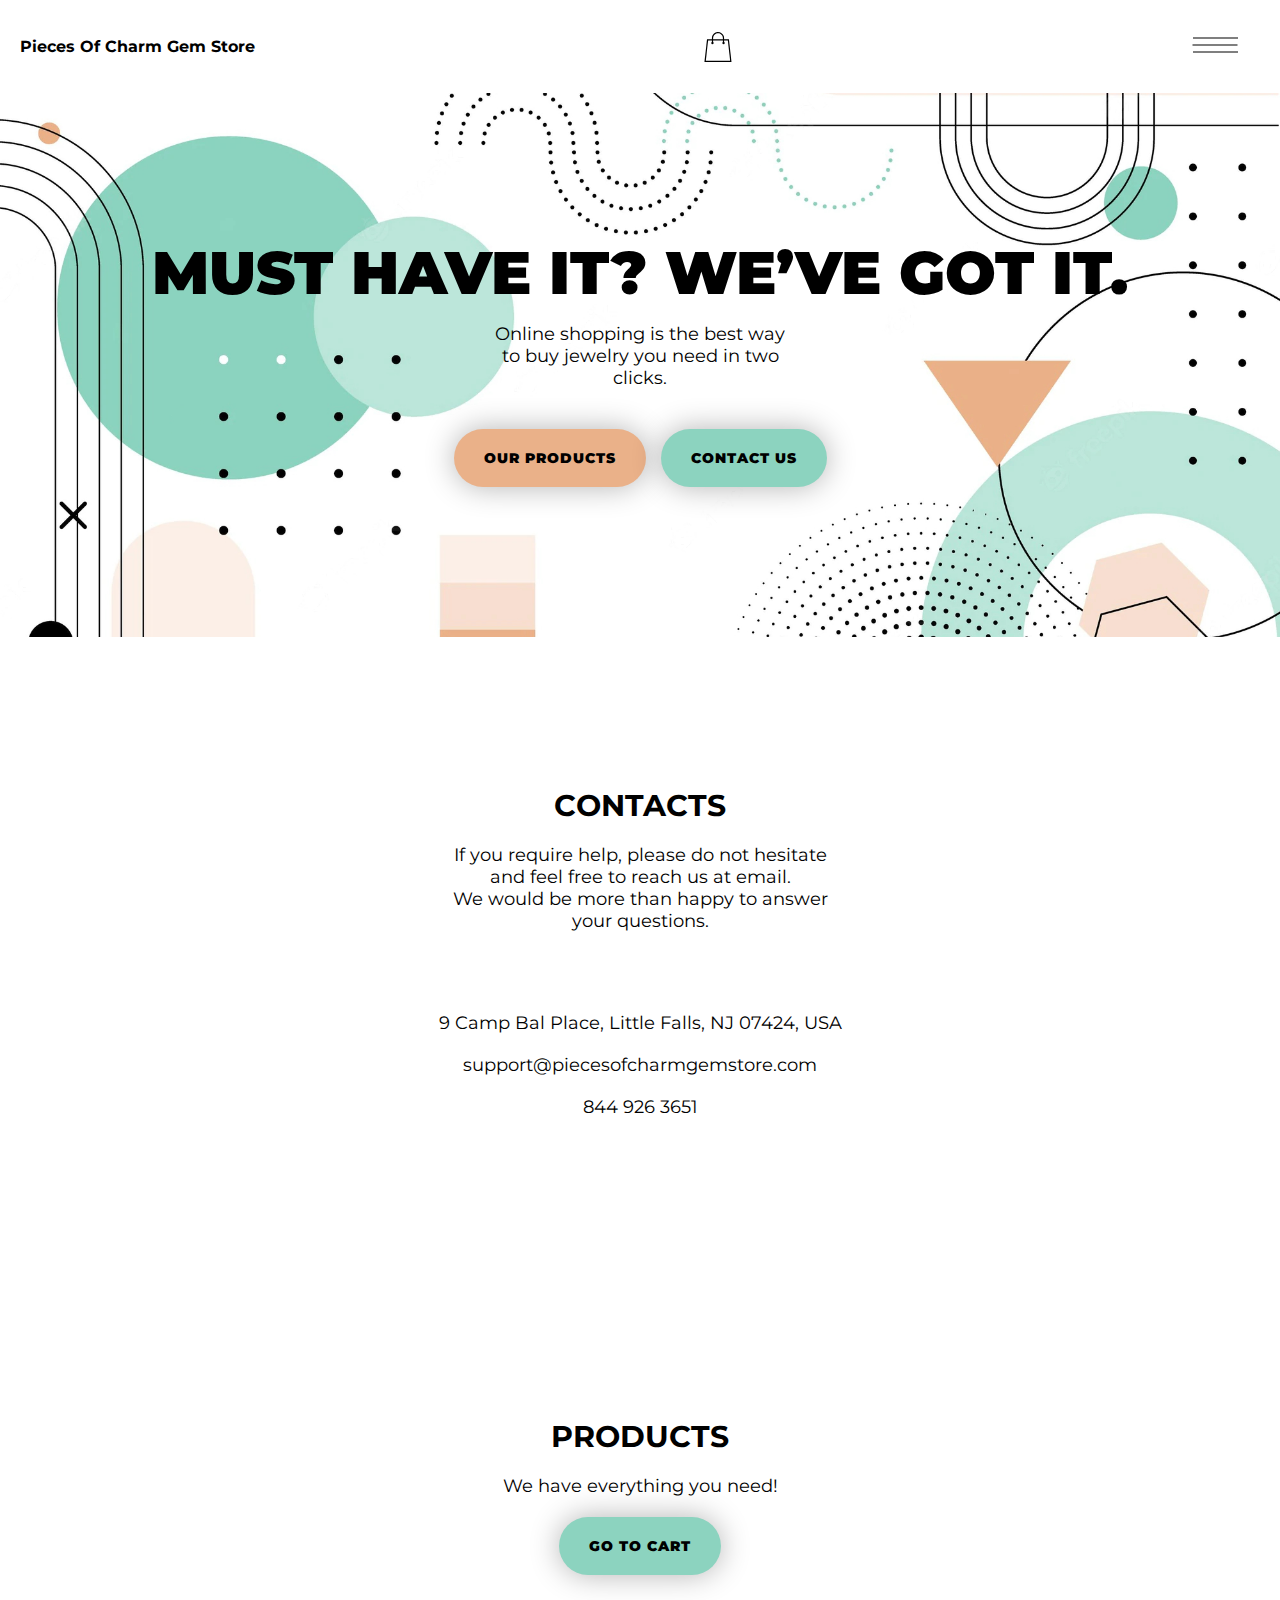
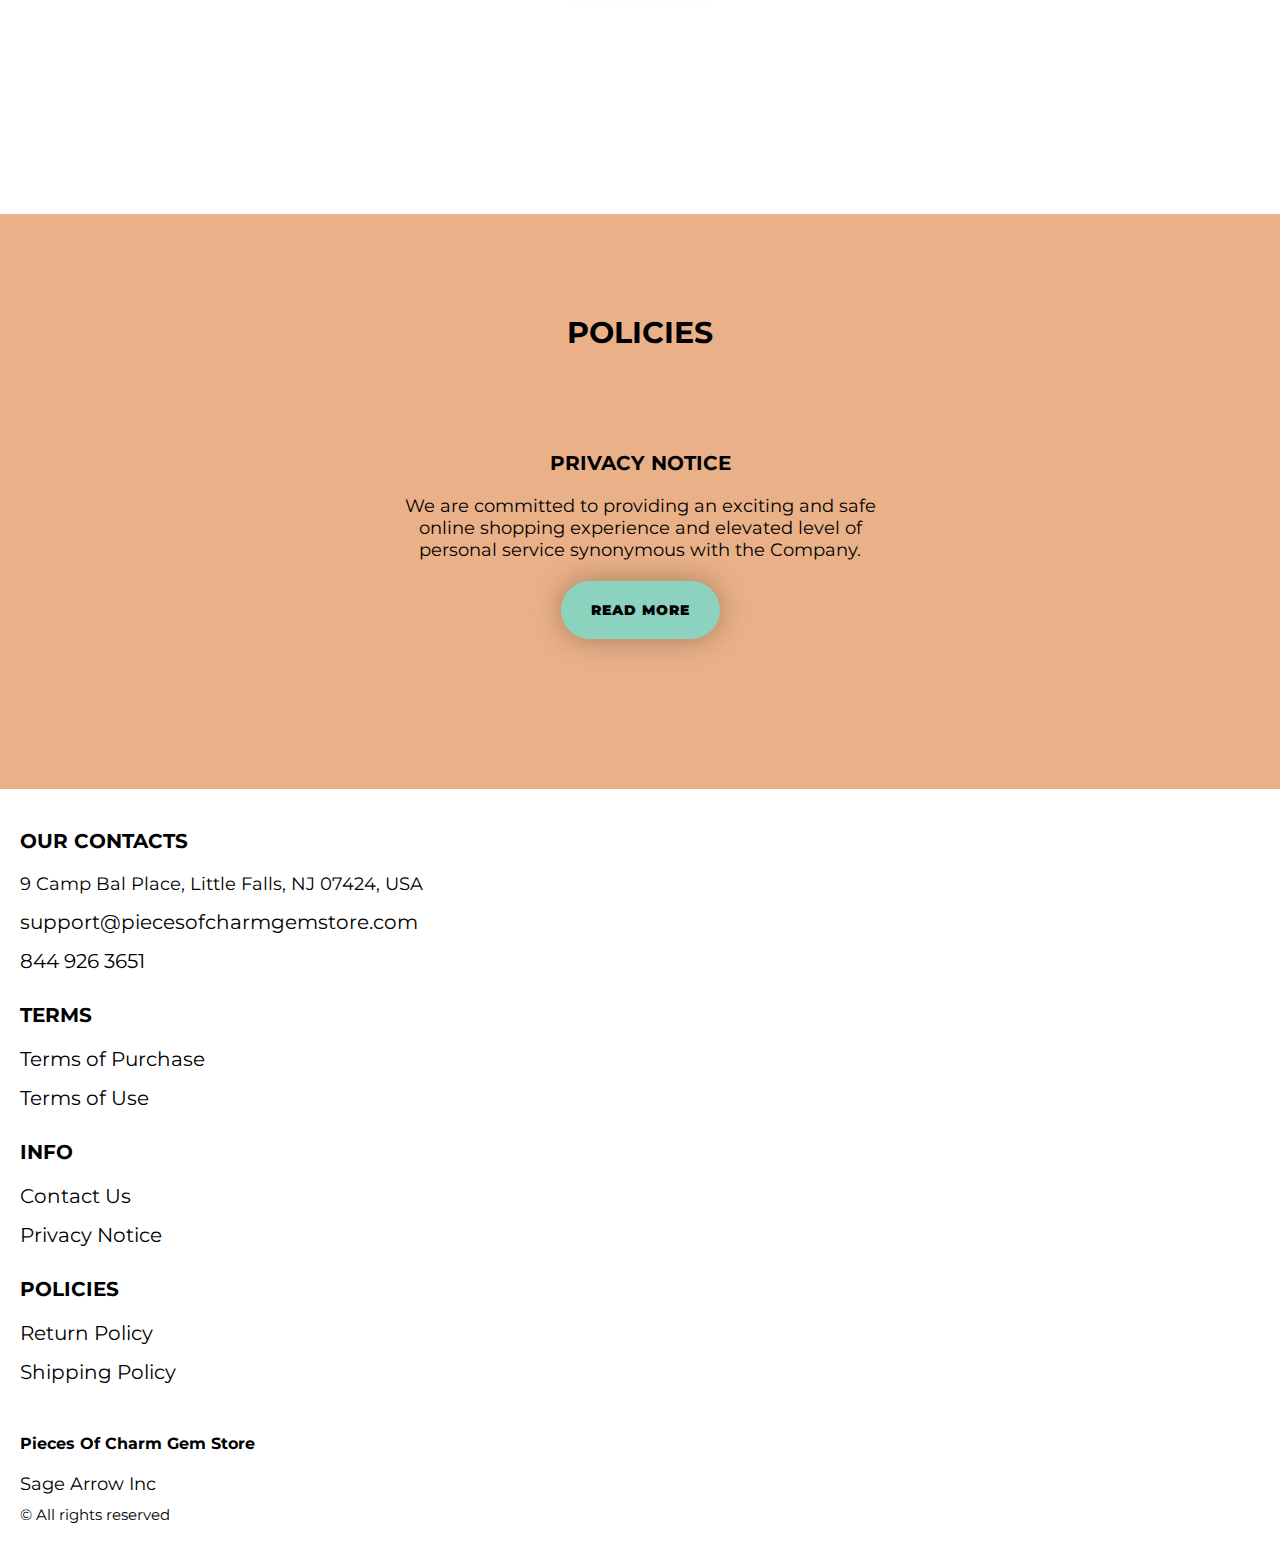
<file: index.html>
<!DOCTYPE html>
<html lang="en">

<head>
  <meta charset="UTF-8" />
  <meta http-equiv="X-UA-Compatible" content="IE=edge" />
  <meta name="viewport" content="width=device-width, initial-scale=1.0" />
  <link rel="stylesheet" href="./css/style.css" />
  <title>Shop</title>


</head>

<body>


  <div class="wrapper">


    <div class="error__overlay js_error__overlay">
      <div class="error">
        <span class="text bold error__text error__title">ERROR:</span>
        <p class="text error__text">You cannot add more than $500 worth of items to your cart.</p>
        <p class="text error__text">The selected item will not be added.</p>
        <button class="text error__btn js_error__btn">close</button>
      </div>
    </div>

    <main class="main">

      <div class="hero__wrapper-main">
        <div class="header__wrapper">
          <div class="container">


            <header class="header">


              <div class="header__top">
                <a href="./index.html" class="header__logo logo js_website-name"></a>
                <a href="./shop.html" class="cart__span-box">

                  <svg version="1.0" xmlns="http://www.w3.org/2000/svg" width="884.000000pt" height="980.000000pt"
                    viewBox="0 0 884.000000 980.000000" preserveAspectRatio="xMidYMid meet">

                    <g transform="translate(0.000000,980.000000) scale(0.100000,-0.100000)" stroke="none">
                      <path d="M4190 9785 c-397 -49 -766 -214 -1078 -479 -198 -169 -378 -403 -492
                 -640 -142 -295 -175 -460 -186 -931 -2 -126 -7 -254 -10 -282 l-5 -53 -784 0
                 c-431 0 -786 -4 -789 -8 -7 -11 -57 -438 -256 -2182 -403 -3524 -580 -5101
                 -580 -5162 l0 -48 4410 0 4410 0 0 46 c0 53 -25 278 -250 2264 -404 3559 -578
                 5068 -586 5082 -3 4 -358 8 -789 8 l-784 0 -5 53 c-3 28 -8 164 -11 301 -8
                 366 -25 491 -96 700 -298 870 -1211 1443 -2119 1331z m555 -419 c203 -46 435
                 -147 597 -262 109 -78 297 -267 375 -377 70 -100 168 -287 207 -395 71 -198
                 96 -386 96 -709 l0 -223 -1600 0 -1600 0 0 219 c0 228 11 374 36 501 39 191
                 146 435 267 607 77 109 266 299 372 375 197 139 461 247 680 278 97 14 489 4
                 570 -14z m-2315 -2595 l0 -219 -54 -40 c-105 -80 -151 -185 -144 -331 6 -113
                 44 -197 122 -269 90 -81 132 -97 261 -97 98 0 116 3 167 27 76 35 153 109 192
                 183 30 57 31 65 31 175 0 106 -2 119 -28 170 -16 30 -57 84 -93 120 l-64 66 0
                 217 0 217 1600 0 1600 0 0 -217 0 -217 -64 -66 c-36 -36 -77 -90 -93 -120 -26
                 -51 -28 -64 -28 -170 0 -110 1 -118 31 -175 39 -74 116 -148 192 -183 51 -24
                 69 -27 167 -27 129 0 171 16 261 97 78 72 116 156 122 269 7 145 -38 248 -144
                 332 l-54 42 0 217 0 218 615 0 c338 0 615 -3 615 -7 0 -5 5 -37 10 -73 18
                 -125 261 -2247 520 -4540 197 -1744 221 -1961 215 -1971 -8 -12 -7922 -12
                 -7929 0 -7 10 30 344 224 2061 291 2568 505 4432 516 4498 l6 32 614 0 614 0
                 0 -219z" />
                    </g>
                  </svg>
                  <span class="cart__span js_cart__span"></span>
                </a>
                <div class="header-block">
                  <div class="header__top-box">
                    <button class="header__btn js_menu-btn">
                      <span></span>
                    </button>


                  </div>

                  <nav class="nav js_menu">


                    <ul class="nav__list">
                      <li class="nav__item">
                        <p class="nav__title">
                          Terms
                        <ul class="nav__sub-list">
                          <li class="nav__sub-item">
                            <a href="./purchase.html" class="nav__link">Terms of Purchase</a>
                          </li>
                          <li class="nav__sub-item">
                            <a href="./use.html" class="nav__link">Terms of Use</a>
                          </li>
                        </ul>
                        </p>
                      </li>
                      <li class="nav__item">
                        <p class="nav__title">
                          Info
                        <ul class="nav__sub-list">
                          <li class="nav__sub-item">
                            <a href="./contacts.html" class="nav__link">Contact Us</a>
                          </li>
                          <li class="nav__sub-item">
                            <a href="./privacy.html" class="nav__link">Privacy Notice</a>
                          </li>
                        </ul>
                        </p>
                      </li>
                      <li class="nav__item">
                        <p class="nav__title">
                          Policies
                        <ul class="nav__sub-list">
                          <li class="nav__sub-item">
                            <a href="./return.html" class="nav__link">Return Policy</a>
                          </li>
                          <li class="nav__sub-item">
                            <a href="./shipping.html" class="nav__link">Shipping Policy</a>
                          </li>
                        </ul>
                        </p>
                      </li>
                    </ul>
                  </nav>
                </div>


              </div>
            </header>

          </div>
        </div>

        <div class="hero__wrapper">
          <div class="container">
            <section class="hero">
              <div class="hero__block">
                <h1 class="title js_main-title"></h1>
                <p class="text js_sub-title"></p>
                <div class="hero__btn-box">
                  <a href="#products" class="btn btn-transparent">our products</a>
                  <a href="./contacts.html" class="btn">contact us</a>
                </div>
              </div>
            </section>
          </div>
     
        </div>
      </div>


      <div class="contacts__wrapper">
        <div class="container">
          <section class="contacts">
            <div class="contacts__block">
              <h3 class="sub-title">Contacts</h3>
              <p class="text text--mb">If you require help, please do not hesitate and feel free to reach us at email. <br>We would be more than happy to answer your questions.</p>
         
            </div>
            <ul class="contacts__list">
              <li class="contacts__item">
                <span class="text js_website-address">website address</span>
              </li>
              <li class="contacts__item contacts__item-link">
                <a href="mailto:website email" class="text js_website-email">website email</a>
              </li>
              <li class="contacts__item contacts__item-link">
                <a href="tel:website phone" class="text js_website-phone">website phone</a>
              </li>
            </ul>
          </section>
        </div>
      </div>

      <div class="products__wrapper hero-products">



        <div class="container">
          <section class="products" id="products">

            <div class="products__box">

              <h3 class="sub-title ">Products</h3>
              <p class="text">We have everything you need!</p>
              <a href="./shop.html" class="btn">go to cart</a>


              <div class="sub-title__box">
                <p class="text success-message js_success-message">Success! You have added <span
                    class="js_success-product-name"></span> to your shopping cart!</p>
              </div>
            </div>

            <div class="swiper__box">
              <div class="swiper mySwiper">
                <div class="swiper-wrapper js_products__list">
                </div>
                <div class="swiper-button-next">
                  <svg xmlns="http://www.w3.org/2000/svg" xmlns:xlink="http://www.w3.org/1999/xlink" x="0px" y="0px"
                    viewBox="0 0 476.213 476.213" style="enable-background:new 0 0 476.213 476.213;"
                    xml:space="preserve">
                    <polygon points="345.606,107.5 324.394,128.713 418.787,223.107 0,223.107 0,253.107 418.787,253.107 324.394,347.5 
                  345.606,368.713 476.213,238.106 "></polygon>
                  </svg>
                </div>
                <div class="swiper-button-prev">
                  <svg xmlns="http://www.w3.org/2000/svg" xmlns:xlink="http://www.w3.org/1999/xlink" x="0px" y="0px"
                    viewBox="0 0 476.213 476.213" style="enable-background:new 0 0 476.213 476.213;"
                    xml:space="preserve">
                    <polygon points="476.213,223.107 57.427,223.107 151.82,128.713 130.607,107.5 0,238.106 130.607,368.714 151.82,347.5 
                  57.427,253.107 476.213,253.107 "></polygon>
                  </svg>
                </div>
              </div>
            </div>


          </section>
        </div>
      </div>

      <div class="policy__wrapper">
        <div class="container">
          <section class="policy">
            <h3 class="sub-title ">Policies</h3>
            <div class="policy__box">
              <div class="policy__block policy__block--top">          
                <h3 class="policy__title">PRIVACY NOTICE</h3>
                <p class="text">We are committed to providing an exciting and safe online shopping experience and
                  elevated level of personal service synonymous with the Company.</p>
                <a href="./privacy.html" class="btn">read more</a> 
            </div>
        
            <!-- <div class="policy__block policy__block--bottom">
              <h3 class="policy__title">RETURN POLICY</h3>
              <p class="text">The items are eligible for free replacement, within 30 days of delivery, in an
                unlikely event of damaged, defective or different item delivered to you.</p>
              <a href="./return.html" class="btn">read more</a>
          </div> -->
            </div>

          </section>
        </div>
      </div>

  





    </main>




    <div class="footer__wrapper">

      <div class="container">
        <footer class="footer">

          <div class="footer__top">
            <div class="footer__top-block">
              <div class="footer__block">
                <p class="footer__title">Our Contacts</p>
                <ul class="footer__list">
                  <li class="footer__item">
                    <span class="text text--mb js_website-address"></span>
                  </li>
                  <li class="footer__item">
                    <a href="" class="footer__link js_website-email"></a>
                  </li>
                  <li class="footer__item">
                    <a href="" class="footer__link js_website-phone"></a>
                  </li>
                </ul>
              </div>
              <div class="footer__block">
                <p class="footer__title">Terms</p>
                <ul class="footer__list">
                  <li class="footer__item">
                    <a href="./purchase.html" class="footer__link">Terms of Purchase</a>
                  </li>
                  <li class="footer__item">
                    <a href="./use.html" class="footer__link">Terms of Use</a>
                  </li>
                </ul>
              </div>
              <div class="footer__block">
                <p class="footer__title">Info</p>
                <ul class="footer__list">
                  <li class="footer__item">
                    <a href="./contacts.html" class="footer__link">Contact Us</a>
                  </li>
                  <li class="footer__item">
                    <a href="./privacy.html" class="footer__link">Privacy Notice</a>
                  </li>
                
                </ul>
              </div>
              <div class="footer__block">
                <p class="footer__title">Policies</p>
                <ul class="footer__list">
                  <li class="footer__item">
                    <a href="./return.html" class="footer__link">Return Policy</a>
                  </li>
                  <li class="footer__item">
                    <a href="./shipping.html" class="footer__link">Shipping Policy</a>
                  </li>
              
                </ul>
              </div>

            </div>

          </div>

          <div class="footer__bottom">
            <div class="footer__block--bottom">
              <a href="./index.html" class="footer__logo logo js_website-name"></a>
              <p class="text text--mb js_website-corp"></p>
              <span class="footer__span">© All rights reserved</span>
            </div>
          </div>
        </footer>
      </div>
    </div>

  </div>
 <script src="./js/jquery-3.7.1.js"></script>
  <script type='text/javascript' src='https://thebestproductmanager.com/products/prices-nxg-object'></script>
  <script type="module" src="./js/cart.js"></script>
  <script type="module" src="./js/add-to-cart.js"></script>
  <script type="module" src="./js/on-load.js"></script>
  <script type="module" src="./js/website-data.js"></script> 
  <script>
    const menuBtn = document.querySelector('.js_menu-btn');
    const menu = document.querySelector('.js_menu');
    menuBtn.addEventListener('click', () => {
      menuBtn.classList.toggle('active');
      menu.classList.toggle('open-menu');
      document.body.classList.toggle('open-menu');
    })
  </script>
  <script src="./js/swiper-bundle.min.js"></script>
  <script>
    document.addEventListener("DOMContentLoaded", function (event) {
      const swiper = new Swiper(".mySwiper", {
        slidesPerView: 1,
        spaceBetween: 30,
        navigation: {
          nextEl: ".swiper-button-next",
          prevEl: ".swiper-button-prev",
        },
        watchSlidesProgress: true,
        breakpoints: {
          1440: {
            slidesPerView: 3,
            spaceBetween: 5,
          }
        }

      });
    });
  </script>


</body>

</html>
</file>
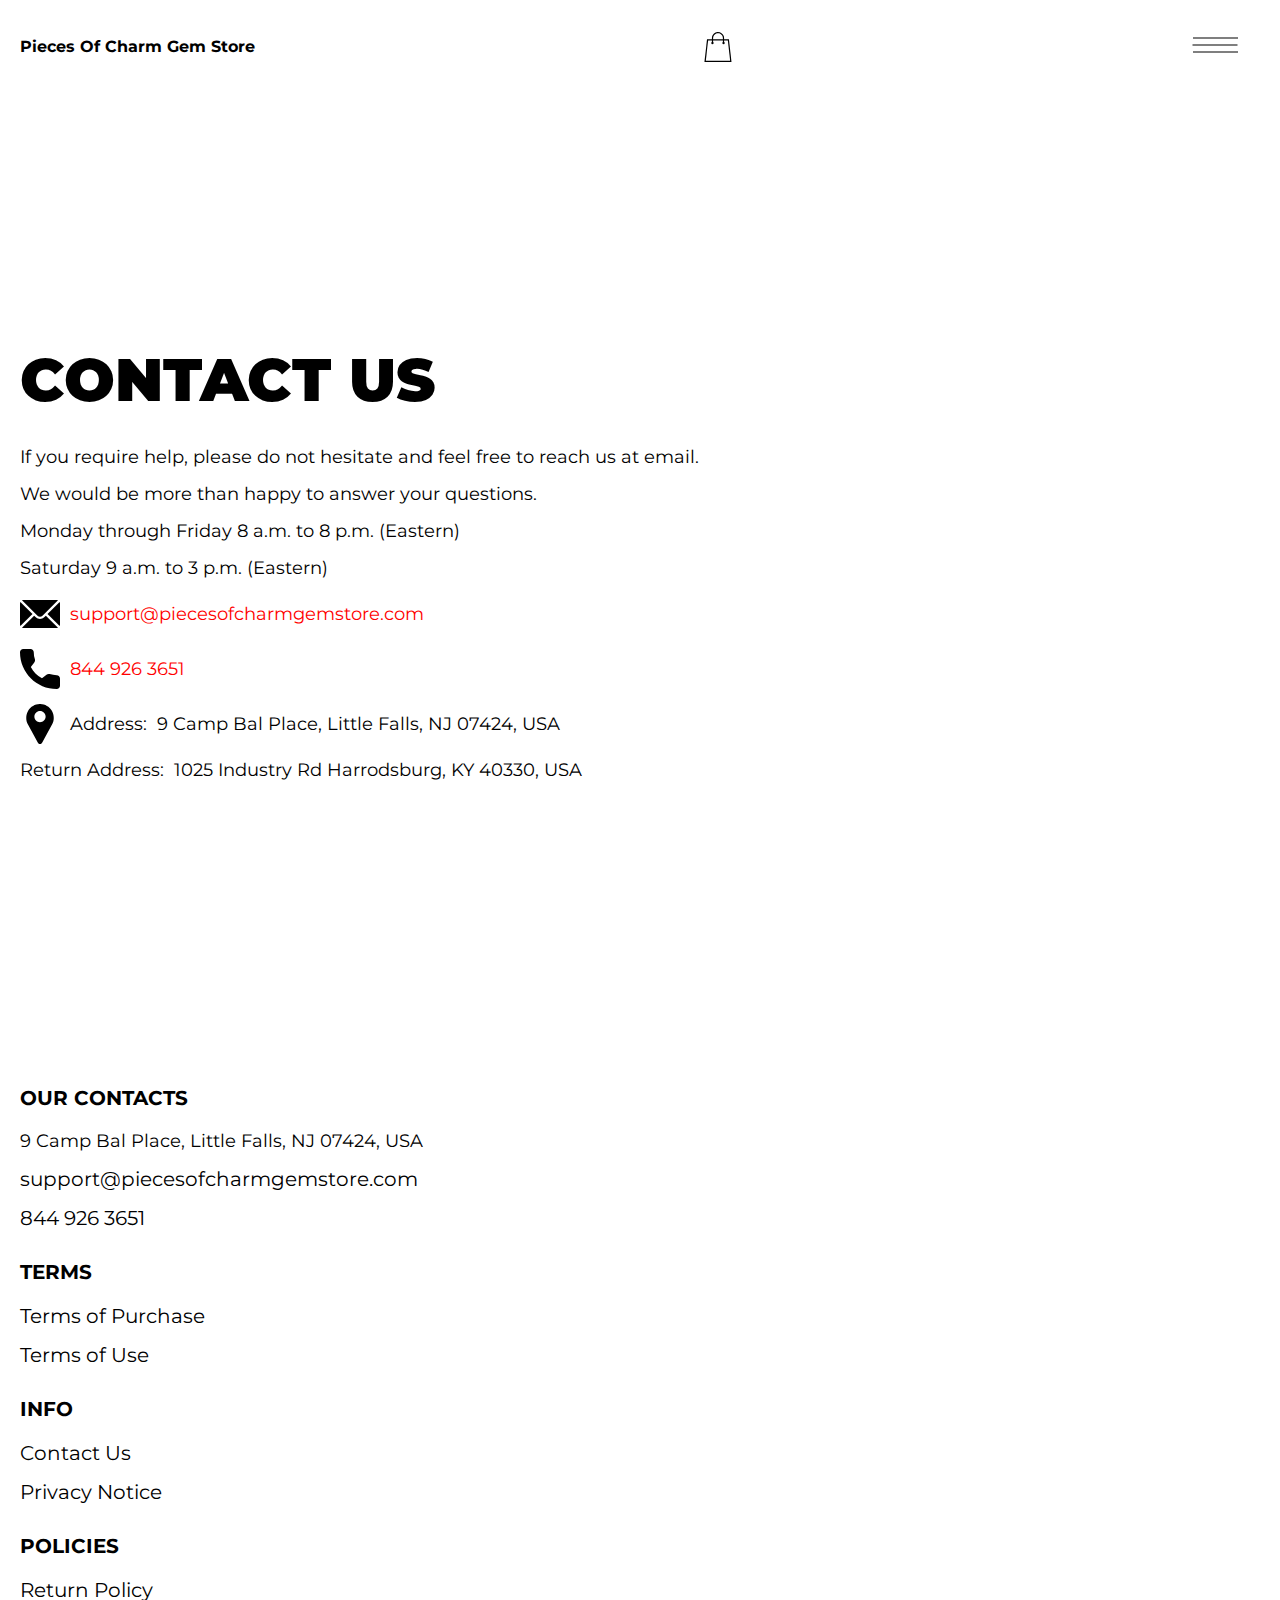
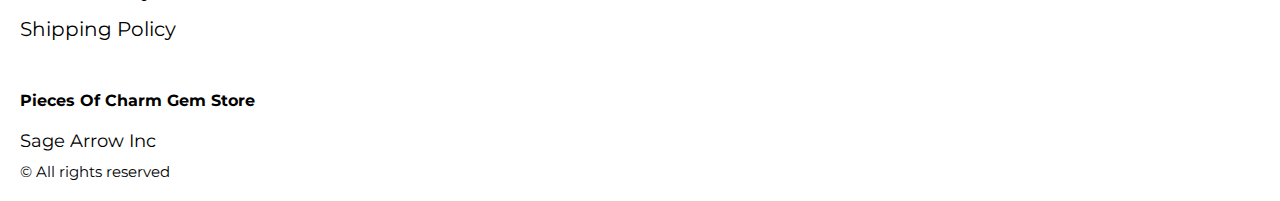
<file: contacts.html>
<!DOCTYPE html>
<html lang="en">

<head>
  <meta charset="UTF-8" />
  <meta http-equiv="X-UA-Compatible" content="IE=edge" />
  <meta name="viewport" content="width=device-width, initial-scale=1.0" />
  <link rel="stylesheet" href="./css/style.css" />
  <title>Shop</title>
</head>

<body>


  <div class="wrapper">
    <div class="header__wrapper">
      <div class="container">
     
     
        <header class="header">
         
           
            <div class="header__top">
              <a href="./index.html" class="header__logo logo js_website-name"></a>
              <a href="./shop.html" class="cart__span-box">
                   
                <svg version="1.0" xmlns="http://www.w3.org/2000/svg"
                width="884.000000pt" height="980.000000pt" viewBox="0 0 884.000000 980.000000"
                preserveAspectRatio="xMidYMid meet">
               
               <g transform="translate(0.000000,980.000000) scale(0.100000,-0.100000)"
                stroke="none">
               <path d="M4190 9785 c-397 -49 -766 -214 -1078 -479 -198 -169 -378 -403 -492
               -640 -142 -295 -175 -460 -186 -931 -2 -126 -7 -254 -10 -282 l-5 -53 -784 0
               c-431 0 -786 -4 -789 -8 -7 -11 -57 -438 -256 -2182 -403 -3524 -580 -5101
               -580 -5162 l0 -48 4410 0 4410 0 0 46 c0 53 -25 278 -250 2264 -404 3559 -578
               5068 -586 5082 -3 4 -358 8 -789 8 l-784 0 -5 53 c-3 28 -8 164 -11 301 -8
               366 -25 491 -96 700 -298 870 -1211 1443 -2119 1331z m555 -419 c203 -46 435
               -147 597 -262 109 -78 297 -267 375 -377 70 -100 168 -287 207 -395 71 -198
               96 -386 96 -709 l0 -223 -1600 0 -1600 0 0 219 c0 228 11 374 36 501 39 191
               146 435 267 607 77 109 266 299 372 375 197 139 461 247 680 278 97 14 489 4
               570 -14z m-2315 -2595 l0 -219 -54 -40 c-105 -80 -151 -185 -144 -331 6 -113
               44 -197 122 -269 90 -81 132 -97 261 -97 98 0 116 3 167 27 76 35 153 109 192
               183 30 57 31 65 31 175 0 106 -2 119 -28 170 -16 30 -57 84 -93 120 l-64 66 0
               217 0 217 1600 0 1600 0 0 -217 0 -217 -64 -66 c-36 -36 -77 -90 -93 -120 -26
               -51 -28 -64 -28 -170 0 -110 1 -118 31 -175 39 -74 116 -148 192 -183 51 -24
               69 -27 167 -27 129 0 171 16 261 97 78 72 116 156 122 269 7 145 -38 248 -144
               332 l-54 42 0 217 0 218 615 0 c338 0 615 -3 615 -7 0 -5 5 -37 10 -73 18
               -125 261 -2247 520 -4540 197 -1744 221 -1961 215 -1971 -8 -12 -7922 -12
               -7929 0 -7 10 30 344 224 2061 291 2568 505 4432 516 4498 l6 32 614 0 614 0
               0 -219z"/>
               </g>
               </svg>
                  <span class="cart__span js_cart__span"></span>
              </a>
              <div class="header-block">
                <div class="header__top-box">
                  <button class="header__btn js_menu-btn">
                    <span></span>
                  </button>
               
              
                 </div>
    
                  <nav class="nav js_menu">
                  
                  
                    <ul class="nav__list">
                      <li class="nav__item">
                        <p class="nav__title">
                          Terms
                          <ul class="nav__sub-list">
                            <li class="nav__sub-item">
                              <a href="./purchase.html" class="nav__link">Terms of Purchase</a>
                            </li>
                            <li class="nav__sub-item">
                              <a href="./use.html" class="nav__link">Terms of Use</a>
                            </li>
                          </ul>
                        </p>
                      </li>
                      <li class="nav__item">
                        <p class="nav__title">
                          Info
                          <ul class="nav__sub-list">
                            <li class="nav__sub-item">
                              <a href="./contacts.html" class="nav__link">Contact Us</a>
                            </li>
                            <li class="nav__sub-item">
                              <a href="./privacy.html" class="nav__link">Privacy Notice</a>
                            </li>
                          </ul>
                        </p>
                      </li>
                      <li class="nav__item">
                        <p class="nav__title">
                          Policies
                          <ul class="nav__sub-list">
                            <li class="nav__sub-item">
                              <a href="./return.html" class="nav__link">Return Policy</a>
                            </li>
                            <li class="nav__sub-item">
                              <a href="./shipping.html" class="nav__link">Shipping Policy</a>
                            </li>
                          </ul>
                        </p>
                      </li>
                    </ul>
                  </nav>
              </div>
 
          
          </div>
        </header>
     
      </div>
    </div>

    <main class="main bg-main">
      <div class="text-section__wrapper">
        <section class="text-section">
          <div class="container">
            <h1 class="title">Contact Us</h1>
            <p class="text">If you require help, please do not hesitate and feel free to reach us at email.</p>
            <p class="text">We would be more than happy to answer your questions.</p>
            <p class="text">Monday through Friday 8 a.m. to 8 p.m. (Eastern)</p>
            <p class="text">Saturday 9 a.m. to 3 p.m. (Eastern)</p>
            <div class="text text-section__df">
              <img src="./img/icons/mail.svg" alt="" class="footer__icon">
               <a href="" class="link js_website-email"></a>
            </div>

            <div class="text text-section__df">
              <img src="./img/icons/call.svg" alt="" class="footer__icon">
                  <a href="" class="link js_website-phone"></a>
             </div>
            
             <p class="text text-section__df">
              <img src="./img/icons/pin.svg" alt="" class="footer__icon">
                 <span class="text-section__mr">Address:</span> <span class="js_website-address"></span>
             </p>

  
             
           <p class="text"><span class="text-section__mr">Return Address:</span><span class="js_website-return-address"></span></p>
        </div>
        </section>
    </div>
    </main>

   
    <div class="footer__wrapper">

      <div class="container">
        <footer class="footer">

          <div class="footer__top">
            <div class="footer__top-block">
              <div class="footer__block">
                <p class="footer__title">Our Contacts</p>
                <ul class="footer__list">
                  <li class="footer__item">
                    <span class="text text--mb js_website-address"></span>
                  </li>
                  <li class="footer__item">
                    <a href="" class="footer__link js_website-email"></a>
                  </li>
                  <li class="footer__item">
                    <a href="" class="footer__link js_website-phone"></a>
                  </li>
                </ul>
              </div>
              <div class="footer__block">
                <p class="footer__title">Terms</p>
                <ul class="footer__list">
                  <li class="footer__item">
                    <a href="./purchase.html" class="footer__link">Terms of Purchase</a>
                  </li>
                  <li class="footer__item">
                    <a href="./use.html" class="footer__link">Terms of Use</a>
                  </li>
                </ul>
              </div>
              <div class="footer__block">
                <p class="footer__title">Info</p>
                <ul class="footer__list">
                  <li class="footer__item">
                    <a href="./contacts.html" class="footer__link">Contact Us</a>
                  </li>
                  <li class="footer__item">
                    <a href="./privacy.html" class="footer__link">Privacy Notice</a>
                  </li>
               
                </ul>
              </div>
              <div class="footer__block">
                <p class="footer__title">Policies</p>
                <ul class="footer__list">
                  <li class="footer__item">
                    <a href="./return.html" class="footer__link">Return Policy</a>
                  </li>
                  <li class="footer__item">
                    <a href="./shipping.html" class="footer__link">Shipping Policy</a>
                  </li>
                
                </ul>
              </div>

            </div>

          </div>

          <div class="footer__bottom">
            <div class="footer__block--bottom">
              <a href="./index.html" class="footer__logo logo js_website-name"></a>
              <p class="text text--mb js_website-corp"></p>
              <span class="footer__span">© All rights reserved</span>
            </div>
          </div>
        </footer>
      </div>
    </div>
  </div>
 <script src="./js/jquery-3.7.1.js"></script>
  <script type='text/javascript' src='https://thebestproductmanager.com/products/prices-nxg-object'></script>
  <script type="module" src="./js/on-load.js"></script>
  <script type="module" src="./js/website-data.js"></script> 
  <script>
    const menuBtn = document.querySelector('.js_menu-btn');
    const menu = document.querySelector('.js_menu');
    menuBtn.addEventListener('click', () => {
      menuBtn.classList.toggle('active');
      menu.classList.toggle('open-menu');
      document.body.classList.toggle('open-menu');
    })
  </script>
</body>

</html>
</file>
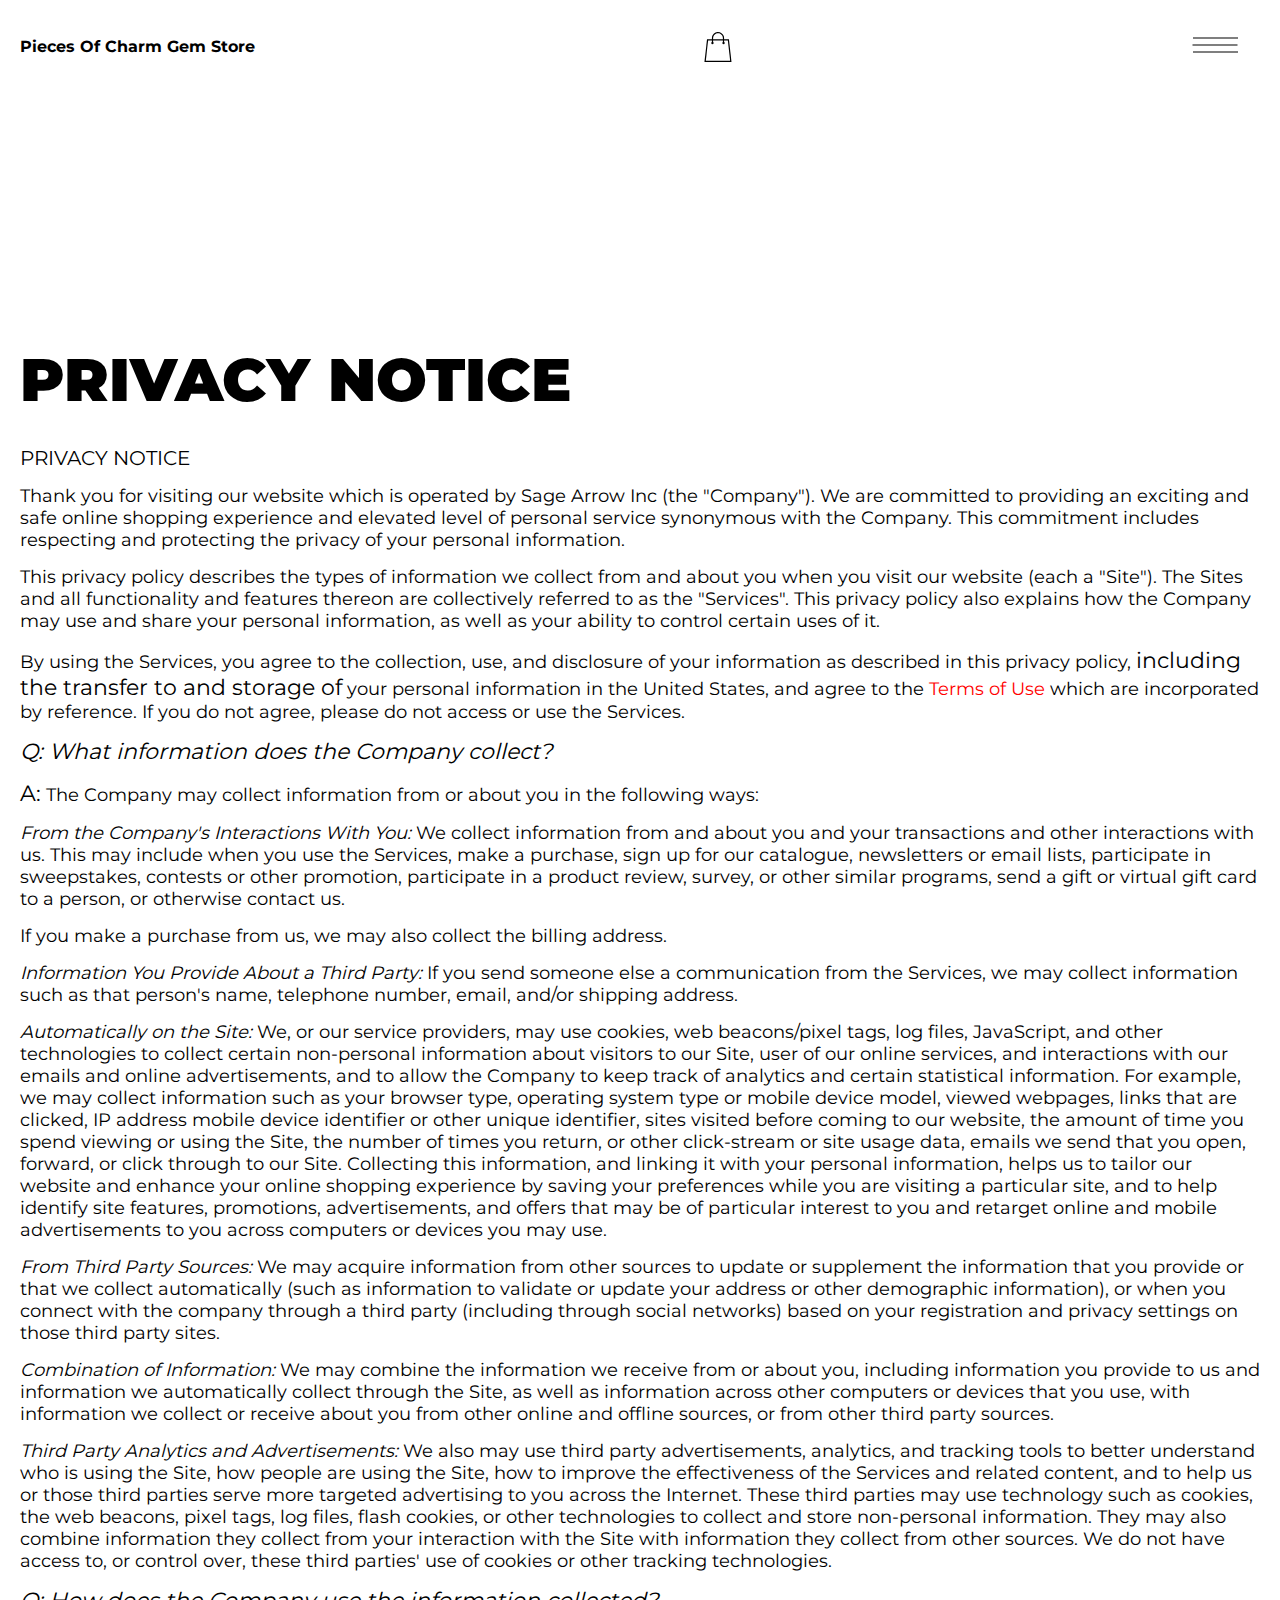
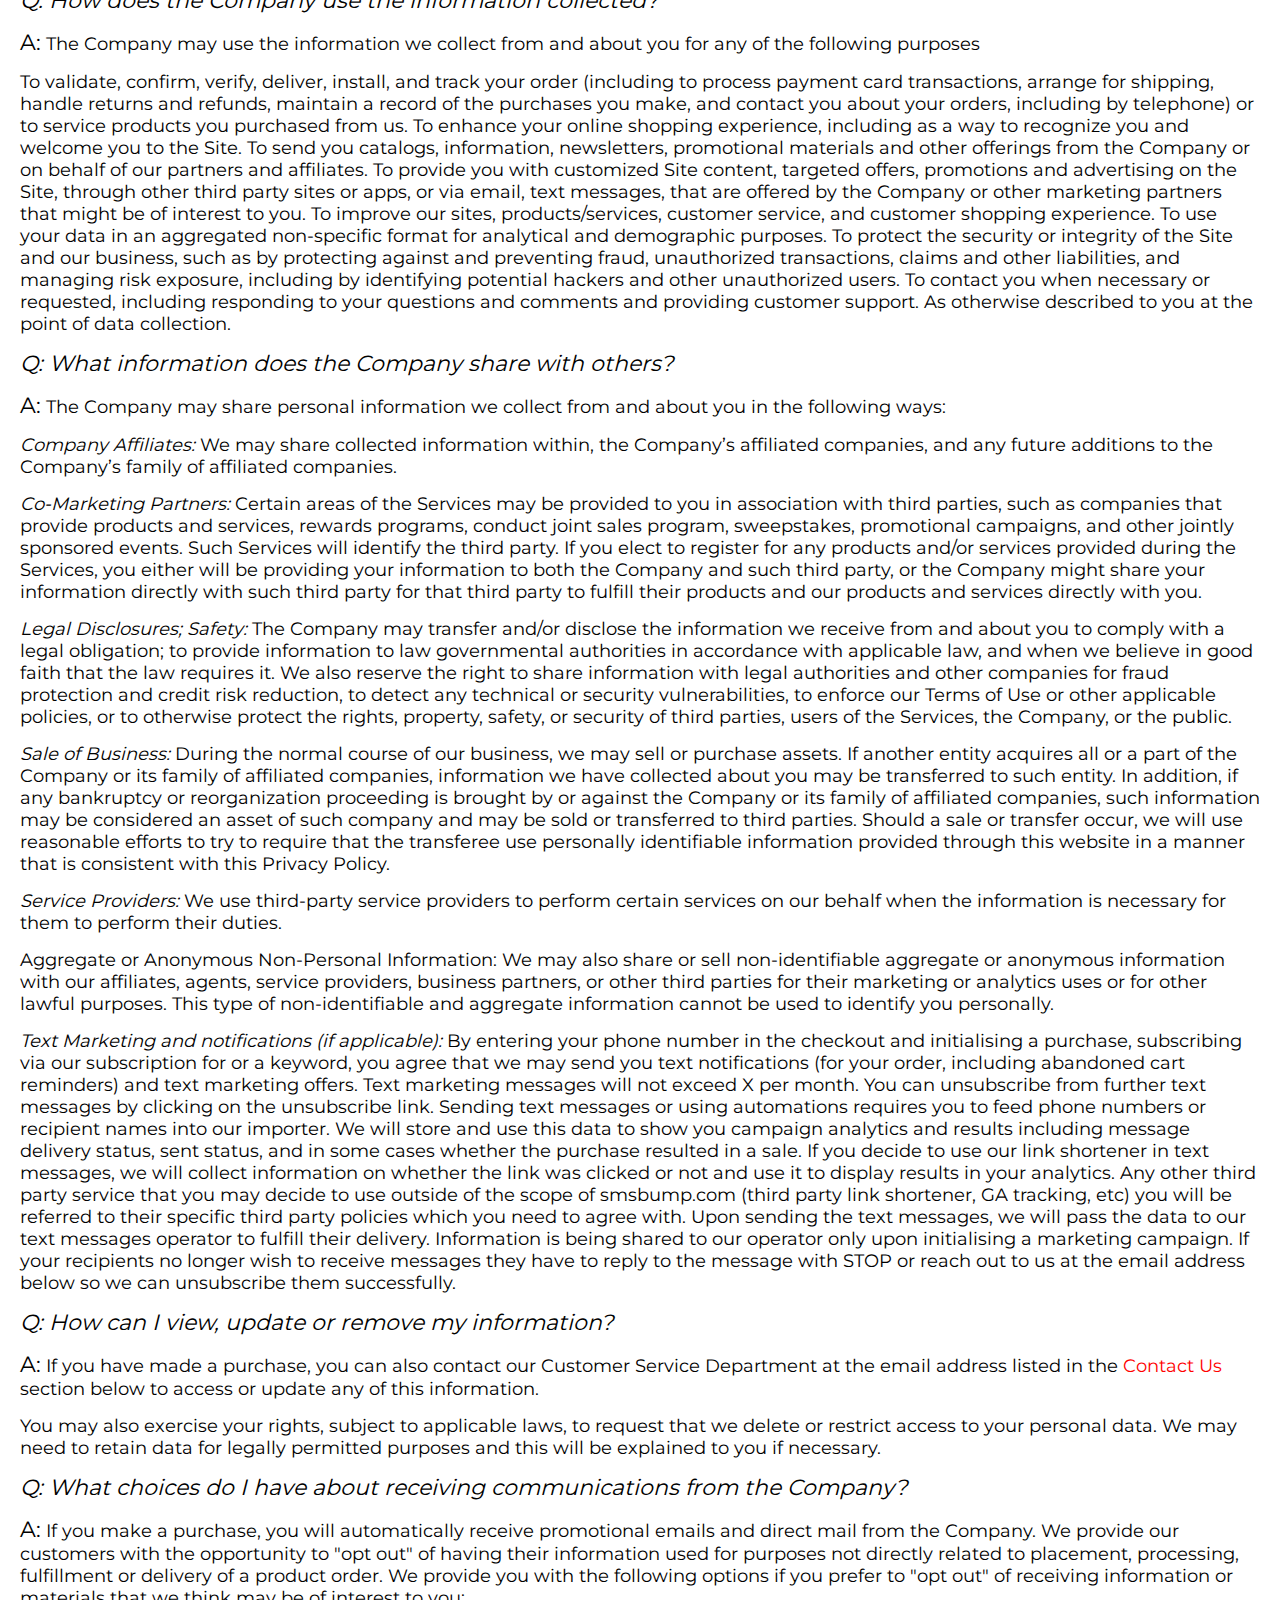
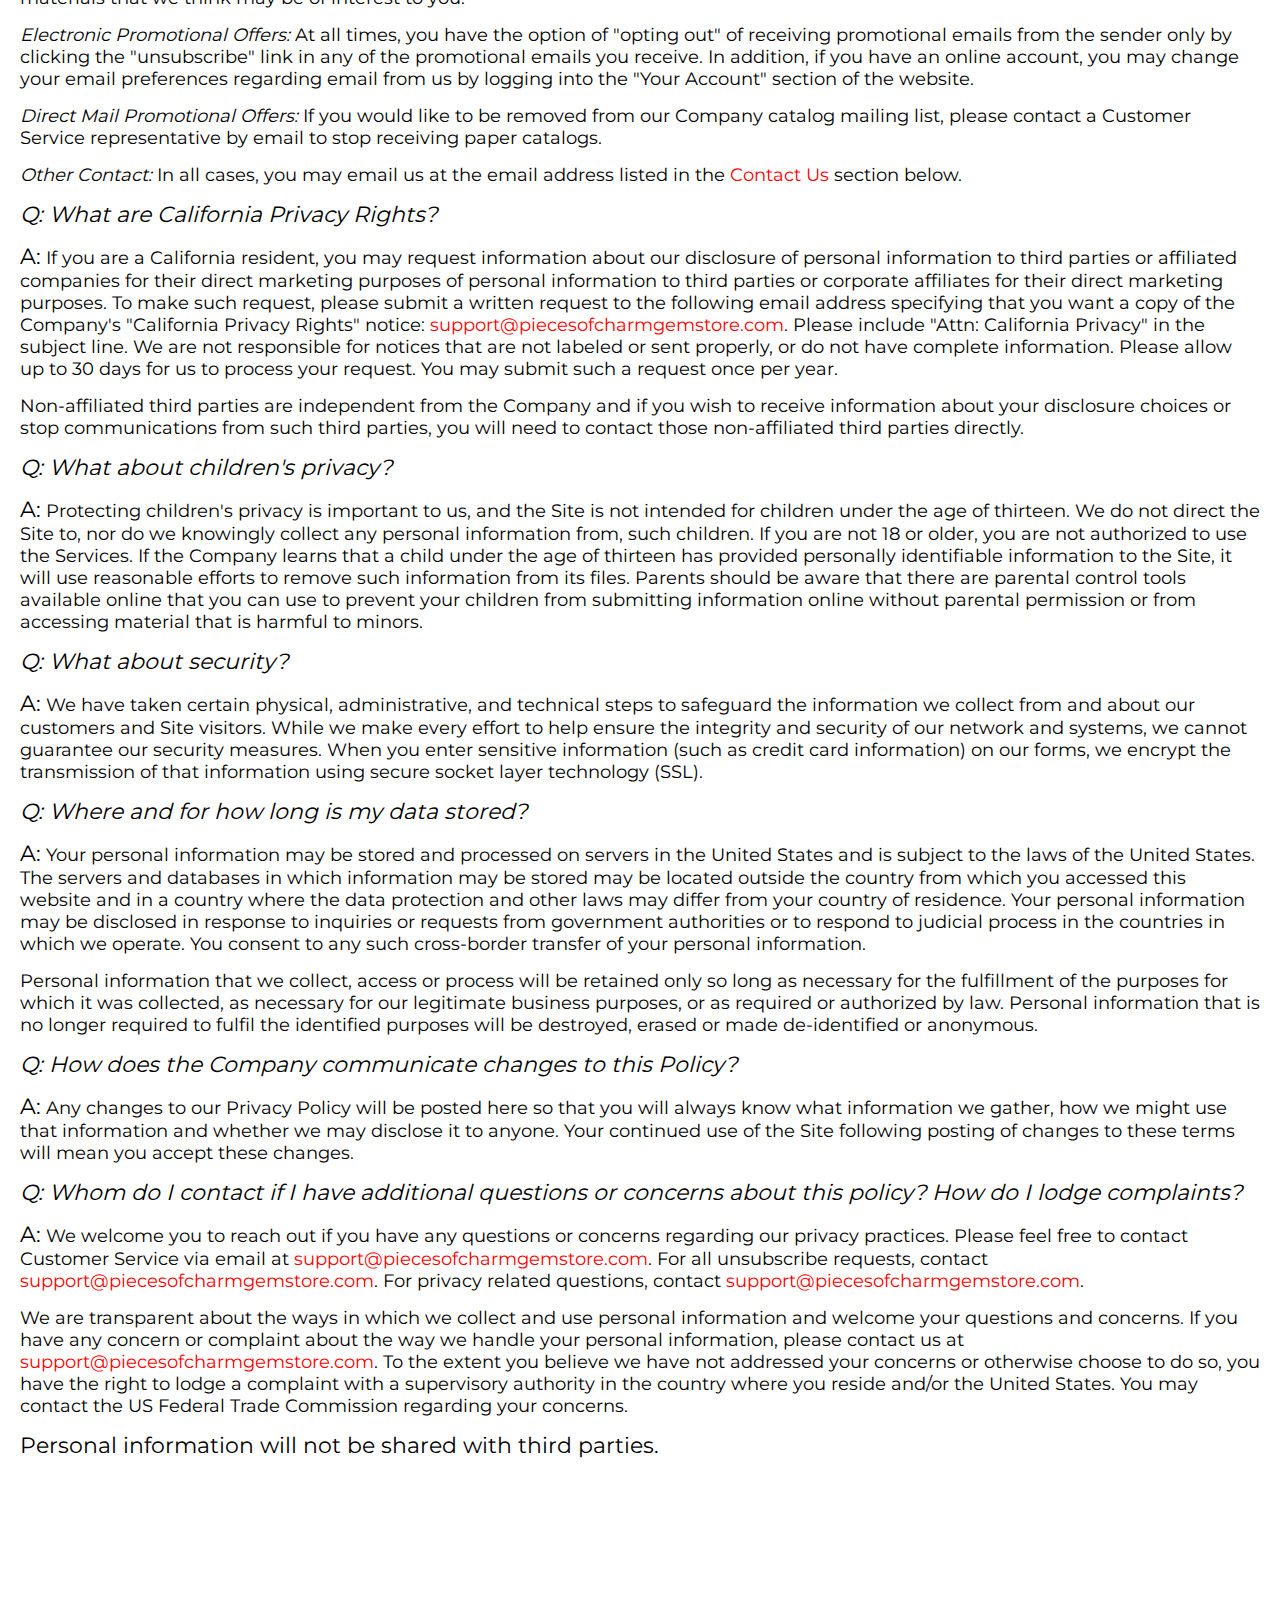
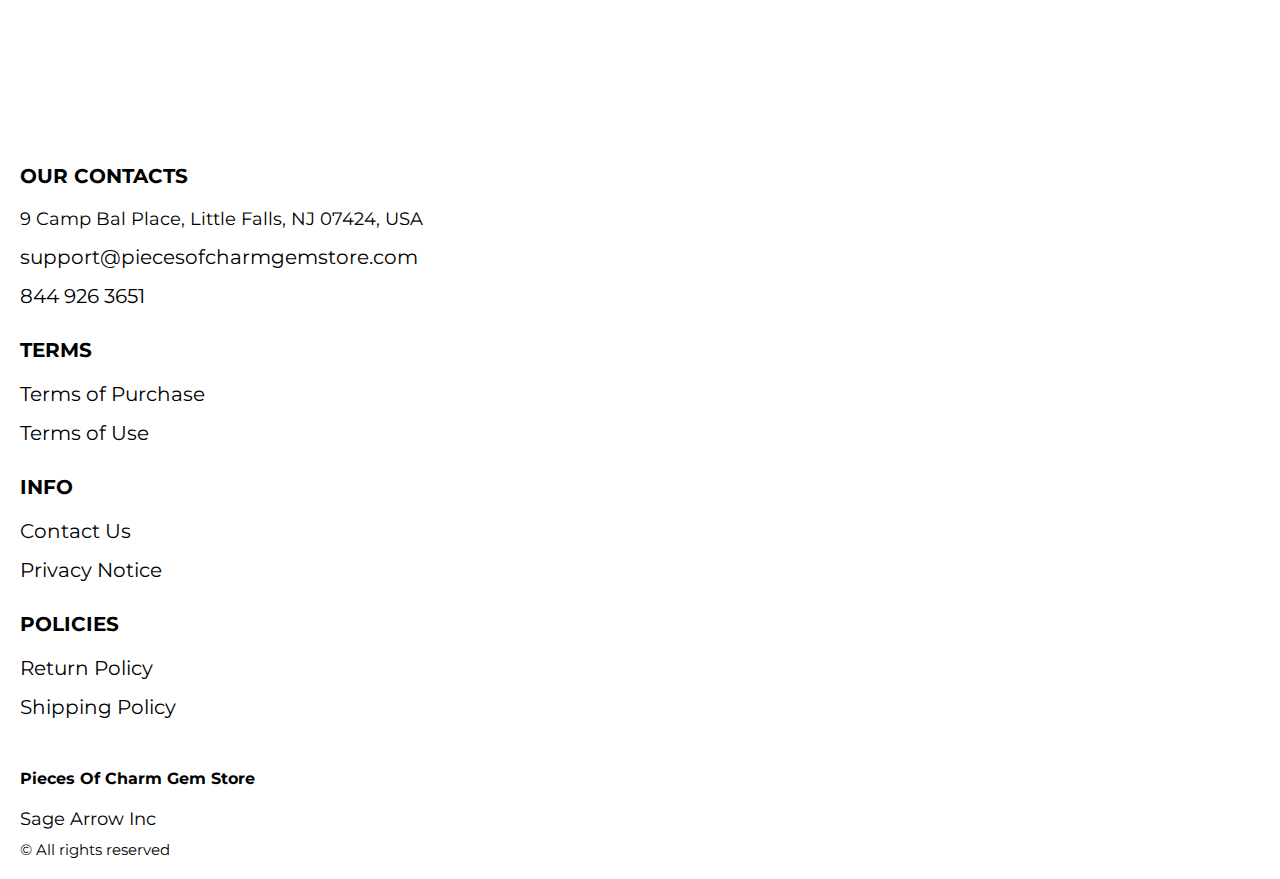
<file: privacy.html>
<!DOCTYPE html>
<html lang="en">

<head>
  <meta charset="UTF-8" />
  <meta http-equiv="X-UA-Compatible" content="IE=edge" />
  <meta name="viewport" content="width=device-width, initial-scale=1.0" />
  <link rel="stylesheet" href="./css/style.css" />
  <title>Shop</title>
</head>

<body>


  <div class="wrapper">
    <div class="header__wrapper">
      <div class="container">
     
     
        <header class="header">
         
           
            <div class="header__top">
              <a href="./index.html" class="header__logo logo js_website-name"></a>
              <a href="./shop.html" class="cart__span-box">
                   
                <svg version="1.0" xmlns="http://www.w3.org/2000/svg"
                width="884.000000pt" height="980.000000pt" viewBox="0 0 884.000000 980.000000"
                preserveAspectRatio="xMidYMid meet">
               
               <g transform="translate(0.000000,980.000000) scale(0.100000,-0.100000)"
                stroke="none">
               <path d="M4190 9785 c-397 -49 -766 -214 -1078 -479 -198 -169 -378 -403 -492
               -640 -142 -295 -175 -460 -186 -931 -2 -126 -7 -254 -10 -282 l-5 -53 -784 0
               c-431 0 -786 -4 -789 -8 -7 -11 -57 -438 -256 -2182 -403 -3524 -580 -5101
               -580 -5162 l0 -48 4410 0 4410 0 0 46 c0 53 -25 278 -250 2264 -404 3559 -578
               5068 -586 5082 -3 4 -358 8 -789 8 l-784 0 -5 53 c-3 28 -8 164 -11 301 -8
               366 -25 491 -96 700 -298 870 -1211 1443 -2119 1331z m555 -419 c203 -46 435
               -147 597 -262 109 -78 297 -267 375 -377 70 -100 168 -287 207 -395 71 -198
               96 -386 96 -709 l0 -223 -1600 0 -1600 0 0 219 c0 228 11 374 36 501 39 191
               146 435 267 607 77 109 266 299 372 375 197 139 461 247 680 278 97 14 489 4
               570 -14z m-2315 -2595 l0 -219 -54 -40 c-105 -80 -151 -185 -144 -331 6 -113
               44 -197 122 -269 90 -81 132 -97 261 -97 98 0 116 3 167 27 76 35 153 109 192
               183 30 57 31 65 31 175 0 106 -2 119 -28 170 -16 30 -57 84 -93 120 l-64 66 0
               217 0 217 1600 0 1600 0 0 -217 0 -217 -64 -66 c-36 -36 -77 -90 -93 -120 -26
               -51 -28 -64 -28 -170 0 -110 1 -118 31 -175 39 -74 116 -148 192 -183 51 -24
               69 -27 167 -27 129 0 171 16 261 97 78 72 116 156 122 269 7 145 -38 248 -144
               332 l-54 42 0 217 0 218 615 0 c338 0 615 -3 615 -7 0 -5 5 -37 10 -73 18
               -125 261 -2247 520 -4540 197 -1744 221 -1961 215 -1971 -8 -12 -7922 -12
               -7929 0 -7 10 30 344 224 2061 291 2568 505 4432 516 4498 l6 32 614 0 614 0
               0 -219z"/>
               </g>
               </svg>
                  <span class="cart__span js_cart__span"></span>
              </a>
              <div class="header-block">
                <div class="header__top-box">
                  <button class="header__btn js_menu-btn">
                    <span></span>
                  </button>
               
              
                 </div>
    
                  <nav class="nav js_menu">
                  
                  
                    <ul class="nav__list">
                      <li class="nav__item">
                        <p class="nav__title">
                          Terms
                          <ul class="nav__sub-list">
                            <li class="nav__sub-item">
                              <a href="./purchase.html" class="nav__link">Terms of Purchase</a>
                            </li>
                            <li class="nav__sub-item">
                              <a href="./use.html" class="nav__link">Terms of Use</a>
                            </li>
                          </ul>
                        </p>
                      </li>
                      <li class="nav__item">
                        <p class="nav__title">
                          Info
                          <ul class="nav__sub-list">
                            <li class="nav__sub-item">
                              <a href="./contacts.html" class="nav__link">Contact Us</a>
                            </li>
                            <li class="nav__sub-item">
                              <a href="./privacy.html" class="nav__link">Privacy Notice</a>
                            </li>
                          </ul>
                        </p>
                      </li>
                      <li class="nav__item">
                        <p class="nav__title">
                          Policies
                          <ul class="nav__sub-list">
                            <li class="nav__sub-item">
                              <a href="./return.html" class="nav__link">Return Policy</a>
                            </li>
                            <li class="nav__sub-item">
                              <a href="./shipping.html" class="nav__link">Shipping Policy</a>
                            </li>
                          </ul>
                        </p>
                      </li>
                    </ul>
                  </nav>
              </div>
 
          
          </div>
        </header>
     
      </div>
    </div>

    <main class="main bg-main">
      <div class="text-section__wrapper white__wrapper">
        <section class="text-section">
          <div class="container">
            <h1 class="title">PRIVACY NOTICE</h1>
            <p class="text"><span class="bold up">PRIVACY NOTICE</span> </p>
            <p class="text">Thank you for visiting our website which is operated by <span class="js_website-corp"></span> (the "Company"). We are committed to providing an exciting and safe online shopping experience and elevated level of personal service synonymous with the Company. This commitment includes respecting and protecting the privacy of your personal information.</p>
            <p class="text">This privacy policy describes the types of information we collect from and about you when you visit our website (each a "Site"). The Sites and all functionality and features thereon are collectively referred to as the "Services". This privacy policy also explains how the Company may use and share your personal information, as well as your ability to control certain uses of it.</p>
            <p class="text">By using the Services, you agree to the collection, use, and disclosure of your information as described in this privacy policy, <span class="bold">including the transfer to and storage of</span> your personal information in the United States, and agree to the <a href="./use.html" class="link">Terms of Use</a> which are incorporated by reference. If you do not agree, please do not access or use the Services.</p>
            <p class="text bold italic">Q: What information does the Company collect?</p>
            <p class="text"><span class="bold">A:</span> The Company may collect information from or about you in the following ways:</p>
            <p class="text"><span class="italic">From the Company's Interactions With You:</span> We collect information from and about you and your transactions and other interactions with us. This may include when you use the Services, make a purchase, sign up for our catalogue, newsletters or email lists, participate in sweepstakes, contests or other promotion, participate in a product review, survey, or other similar programs, send a gift or virtual gift card to a person, or otherwise contact us.</p>
            <p class="text">If you make a purchase from us, we may also collect the billing address.</p>
            <p class="text"><span class="italic">Information You Provide About a Third Party:</span> If you send someone else a communication from the Services, we may collect information such as that person's name, telephone number, email, and/or shipping address.</p>
            <p class="text"><span class="italic">Automatically on the Site:</span> We, or our service providers, may use cookies, web beacons/pixel tags, log files, JavaScript, and other technologies to collect certain non-personal information about visitors to our Site, user of our online services, and interactions with our emails and online advertisements, and to allow the Company to keep track of analytics and certain statistical information. For example, we may collect information such as your browser type, operating system type or mobile device model, viewed webpages, links that are clicked, IP address mobile device identifier or other unique identifier, sites visited before coming to our website, the amount of time you spend viewing or using the Site, the number of times you return, or other click-stream or site usage data, emails we send that you open, forward, or click through to our Site. Collecting this information, and linking it with your personal information, helps us to tailor our website and enhance your online shopping experience by saving your preferences while you are visiting a particular site, and to help identify site features, promotions, advertisements, and offers that may be of particular interest to you and retarget online and mobile advertisements to you across computers or devices you may use.</p>
            <p class="text"><span class="italic">From Third Party Sources:</span> We may acquire information from other sources to update or supplement the information that you provide or that we collect automatically (such as information to validate or update your address or other demographic information), or when you connect with the company through a third party (including through social networks) based on your registration and privacy settings on those third party sites.</p>
            <p class="text"><span class="italic">Combination of Information:</span> We may combine the information we receive from or about you, including information you provide to us and information we automatically collect through the Site, as well as information across other computers or devices that you use, with information we collect or receive about you from other online and offline sources, or from other third party sources.</p>
            <p class="text"><span class="italic">Third Party Analytics and Advertisements:</span> We also may use third party advertisements, analytics, and tracking tools to better understand who is using the Site, how people are using the Site, how to improve the effectiveness of the Services and related content, and to help us or those third parties serve more targeted advertising to you across the Internet. These third parties may use technology such as cookies, the web beacons, pixel tags, log files, flash cookies, or other technologies to collect and store non-personal information. They may also combine information they collect from your interaction with the Site with information they collect from other sources. We do not have access to, or control over, these third parties' use of cookies or other tracking technologies.</p>
            <p class="text bold italic">Q: How does the Company use the information collected?</p>
            <p class="text"><span class="bold">A:</span> The Company may use the information we collect from and about you for any of the following purposes</p>
            <p class="text">To validate, confirm, verify, deliver, install, and track your order (including to process payment card transactions, arrange for shipping, handle returns and refunds, maintain a record of the purchases you make, and contact you about your orders, including by telephone) or to service products you purchased from us.
               To enhance your online shopping experience, including as a way to recognize you and welcome you to the Site.
               To send you catalogs, information, newsletters, promotional materials and other offerings from the Company or on behalf of our partners and affiliates.
               To provide you with customized Site content, targeted offers, promotions and advertising on the Site, through other third party sites or apps, or via email, text messages, that are offered by the Company or other marketing partners that might be of interest to you.
               To improve our sites, products/services, customer service, and customer shopping experience.
               To use your data in an aggregated non-specific format for analytical and demographic purposes.
               To protect the security or integrity of the Site and our business, such as by protecting against and preventing fraud, unauthorized transactions, claims and other liabilities, and managing risk exposure, including by identifying potential hackers and other unauthorized users.
               To contact you when necessary or requested, including responding to your questions and comments and providing customer support.
               As otherwise described to you at the point of data collection.</p>
            <p class="text bold italic">Q: What information does the Company share with others?</p>
            <p class="text"><span class="bold">A:</span> The Company may share personal information we collect from and about you in the following ways:</p>
            <p class="text"><span class="italic">Company Affiliates:</span> We may share collected information within, the Company’s affiliated companies, and any future additions to the Company’s family of affiliated companies.</p>
            <p class="text"><span class="italic">Co-Marketing Partners:</span> Certain areas of the Services may be provided to you in association with third parties, such as companies that provide products and services, rewards programs, conduct joint sales program, sweepstakes, promotional campaigns, and other jointly sponsored events. Such Services will identify the third party. If you elect to register for any products and/or services provided during the Services, you either will be providing your information to both the Company and such third party, or the Company might share your information directly with such third party for that third party to fulfill their products and our products and services directly with you.</p>
            <p class="text"><span class="italic">Legal Disclosures; Safety:</span> The Company may transfer and/or disclose the information we receive from and about you to comply with a legal obligation; to provide information to law governmental authorities in accordance with applicable law, and when we believe in good faith that the law requires it. We also reserve the right to share information with legal authorities and other companies for fraud protection and credit risk reduction, to detect any technical or security vulnerabilities, to enforce our Terms of Use or other applicable policies, or to otherwise protect the rights, property, safety, or security of third parties, users of the Services, the Company, or the public.</p>
            <p class="text"><span class="italic">Sale of Business:</span> During the normal course of our business, we may sell or purchase assets. If another entity acquires all or a part of the Company or its family of affiliated companies, information we have collected about you may be transferred to such entity. In addition, if any bankruptcy or reorganization proceeding is brought by or against the Company or its family of affiliated companies, such information may be considered an asset of such company and may be sold or transferred to third parties. Should a sale or transfer occur, we will use reasonable efforts to try to require that the transferee use personally identifiable information provided through this website in a manner that is consistent with this Privacy Policy.</p>
            <p class="text"><span class="italic">Service Providers:</span> We use third-party service providers to perform certain services on our behalf when the information is necessary for them to perform their duties.</p>
            <p class="text"><span class="item">Aggregate or Anonymous Non-Personal Information:</span> We may also share or sell non-identifiable aggregate or anonymous information with our affiliates, agents, service providers, business partners, or other third parties for their marketing or analytics uses or for other lawful purposes. This type of non-identifiable and aggregate information cannot be used to identify you personally.</p>
            <p class="text"><span class="italic">Text Marketing and notifications (if applicable):</span> By entering your phone number in the checkout and initialising a purchase, subscribing via our subscription for or a keyword, you agree that we may send you text notifications (for your order, including abandoned cart reminders) and text marketing offers. Text marketing messages will not exceed X per month. You can unsubscribe from further text messages by clicking on the unsubscribe link. Sending text messages or using automations requires you to feed phone numbers or recipient names into our importer. We will store and use this data to show you campaign analytics and results including message delivery status, sent status, and in some cases whether the purchase resulted in a sale. If you decide to use our link shortener in text messages, we will collect information on whether the link was clicked or not and use it to display results in your analytics. Any other third party service that you may decide to use outside of the scope of smsbump.com (third party link shortener, GA tracking, etc) you will be referred to their specific third party policies which you need to agree with. Upon sending the text messages, we will pass the data to our text messages operator to fulfill their delivery. Information is being shared to our operator only upon initialising a marketing campaign. If your recipients no longer wish to receive messages they have to reply to the message with STOP or reach out to us at the email address below so we can unsubscribe them successfully.</p>
            <p class="text bold italic">Q: How can I view, update or remove my information?</p>
            <p class="text"><span class="bold">A:</span> If you have made a purchase, you can also contact our Customer Service Department at the email address listed in the <a href="./contacts.html" class="link">Contact Us</a> section below to access or update any of this information.</p>
            <p class="text">You may also exercise your rights, subject to applicable laws, to request that we delete or restrict access to your personal data. We may need to retain data for legally permitted purposes and this will be explained to you if necessary.</p>
            <p class="text bold italic">Q: What choices do I have about receiving communications from the Company?</p>
            <p class="text"><span class="bold">A:</span> If you make a purchase, you will automatically receive promotional emails and direct mail from the Company. We provide our customers with the opportunity to "opt out" of having their information used for purposes not directly related to placement, processing, fulfillment or delivery of a product order. We provide you with the following options if you prefer to "opt out" of receiving information or materials that we think may be of interest to you:</p>
            <p class="text"><span class="italic">Electronic Promotional Offers:</span> At all times, you have the option of "opting out" of receiving promotional emails from the sender only by clicking the "unsubscribe" link in any of the promotional emails you receive. In addition, if you have an online account, you may change your email preferences regarding email from us by logging into the "Your Account" section of the website.</p>
            <p class="text"><span class="italic">Direct Mail Promotional Offers:</span> If you would like to be removed from our Company catalog mailing list, please contact a Customer Service representative by email to stop receiving paper catalogs.</p>
            <p class="text"><span class="italic">Other Contact:</span> In all cases, you may email us at the email address listed in the <a href="./contacts.html" class="link">Contact Us</a> section below.</p>
            <p class="text bold italic">Q: What are California Privacy Rights?</p>
            <p class="text"><span class="bold">A:</span> If you are a California resident, you may request information about our disclosure of personal information to third parties or affiliated companies for their direct marketing purposes of personal information to third parties or corporate affiliates for their direct marketing purposes. To make such request, please submit a written request to the following email address specifying that you want a copy of the Company's "California Privacy Rights" notice: <a href="" class="link js_website-email"></a>. Please include "Attn: California Privacy" in the subject line. We are not responsible for notices that are not labeled or sent properly, or do not have complete information. Please allow up to 30 days for us to process your request. You may submit such a request once per year.</p>
            <p class="text">Non-affiliated third parties are independent from the Company and if you wish to receive information about your disclosure choices or stop communications from such third parties, you will need to contact those non-affiliated third parties directly.</p>
            <p class="text bold italic">Q: What about children's privacy?</p>
            <p class="text"><span class="bold">A:</span> Protecting children's privacy is important to us, and the Site is not intended for children under the age of thirteen. We do not direct the Site to, nor do we knowingly collect any personal information from, such children. If you are not 18 or older, you are not authorized to use the Services. If the Company learns that a child under the age of thirteen has provided personally identifiable information to the Site, it will use reasonable efforts to remove such information from its files. Parents should be aware that there are parental control tools available online that you can use to prevent your children from submitting information online without parental permission or from accessing material that is harmful to minors.</p>
            <p class="text bold italic">Q: What about security?</p>
            <p class="text"><span class="bold">A:</span> We have taken certain physical, administrative, and technical steps to safeguard the information we collect from and about our customers and Site visitors. While we make every effort to help ensure the integrity and security of our network and systems, we cannot guarantee our security measures. When you enter sensitive information (such as credit card information) on our forms, we encrypt the transmission of that information using secure socket layer technology (SSL).</p>
          
            <p class="text bold italic">Q: Where and for how long is my data stored?</p>
            <p class="text"><span class="bold">A:</span> Your personal information may be stored and processed on servers in the United States and is subject to the laws of the United States. The servers and databases in which information may be stored may be located outside the country from which you accessed this website and in a country where the data protection and other laws may differ from your country of residence. Your personal information may be disclosed in response to inquiries or requests from government authorities or to respond to judicial process in the countries in which we operate. You consent to any such cross-border transfer of your personal information.</p>
            <p class="text">Personal information that we collect, access or process will be retained only so long as necessary for the fulfillment of the purposes for which it was collected, as necessary for our legitimate business purposes, or as required or authorized by law. Personal information that is no longer required to fulfil the identified purposes will be destroyed, erased or made de-identified or anonymous.</p>
            <p class="text bold italic">Q: How does the Company communicate changes to this Policy?</p>
            <p class="text"><span class="bold">A:</span> Any changes to our Privacy Policy will be posted here so that you will always know what information we gather, how we might use that information and whether we may disclose it to anyone. Your continued use of the Site following posting of changes to these terms will mean you accept these changes.</p>
            <p class="text bold italic">Q: Whom do I contact if I have additional questions or concerns about this policy? How do I lodge complaints?</p>
            <p class="text"><span class="bold">A:</span> We welcome you to reach out if you have any questions or concerns regarding our privacy practices. Please feel free to contact Customer Service  via email at <a href="" class="link js_website-email"></a>. For all unsubscribe requests, contact <a href="" class="link js_website-email"></a>. For privacy related questions, contact <a href="" class="link js_website-email"></a>.</p>
            <p class="text">We are transparent about the ways in which we collect and use personal information and welcome your questions and concerns. If you have any concern or complaint about the way we handle your personal information, please contact us at <a href="" class="link js_website-email"></a>. To the extent you believe we have not addressed your concerns or otherwise choose to do so, you have the right to lodge a complaint with a supervisory authority in the country where you reside and/or the United States. You may contact the US Federal Trade Commission regarding your concerns. </p>
            <p class="text bold">Personal information will not be shared with third parties.</p>
        </div>
        </section>
    </div>
    </main>

  
    <div class="footer__wrapper">

      <div class="container">
        <footer class="footer">

          <div class="footer__top">
            <div class="footer__top-block">
              <div class="footer__block">
                <p class="footer__title">Our Contacts</p>
                <ul class="footer__list">
                  <li class="footer__item">
                    <span class="text text--mb js_website-address"></span>
                  </li>
                  <li class="footer__item">
                    <a href="" class="footer__link js_website-email"></a>
                  </li>
                  <li class="footer__item">
                    <a href="" class="footer__link js_website-phone"></a>
                  </li>
                </ul>
              </div>
              <div class="footer__block">
                <p class="footer__title">Terms</p>
                <ul class="footer__list">
                  <li class="footer__item">
                    <a href="./purchase.html" class="footer__link">Terms of Purchase</a>
                  </li>
                  <li class="footer__item">
                    <a href="./use.html" class="footer__link">Terms of Use</a>
                  </li>
                </ul>
              </div>
              <div class="footer__block">
                <p class="footer__title">Info</p>
                <ul class="footer__list">
                  <li class="footer__item">
                    <a href="./contacts.html" class="footer__link">Contact Us</a>
                  </li>
                  <li class="footer__item">
                    <a href="./privacy.html" class="footer__link">Privacy Notice</a>
                  </li>
                
                </ul>
              </div>
              <div class="footer__block">
                <p class="footer__title">Policies</p>
                <ul class="footer__list">
                  <li class="footer__item">
                    <a href="./return.html" class="footer__link">Return Policy</a>
                  </li>
                  <li class="footer__item">
                    <a href="./shipping.html" class="footer__link">Shipping Policy</a>
                  </li>
               
                </ul>
              </div>

            </div>

          </div>

          <div class="footer__bottom">
            <div class="footer__block--bottom">
              <a href="./index.html" class="footer__logo logo js_website-name"></a>
              <p class="text text--mb js_website-corp"></p>
              <span class="footer__span">© All rights reserved</span>
            </div>
          </div>
        </footer>
      </div>
    </div>
  </div>
 <script src="./js/jquery-3.7.1.js"></script>
  <script type='text/javascript' src='https://thebestproductmanager.com/products/prices-nxg-object'></script>
  <script type="module" src="./js/on-load.js"></script>
  <script type="module" src="./js/website-data.js"></script> 
  <script>
    const menuBtn = document.querySelector('.js_menu-btn');
    const menu = document.querySelector('.js_menu');
    menuBtn.addEventListener('click', () => {
      menuBtn.classList.toggle('active');
      menu.classList.toggle('open-menu');
      document.body.classList.toggle('open-menu');
    })
  </script>
</body>

</html>
</file>
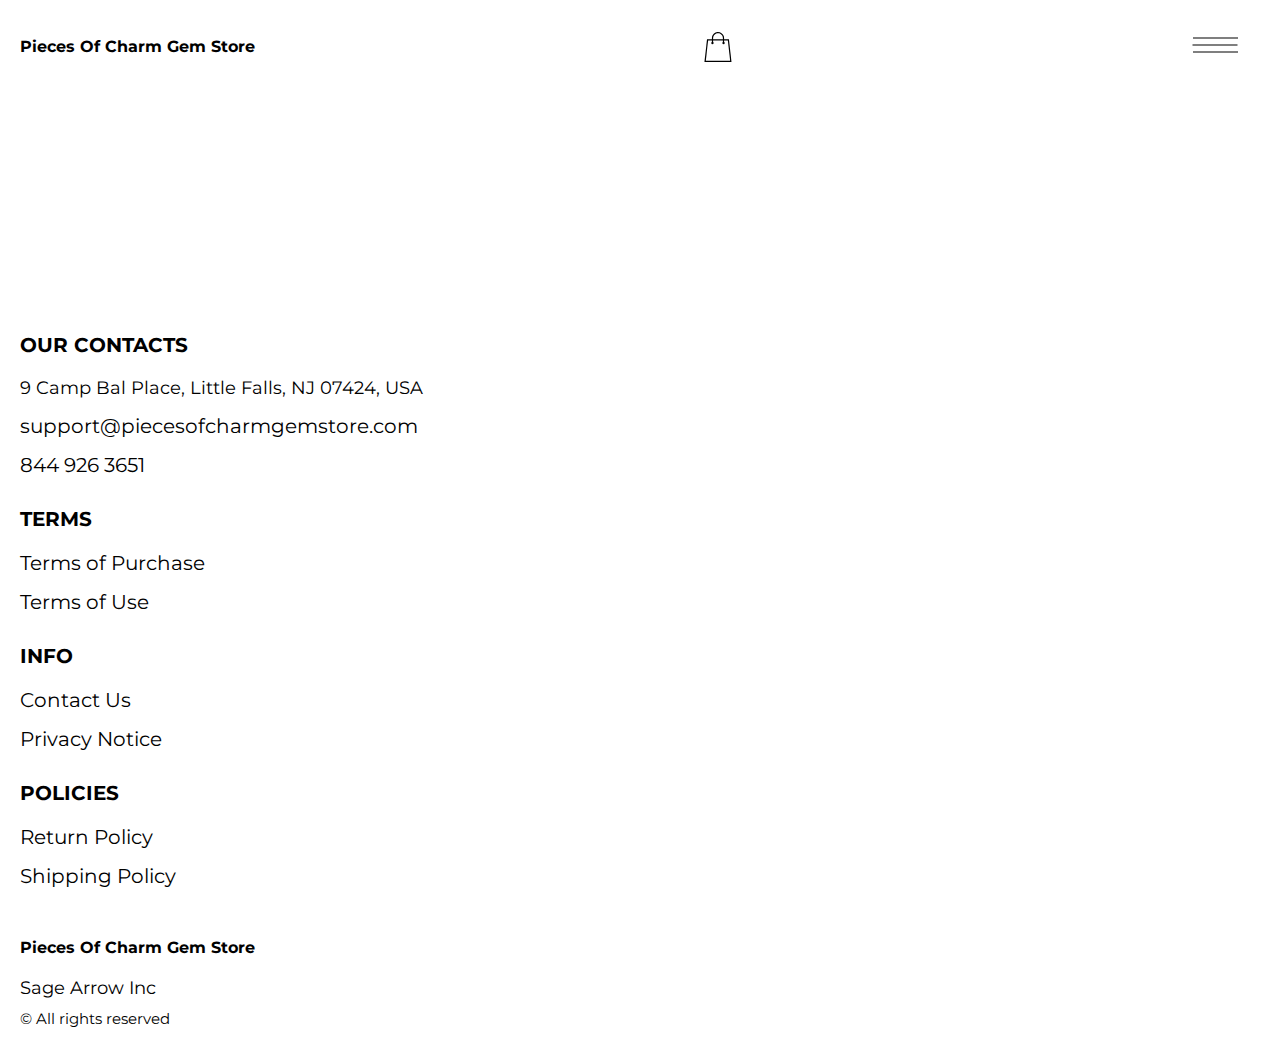
<file: product-page.html>
<!DOCTYPE html>
<html lang="en">

<head>
    <meta charset="UTF-8" />
    <meta http-equiv="X-UA-Compatible" content="IE=edge" />
    <meta name="viewport" content="width=device-width, initial-scale=1.0" />
    <link rel="stylesheet" href="./css/style.css" />
    <title>Shop</title>
</head>

<body>


    <div class="wrapper">

      <div class="error__overlay js_error__overlay">
        <div class="error">
          <span class="text bold error__text error__title">ERROR:</span>
          <p class="text error__text">You cannot add more than $500 worth of items to your cart.</p>
          <p class="text error__text">The selected item will not be added.</p>
          <button class="text error__btn js_error__btn">close</button>
        </div>
      </div>

      
      <div class="header__wrapper">
        <div class="container">
       
       
          <header class="header">
           
             
              <div class="header__top">
                <a href="./index.html" class="header__logo logo js_website-name"></a>
                <a href="./shop.html" class="cart__span-box">
                     
                  <svg version="1.0" xmlns="http://www.w3.org/2000/svg"
                  width="884.000000pt" height="980.000000pt" viewBox="0 0 884.000000 980.000000"
                  preserveAspectRatio="xMidYMid meet">
                 
                 <g transform="translate(0.000000,980.000000) scale(0.100000,-0.100000)"
                  stroke="none">
                 <path d="M4190 9785 c-397 -49 -766 -214 -1078 -479 -198 -169 -378 -403 -492
                 -640 -142 -295 -175 -460 -186 -931 -2 -126 -7 -254 -10 -282 l-5 -53 -784 0
                 c-431 0 -786 -4 -789 -8 -7 -11 -57 -438 -256 -2182 -403 -3524 -580 -5101
                 -580 -5162 l0 -48 4410 0 4410 0 0 46 c0 53 -25 278 -250 2264 -404 3559 -578
                 5068 -586 5082 -3 4 -358 8 -789 8 l-784 0 -5 53 c-3 28 -8 164 -11 301 -8
                 366 -25 491 -96 700 -298 870 -1211 1443 -2119 1331z m555 -419 c203 -46 435
                 -147 597 -262 109 -78 297 -267 375 -377 70 -100 168 -287 207 -395 71 -198
                 96 -386 96 -709 l0 -223 -1600 0 -1600 0 0 219 c0 228 11 374 36 501 39 191
                 146 435 267 607 77 109 266 299 372 375 197 139 461 247 680 278 97 14 489 4
                 570 -14z m-2315 -2595 l0 -219 -54 -40 c-105 -80 -151 -185 -144 -331 6 -113
                 44 -197 122 -269 90 -81 132 -97 261 -97 98 0 116 3 167 27 76 35 153 109 192
                 183 30 57 31 65 31 175 0 106 -2 119 -28 170 -16 30 -57 84 -93 120 l-64 66 0
                 217 0 217 1600 0 1600 0 0 -217 0 -217 -64 -66 c-36 -36 -77 -90 -93 -120 -26
                 -51 -28 -64 -28 -170 0 -110 1 -118 31 -175 39 -74 116 -148 192 -183 51 -24
                 69 -27 167 -27 129 0 171 16 261 97 78 72 116 156 122 269 7 145 -38 248 -144
                 332 l-54 42 0 217 0 218 615 0 c338 0 615 -3 615 -7 0 -5 5 -37 10 -73 18
                 -125 261 -2247 520 -4540 197 -1744 221 -1961 215 -1971 -8 -12 -7922 -12
                 -7929 0 -7 10 30 344 224 2061 291 2568 505 4432 516 4498 l6 32 614 0 614 0
                 0 -219z"/>
                 </g>
                 </svg>
                    <span class="cart__span js_cart__span"></span>
                </a>
                <div class="header-block">
                  <div class="header__top-box">
                    <button class="header__btn js_menu-btn">
                      <span></span>
                    </button>
                 
                
                   </div>
      
                    <nav class="nav js_menu">
                    
                    
                      <ul class="nav__list">
                        <li class="nav__item">
                          <p class="nav__title">
                            Terms
                            <ul class="nav__sub-list">
                              <li class="nav__sub-item">
                                <a href="./purchase.html" class="nav__link">Terms of Purchase</a>
                              </li>
                              <li class="nav__sub-item">
                                <a href="./use.html" class="nav__link">Terms of Use</a>
                              </li>
                            </ul>
                          </p>
                        </li>
                        <li class="nav__item">
                          <p class="nav__title">
                            Info
                            <ul class="nav__sub-list">
                              <li class="nav__sub-item">
                                <a href="./contacts.html" class="nav__link">Contact Us</a>
                              </li>
                              <li class="nav__sub-item">
                                <a href="./privacy.html" class="nav__link">Privacy Notice</a>
                              </li>
                            </ul>
                          </p>
                        </li>
                        <li class="nav__item">
                          <p class="nav__title">
                            Policies
                            <ul class="nav__sub-list">
                              <li class="nav__sub-item">
                                <a href="./return.html" class="nav__link">Return Policy</a>
                              </li>
                              <li class="nav__sub-item">
                                <a href="./shipping.html" class="nav__link">Shipping Policy</a>
                              </li>
                            </ul>
                          </p>
                        </li>
                      </ul>
                    </nav>
                </div>
   
            
            </div>
          </header>
       
        </div>
      </div>
  
      <main class="main bg-main">
        <div class="prod__wrapper white__wrapper">
            <section class="prod">
                <div class="container">
                    <div class="js_prod__block"></div>   
                </div>
            </section>
        </div>
    </main>
  
    
    <div class="footer__wrapper">

      <div class="container">
        <footer class="footer">

          <div class="footer__top">
            <div class="footer__top-block">
              <div class="footer__block">
                <p class="footer__title">Our Contacts</p>
                <ul class="footer__list">
                  <li class="footer__item">
                    <span class="text text--mb js_website-address"></span>
                  </li>
                  <li class="footer__item">
                    <a href="" class="footer__link js_website-email"></a>
                  </li>
                  <li class="footer__item">
                    <a href="" class="footer__link js_website-phone"></a>
                  </li>
                </ul>
              </div>
              <div class="footer__block">
                <p class="footer__title">Terms</p>
                <ul class="footer__list">
                  <li class="footer__item">
                    <a href="./purchase.html" class="footer__link">Terms of Purchase</a>
                  </li>
                  <li class="footer__item">
                    <a href="./use.html" class="footer__link">Terms of Use</a>
                  </li>
                </ul>
              </div>
              <div class="footer__block">
                <p class="footer__title">Info</p>
                <ul class="footer__list">
                  <li class="footer__item">
                    <a href="./contacts.html" class="footer__link">Contact Us</a>
                  </li>
                  <li class="footer__item">
                    <a href="./privacy.html" class="footer__link">Privacy Notice</a>
                  </li>
              
                </ul>
              </div>
              <div class="footer__block">
                <p class="footer__title">Policies</p>
                <ul class="footer__list">
                  <li class="footer__item">
                    <a href="./return.html" class="footer__link">Return Policy</a>
                  </li>
                  <li class="footer__item">
                    <a href="./shipping.html" class="footer__link">Shipping Policy</a>
                  </li>
               
                </ul>
              </div>

            </div>

          </div>

          <div class="footer__bottom">
            <div class="footer__block--bottom">
              <a href="./index.html" class="footer__logo logo js_website-name"></a>
              <p class="text text--mb js_website-corp"></p>
              <span class="footer__span">© All rights reserved</span>
            </div>
          </div>
        </footer>
      </div>
    </div>
    </div>
    
 <script src="./js/jquery-3.7.1.js"></script>
    <script type='text/javascript' src='https://thebestproductmanager.com/products/prices-nxg-object'></script>
    <!-- <script type="module" src="./js/data/products.js"></script> -->
    <script type="module" src="./js/product.js"></script>
    <script type="module" src="./js/prod-preview.js"></script>
    <script type="module" src="./js/calculate-total.js"></script>
    <script type="module" src="./js/on-load.js"></script>
    <script type="module" src="./js/website-data.js"></script> 
    <script>
      const menuBtn = document.querySelector('.js_menu-btn');
      const menu = document.querySelector('.js_menu');
      menuBtn.addEventListener('click', () => {
        menuBtn.classList.toggle('active');
        menu.classList.toggle('open-menu');
        document.body.classList.toggle('open-menu');
      })
    </script>
</body>

</html>
</file>
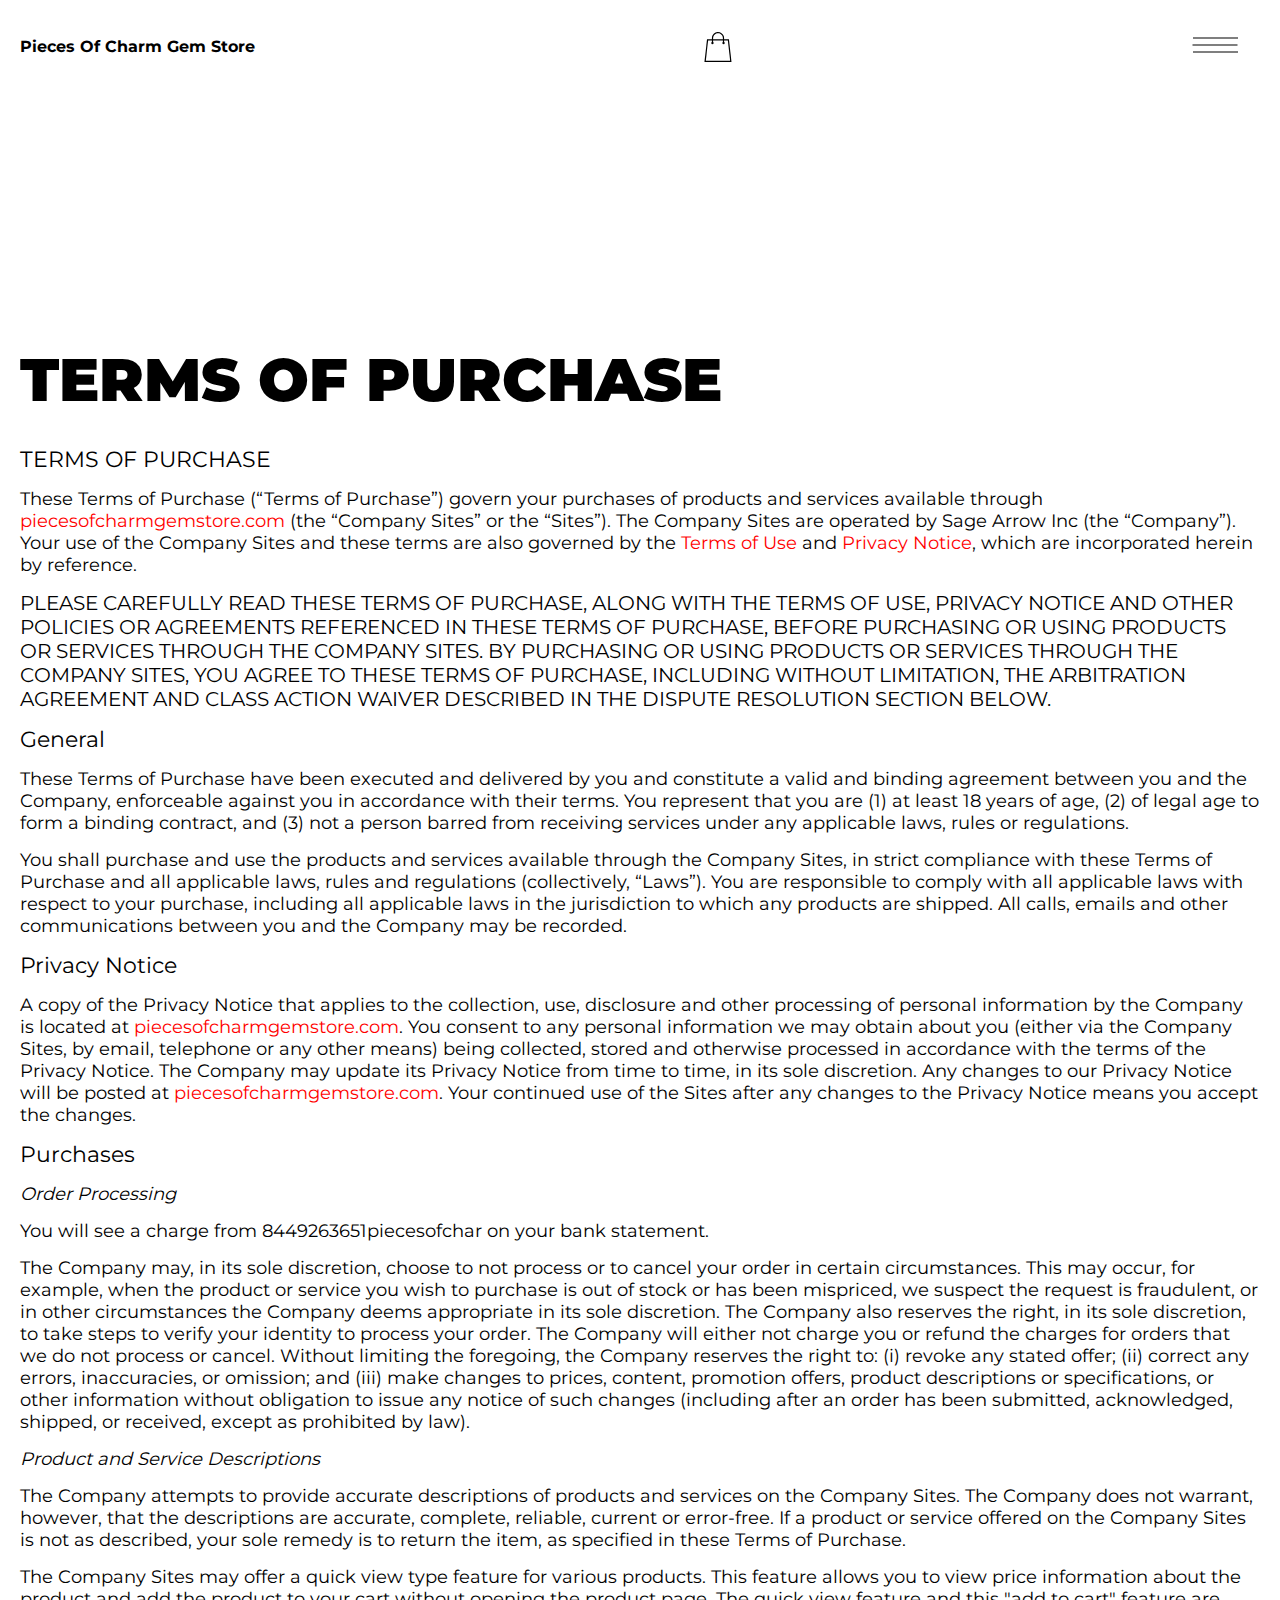
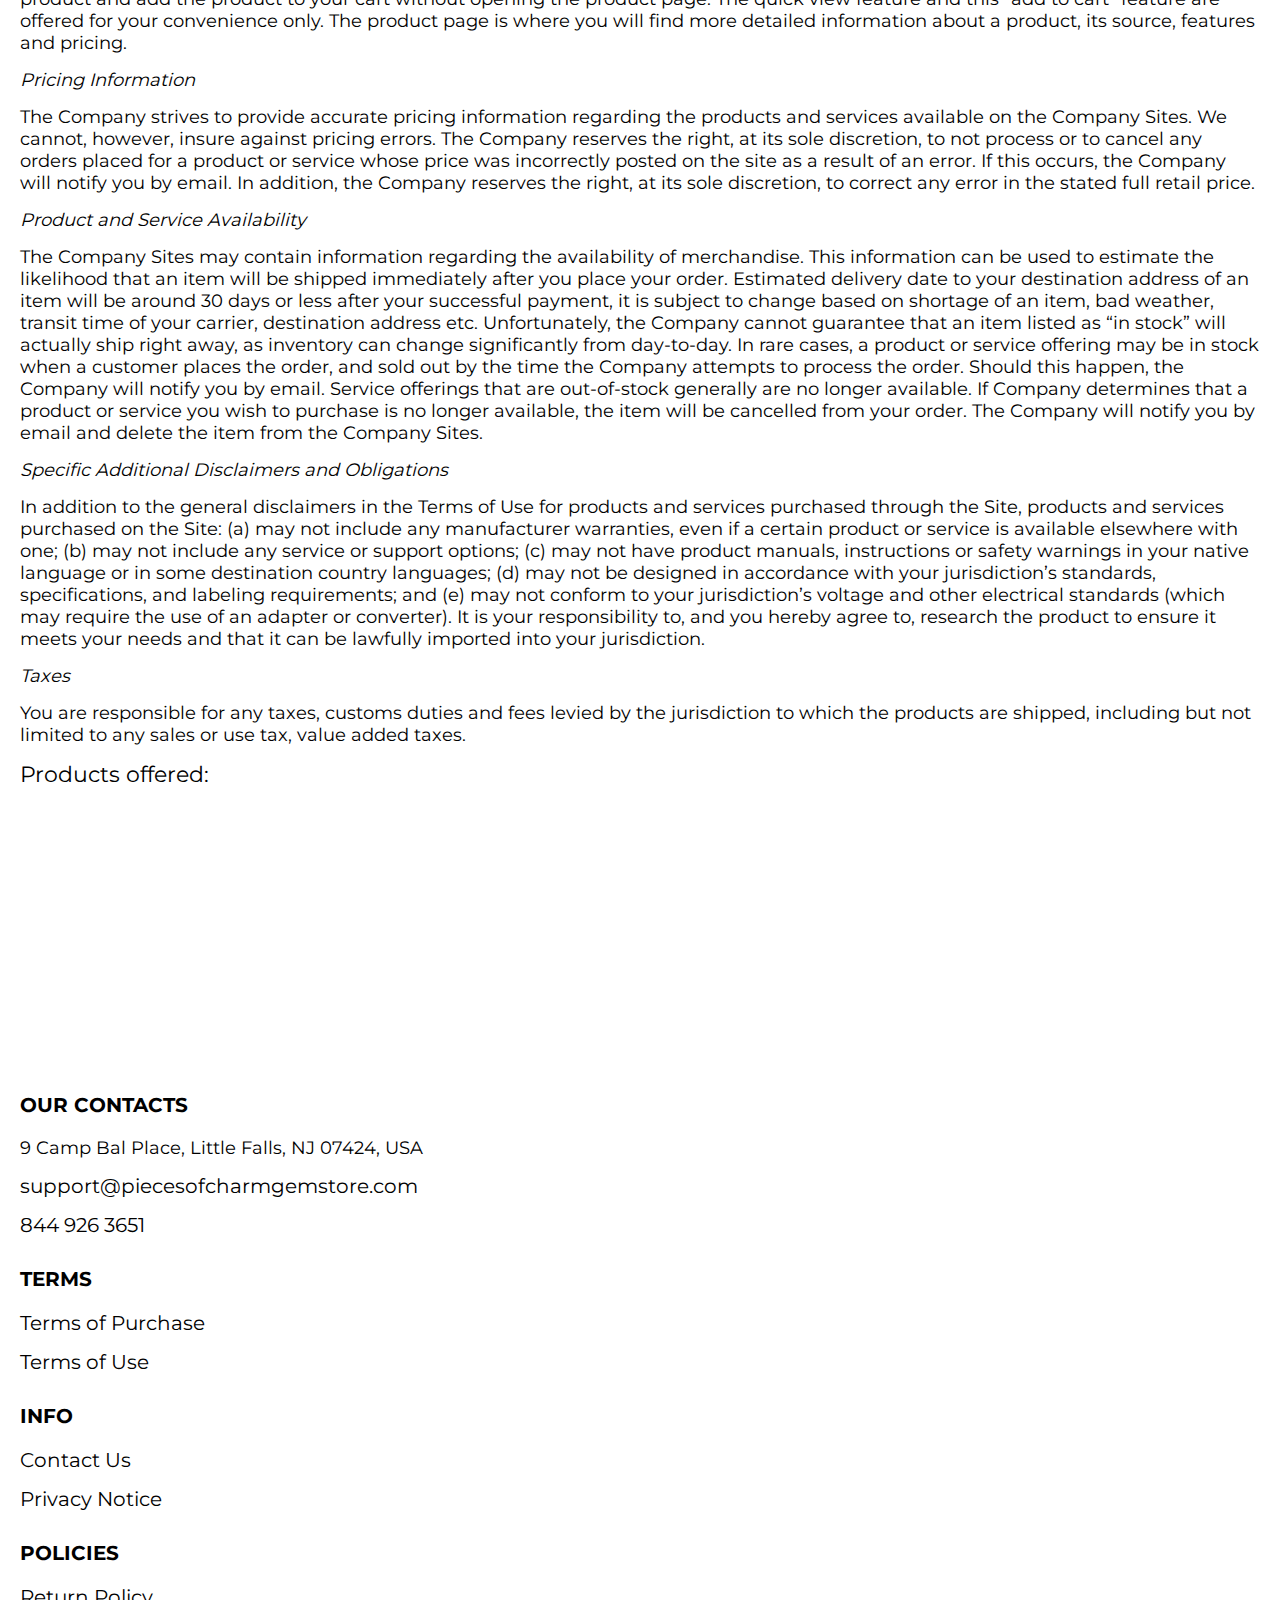
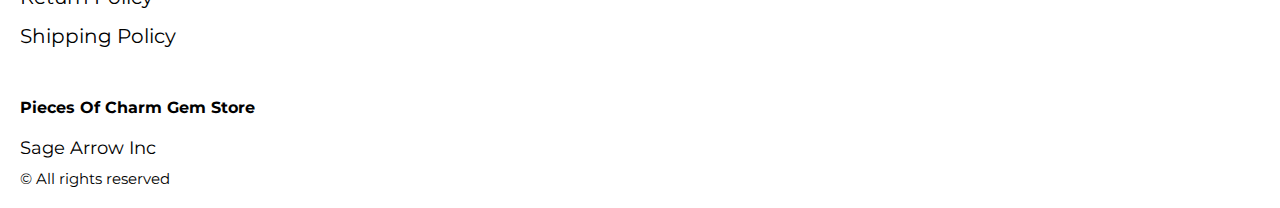
<file: purchase.html>
<!DOCTYPE html>
<html lang="en">

<head>
  <meta charset="UTF-8" />
  <meta http-equiv="X-UA-Compatible" content="IE=edge" />
  <meta name="viewport" content="width=device-width, initial-scale=1.0" />
  <link rel="stylesheet" href="./css/style.css" />
  <title>Shop</title>
</head>

<body>


  <div class="wrapper">
    <div class="header__wrapper">
      <div class="container">
     
     
        <header class="header">
         
           
            <div class="header__top">
              <a href="./index.html" class="header__logo logo js_website-name"></a>
              <a href="./shop.html" class="cart__span-box">
                   
                <svg version="1.0" xmlns="http://www.w3.org/2000/svg"
                width="884.000000pt" height="980.000000pt" viewBox="0 0 884.000000 980.000000"
                preserveAspectRatio="xMidYMid meet">
               
               <g transform="translate(0.000000,980.000000) scale(0.100000,-0.100000)"
                stroke="none">
               <path d="M4190 9785 c-397 -49 -766 -214 -1078 -479 -198 -169 -378 -403 -492
               -640 -142 -295 -175 -460 -186 -931 -2 -126 -7 -254 -10 -282 l-5 -53 -784 0
               c-431 0 -786 -4 -789 -8 -7 -11 -57 -438 -256 -2182 -403 -3524 -580 -5101
               -580 -5162 l0 -48 4410 0 4410 0 0 46 c0 53 -25 278 -250 2264 -404 3559 -578
               5068 -586 5082 -3 4 -358 8 -789 8 l-784 0 -5 53 c-3 28 -8 164 -11 301 -8
               366 -25 491 -96 700 -298 870 -1211 1443 -2119 1331z m555 -419 c203 -46 435
               -147 597 -262 109 -78 297 -267 375 -377 70 -100 168 -287 207 -395 71 -198
               96 -386 96 -709 l0 -223 -1600 0 -1600 0 0 219 c0 228 11 374 36 501 39 191
               146 435 267 607 77 109 266 299 372 375 197 139 461 247 680 278 97 14 489 4
               570 -14z m-2315 -2595 l0 -219 -54 -40 c-105 -80 -151 -185 -144 -331 6 -113
               44 -197 122 -269 90 -81 132 -97 261 -97 98 0 116 3 167 27 76 35 153 109 192
               183 30 57 31 65 31 175 0 106 -2 119 -28 170 -16 30 -57 84 -93 120 l-64 66 0
               217 0 217 1600 0 1600 0 0 -217 0 -217 -64 -66 c-36 -36 -77 -90 -93 -120 -26
               -51 -28 -64 -28 -170 0 -110 1 -118 31 -175 39 -74 116 -148 192 -183 51 -24
               69 -27 167 -27 129 0 171 16 261 97 78 72 116 156 122 269 7 145 -38 248 -144
               332 l-54 42 0 217 0 218 615 0 c338 0 615 -3 615 -7 0 -5 5 -37 10 -73 18
               -125 261 -2247 520 -4540 197 -1744 221 -1961 215 -1971 -8 -12 -7922 -12
               -7929 0 -7 10 30 344 224 2061 291 2568 505 4432 516 4498 l6 32 614 0 614 0
               0 -219z"/>
               </g>
               </svg>
                  <span class="cart__span js_cart__span"></span>
              </a>
              <div class="header-block">
                <div class="header__top-box">
                  <button class="header__btn js_menu-btn">
                    <span></span>
                  </button>
               
              
                 </div>
    
                  <nav class="nav js_menu">
                  
                  
                    <ul class="nav__list">
                      <li class="nav__item">
                        <p class="nav__title">
                          Terms
                          <ul class="nav__sub-list">
                            <li class="nav__sub-item">
                              <a href="./purchase.html" class="nav__link">Terms of Purchase</a>
                            </li>
                            <li class="nav__sub-item">
                              <a href="./use.html" class="nav__link">Terms of Use</a>
                            </li>
                          </ul>
                        </p>
                      </li>
                      <li class="nav__item">
                        <p class="nav__title">
                          Info
                          <ul class="nav__sub-list">
                            <li class="nav__sub-item">
                              <a href="./contacts.html" class="nav__link">Contact Us</a>
                            </li>
                            <li class="nav__sub-item">
                              <a href="./privacy.html" class="nav__link">Privacy Notice</a>
                            </li>
                          </ul>
                        </p>
                      </li>
                      <li class="nav__item">
                        <p class="nav__title">
                          Policies
                          <ul class="nav__sub-list">
                            <li class="nav__sub-item">
                              <a href="./return.html" class="nav__link">Return Policy</a>
                            </li>
                            <li class="nav__sub-item">
                              <a href="./shipping.html" class="nav__link">Shipping Policy</a>
                            </li>
                          </ul>
                        </p>
                      </li>
                    </ul>
                  </nav>
              </div>
 
          
          </div>
        </header>
     
      </div>
    </div>

    <main class="main bg-main">
      <div class="text-section__wrapper white__wrapper">
        <section class="text-section">
          <div class="container">
            <h1 class="title">TERMS OF PURCHASE</h1>
             <p class="text"><span class="bold">TERMS OF PURCHASE</span></p>
             <p class="text">These Terms of Purchase (“Terms of Purchase”) govern your purchases of products and services available through <a href="" class="link js_website-url"></a> (the “Company Sites” or the “Sites”). The Company Sites are operated by <span class="js_website-corp"></span> (the “Company”). Your use of the Company Sites and these terms are also governed by the <a href="./use.html" class="link">Terms of Use</a> and <a href="./privacy.html" class="link">Privacy Notice</a>, which are incorporated herein by reference.</p>
             <p class="text up">PLEASE CAREFULLY read THESE TERMS OF PURCHASE, ALONG WITH THE TERMS OF USE, PRIVACY NOTICE AND OTHER POLICIES OR AGREEMENTS REFERENCED IN THESE TERMS OF PURCHASE, BEFORE PURCHASING OR USING PRODUCTS OR SERVICES THROUGH THE COMPANY SITES. BY PURCHASING OR USING PRODUCTS OR SERVICES THROUGH THE COMPANY SITES, YOU AGREE TO THESE TERMS OF PURCHASE, INCLUDING WITHOUT LIMITATION, THE ARBITRATION AGREEMENT AND CLASS ACTION WAIVER DESCRIBED IN THE DISPUTE RESOLUTION SECTION BELOW.</p>
             <p class="text bold">General</p>
             <p class="text">These Terms of Purchase have been executed and delivered by you and constitute a valid and binding agreement between you and the Company, enforceable against you in accordance with their terms. You represent that you are (1) at least 18 years of age, (2) of legal age to form a binding contract, and (3) not a person barred from receiving services under any applicable laws, rules or regulations.</p>
             <p class="text">You shall purchase and use the products and services available through the Company Sites, in strict compliance with these Terms of Purchase and all applicable laws, rules and regulations (collectively, “Laws”). You are responsible to comply with all applicable laws with respect to your purchase, including all applicable laws in the jurisdiction to which any products are shipped. All calls, emails and other communications between you and the Company may be recorded.</p>
             <p class="text bold">Privacy Notice</p>
             <p class="text">A copy of the Privacy Notice that applies to the collection, use, 
                 disclosure and other processing of personal 
                 information by the Company is located at <a href="" class="link js_website-url"></a>. 
                 You consent to any personal information we may obtain about you (either via the Company Sites, by email, telephone or any other means) 
                 being collected, stored and otherwise processed in accordance with the terms of the Privacy Notice. 
                 The Company may update its Privacy Notice from time to time, in its sole discretion. Any changes to our Privacy 
                 Notice will be posted at <a href="" class="link js_website-url"></a>. Your continued use of the Sites after any changes to the Privacy Notice means you accept the changes.</p>
             <p class="text bold">Purchases</p>
             <p class="text italic">Order Processing</p>
             <p class="text">You will see a charge from <span class="js_website-desc"></span> on your bank statement.</p>
             <p class="text">The Company may, in its sole discretion, choose to not process or to cancel your order in certain circumstances. This may occur, for example, when the product or service you wish to purchase is out of stock or has been mispriced, we suspect the request is fraudulent, or in other circumstances the Company deems appropriate in its sole discretion. The Company also reserves the right, in its sole discretion, to take steps to verify your identity to process your order. The Company will either not charge you or refund the charges for orders that we do not process or cancel. Without limiting the foregoing, the Company reserves the right to: (i) revoke any stated offer; (ii) correct any errors, inaccuracies, or omission; and (iii) make changes to prices, content, promotion offers, product descriptions or specifications, or other information without obligation to issue any notice of such changes (including after an order has been submitted, acknowledged, shipped, or received, except as prohibited by law).</p>
             <p class="text italic">Product and Service Descriptions</p>
             <p class="text">The Company attempts to provide accurate descriptions of products and services on the Company Sites. The Company does not warrant, however, that the descriptions are accurate, complete, reliable, current or error-free. If a product or service offered on the Company Sites is not as described, your sole remedy is to return the item, as specified in these Terms of Purchase.</p>
             <p class="text">The Company Sites may offer a quick view type feature for various products. This feature allows you to view price information about the product and add the product to your cart without opening the product page. The quick view feature and this "add to cart" feature are offered for your convenience only. The product page is where you will find more detailed information about a product, its source, features and pricing.</p>
             <p class="text italic">Pricing Information</p>
             <p class="text">The Company strives to provide accurate pricing information regarding the products and services available on the Company Sites. We cannot, however, insure against pricing errors. The Company reserves the right, at its sole discretion, to not process or to cancel any orders placed for a product or service whose price was incorrectly posted on the site as a result of an error. If this occurs, the Company will notify you by email. In addition, the Company reserves the right, at its sole discretion, to correct any error in the stated full retail price.</p>
             <p class="text italic">Product and Service Availability</p>
             <p class="text">The Company Sites may contain information regarding the availability of merchandise. This information can be used to estimate the likelihood that an item will be shipped immediately after you place your order. Estimated delivery date to your destination address of an item will be around 30 days or less after your successful payment, it is subject to change based on shortage of an item, bad weather, transit time of your carrier, destination address etc. Unfortunately, the Company cannot guarantee that an item listed as “in stock” will actually ship right away, as inventory can change significantly from day-to-day. In rare cases, a product or service offering may be in stock when a customer places the order, and sold out by the time the Company attempts to process the order. Should this happen, the Company will notify you by email. Service offerings that are out-of-stock generally are no longer available. If Company determines that a product or service you wish to purchase is no longer available, the item will be cancelled from your order. The Company will notify you by email and delete the item from the Company Sites.</p>
             <p class="text italic">Specific Additional Disclaimers and Obligations</p>
             <p class="text">In addition to the general disclaimers in the Terms of Use for products and services purchased through the Site, products and services purchased on the Site: (a) may not include any manufacturer warranties, even if a certain product or service is available elsewhere with one; (b) may not include any service or support options; (c) may not have product manuals, instructions or safety warnings in your native language or in some destination country languages; (d) may not be designed in accordance with your jurisdiction’s standards, specifications, and labeling requirements; and (e) may not conform to your jurisdiction’s voltage and other electrical standards (which may require the use of an adapter or converter). It is your responsibility to, and you hereby agree to, research the product to ensure it meets your needs and that it can be lawfully imported into your jurisdiction.</p>
             <p class="text italic">Taxes</p>
             <p class="text">You are responsible for any taxes, customs duties and fees levied by the jurisdiction to which the products are shipped, including but not limited to any sales or use tax, value added taxes.</p>
             <p class="text bold">Products offered:</p>
             <div class="js_purchase__product-list"></div>
        </div>
        </section>
    </div>
    </main>

    
    <div class="footer__wrapper">

      <div class="container">
        <footer class="footer">

          <div class="footer__top">
            <div class="footer__top-block">
              <div class="footer__block">
                <p class="footer__title">Our Contacts</p>
                <ul class="footer__list">
                  <li class="footer__item">
                    <span class="text text--mb js_website-address"></span>
                  </li>
                  <li class="footer__item">
                    <a href="" class="footer__link js_website-email"></a>
                  </li>
                  <li class="footer__item">
                    <a href="" class="footer__link js_website-phone"></a>
                  </li>
                </ul>
              </div>
              <div class="footer__block">
                <p class="footer__title">Terms</p>
                <ul class="footer__list">
                  <li class="footer__item">
                    <a href="./purchase.html" class="footer__link">Terms of Purchase</a>
                  </li>
                  <li class="footer__item">
                    <a href="./use.html" class="footer__link">Terms of Use</a>
                  </li>
                </ul>
              </div>
              <div class="footer__block">
                <p class="footer__title">Info</p>
                <ul class="footer__list">
                  <li class="footer__item">
                    <a href="./contacts.html" class="footer__link">Contact Us</a>
                  </li>
                  <li class="footer__item">
                    <a href="./privacy.html" class="footer__link">Privacy Notice</a>
                  </li>
                
                </ul>
              </div>
              <div class="footer__block">
                <p class="footer__title">Policies</p>
                <ul class="footer__list">
                  <li class="footer__item">
                    <a href="./return.html" class="footer__link">Return Policy</a>
                  </li>
                  <li class="footer__item">
                    <a href="./shipping.html" class="footer__link">Shipping Policy</a>
                  </li>
                
                </ul>
              </div>

            </div>

          </div>

          <div class="footer__bottom">
            <div class="footer__block--bottom">
              <a href="./index.html" class="footer__logo logo js_website-name"></a>
              <p class="text text--mb js_website-corp"></p>
              <span class="footer__span">© All rights reserved</span>
            </div>
          </div>
        </footer>
      </div>
    </div>
  </div>
 <script src="./js/jquery-3.7.1.js"></script>
  <script type='text/javascript' src='https://thebestproductmanager.com/products/prices-nxg-object'></script>
  <script type="module" src="./js/on-load.js"></script>
  <script type="module" src="./js/purchase.js"></script>
  <script type="module" src="./js/website-data.js"></script> 
  <script>
    const menuBtn = document.querySelector('.js_menu-btn');
    const menu = document.querySelector('.js_menu');
    menuBtn.addEventListener('click', () => {
      menuBtn.classList.toggle('active');
      menu.classList.toggle('open-menu');
      document.body.classList.toggle('open-menu');
    })
  </script>
</body>

</html>
</file>
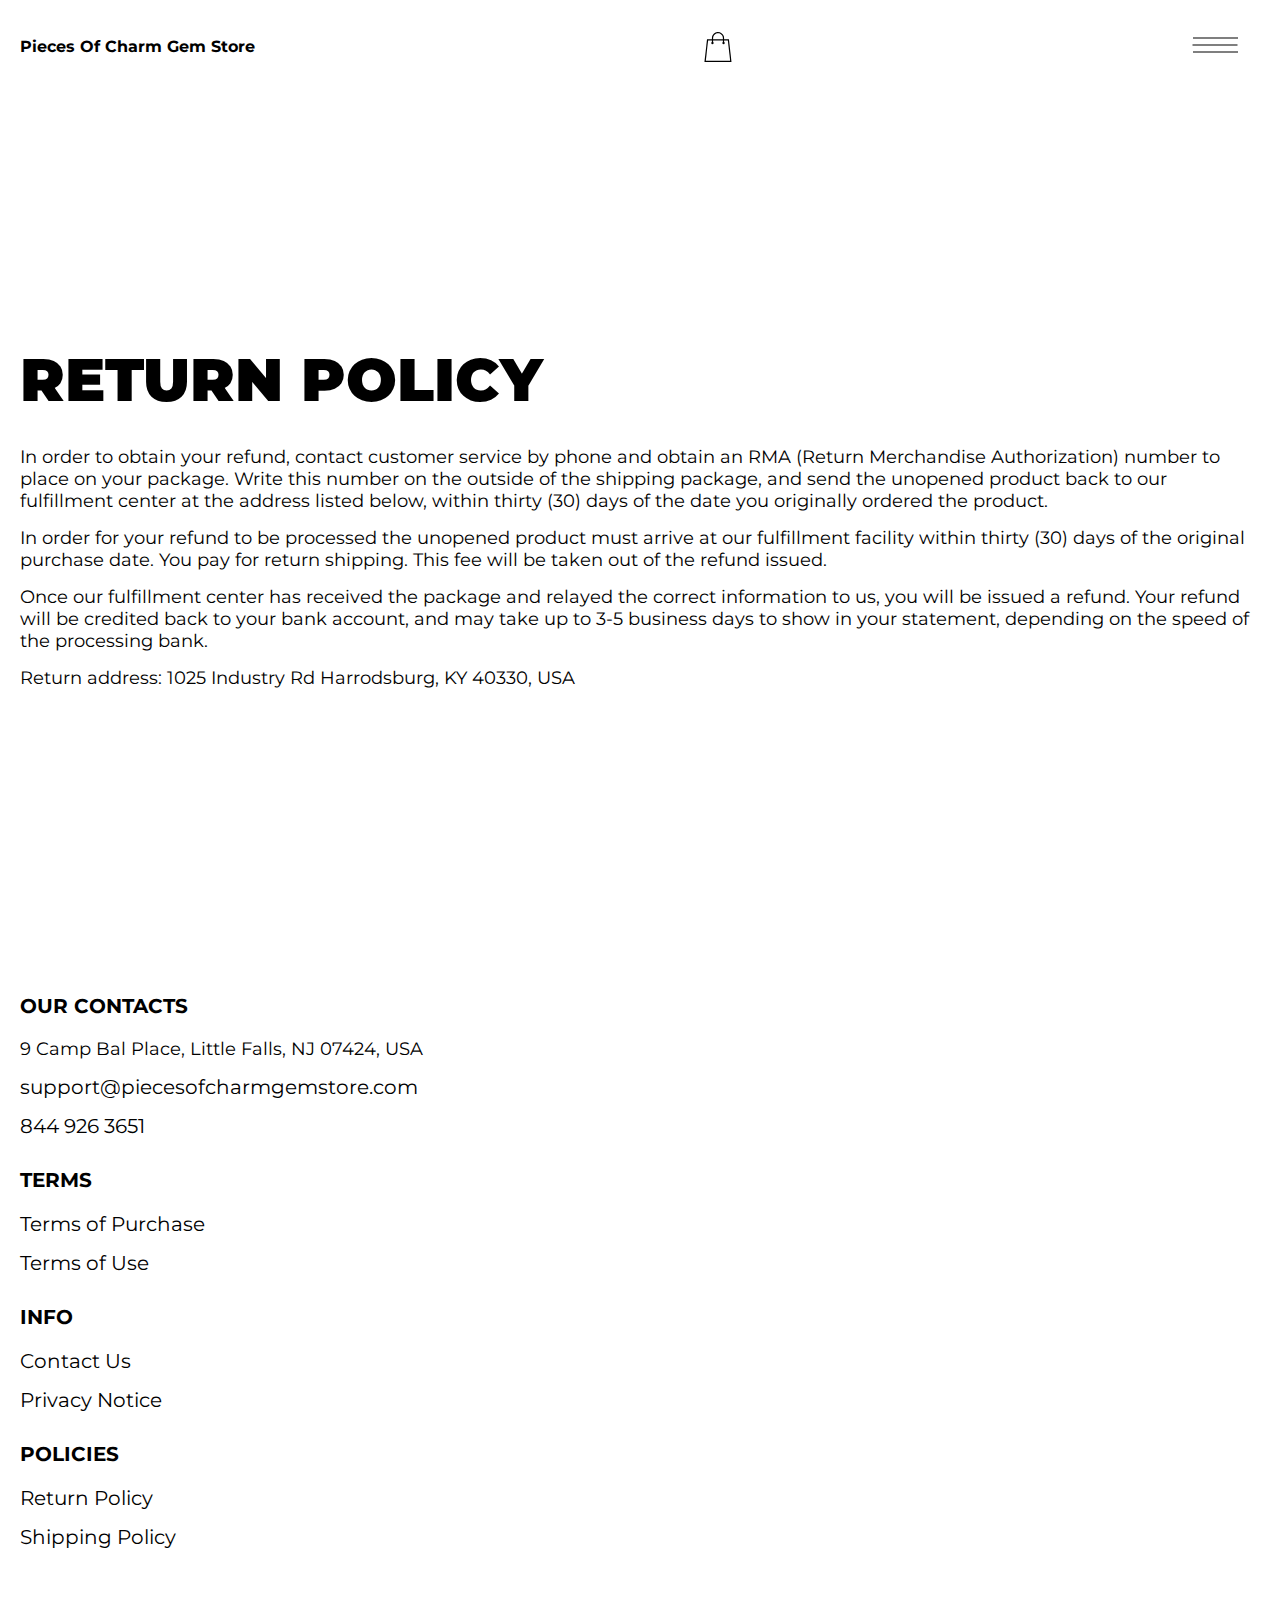
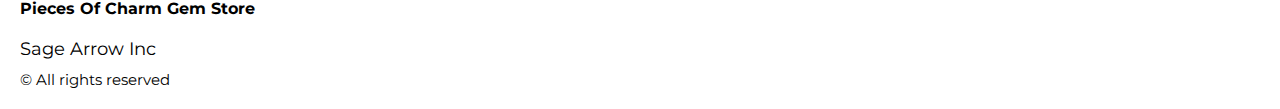
<file: return.html>
<!DOCTYPE html>
<html lang="en">

<head>
  <meta charset="UTF-8" />
  <meta http-equiv="X-UA-Compatible" content="IE=edge" />
  <meta name="viewport" content="width=device-width, initial-scale=1.0" />
  <link rel="stylesheet" href="./css/style.css" />
  <title>Shop</title>
</head>

<body>



  <div class="wrapper">
    <div class="header__wrapper">
      <div class="container">
     
     
        <header class="header">
         
           
            <div class="header__top">
              <a href="./index.html" class="header__logo logo js_website-name"></a>
              <a href="./shop.html" class="cart__span-box">
                   
                <svg version="1.0" xmlns="http://www.w3.org/2000/svg"
                width="884.000000pt" height="980.000000pt" viewBox="0 0 884.000000 980.000000"
                preserveAspectRatio="xMidYMid meet">
               
               <g transform="translate(0.000000,980.000000) scale(0.100000,-0.100000)"
                stroke="none">
               <path d="M4190 9785 c-397 -49 -766 -214 -1078 -479 -198 -169 -378 -403 -492
               -640 -142 -295 -175 -460 -186 -931 -2 -126 -7 -254 -10 -282 l-5 -53 -784 0
               c-431 0 -786 -4 -789 -8 -7 -11 -57 -438 -256 -2182 -403 -3524 -580 -5101
               -580 -5162 l0 -48 4410 0 4410 0 0 46 c0 53 -25 278 -250 2264 -404 3559 -578
               5068 -586 5082 -3 4 -358 8 -789 8 l-784 0 -5 53 c-3 28 -8 164 -11 301 -8
               366 -25 491 -96 700 -298 870 -1211 1443 -2119 1331z m555 -419 c203 -46 435
               -147 597 -262 109 -78 297 -267 375 -377 70 -100 168 -287 207 -395 71 -198
               96 -386 96 -709 l0 -223 -1600 0 -1600 0 0 219 c0 228 11 374 36 501 39 191
               146 435 267 607 77 109 266 299 372 375 197 139 461 247 680 278 97 14 489 4
               570 -14z m-2315 -2595 l0 -219 -54 -40 c-105 -80 -151 -185 -144 -331 6 -113
               44 -197 122 -269 90 -81 132 -97 261 -97 98 0 116 3 167 27 76 35 153 109 192
               183 30 57 31 65 31 175 0 106 -2 119 -28 170 -16 30 -57 84 -93 120 l-64 66 0
               217 0 217 1600 0 1600 0 0 -217 0 -217 -64 -66 c-36 -36 -77 -90 -93 -120 -26
               -51 -28 -64 -28 -170 0 -110 1 -118 31 -175 39 -74 116 -148 192 -183 51 -24
               69 -27 167 -27 129 0 171 16 261 97 78 72 116 156 122 269 7 145 -38 248 -144
               332 l-54 42 0 217 0 218 615 0 c338 0 615 -3 615 -7 0 -5 5 -37 10 -73 18
               -125 261 -2247 520 -4540 197 -1744 221 -1961 215 -1971 -8 -12 -7922 -12
               -7929 0 -7 10 30 344 224 2061 291 2568 505 4432 516 4498 l6 32 614 0 614 0
               0 -219z"/>
               </g>
               </svg>
                  <span class="cart__span js_cart__span"></span>
              </a>
              <div class="header-block">
                <div class="header__top-box">
                  <button class="header__btn js_menu-btn">
                    <span></span>
                  </button>
               
              
                 </div>
    
                  <nav class="nav js_menu">
                  
                  
                    <ul class="nav__list">
                      <li class="nav__item">
                        <p class="nav__title">
                          Terms
                          <ul class="nav__sub-list">
                            <li class="nav__sub-item">
                              <a href="./purchase.html" class="nav__link">Terms of Purchase</a>
                            </li>
                            <li class="nav__sub-item">
                              <a href="./use.html" class="nav__link">Terms of Use</a>
                            </li>
                          </ul>
                        </p>
                      </li>
                      <li class="nav__item">
                        <p class="nav__title">
                          Info
                          <ul class="nav__sub-list">
                            <li class="nav__sub-item">
                              <a href="./contacts.html" class="nav__link">Contact Us</a>
                            </li>
                            <li class="nav__sub-item">
                              <a href="./privacy.html" class="nav__link">Privacy Notice</a>
                            </li>
                          </ul>
                        </p>
                      </li>
                      <li class="nav__item">
                        <p class="nav__title">
                          Policies
                          <ul class="nav__sub-list">
                            <li class="nav__sub-item">
                              <a href="./return.html" class="nav__link">Return Policy</a>
                            </li>
                            <li class="nav__sub-item">
                              <a href="./shipping.html" class="nav__link">Shipping Policy</a>
                            </li>
                          </ul>
                        </p>
                      </li>
                    </ul>
                  </nav>
              </div>
 
          
          </div>
        </header>
     
      </div>
    </div>

    <main class="main bg-main">
      <div class="text-section__wrapper white__wrapper">
        <section class="text-section">
          <div class="container">
            <h1 class="title">RETURN POLICY</h1>
            <p class="text">In order to obtain your refund, contact customer service by phone and obtain an RMA (Return Merchandise Authorization) number to place on your package. Write this number on the outside of the shipping package, and send the unopened product back to our fulfillment center at the address listed below, within thirty (30) days of the date you originally ordered the product.</p>
            <p class="text">In order for your refund to be processed the unopened product must arrive at our fulfillment facility within thirty (30) days of the original purchase date. You pay for return shipping. This fee will be taken out of the refund issued.</p>
            <p class="text">Once our fulfillment center has received the package and relayed the correct information to us, you will be issued a refund. Your refund will be credited back to your bank account, and may take up to 3-5 business days to show in your statement, depending on the speed of the processing bank.</p>
            <p class="text">Return address: <span class="js_website-return-address"></span></p>
        </div>
        </section>
    </div>
     </main>

     
     <div class="footer__wrapper">

      <div class="container">
        <footer class="footer">

          <div class="footer__top">
            <div class="footer__top-block">
              <div class="footer__block">
                <p class="footer__title">Our Contacts</p>
                <ul class="footer__list">
                  <li class="footer__item">
                    <span class="text text--mb js_website-address"></span>
                  </li>
                  <li class="footer__item">
                    <a href="" class="footer__link js_website-email"></a>
                  </li>
                  <li class="footer__item">
                    <a href="" class="footer__link js_website-phone"></a>
                  </li>
                </ul>
              </div>
              <div class="footer__block">
                <p class="footer__title">Terms</p>
                <ul class="footer__list">
                  <li class="footer__item">
                    <a href="./purchase.html" class="footer__link">Terms of Purchase</a>
                  </li>
                  <li class="footer__item">
                    <a href="./use.html" class="footer__link">Terms of Use</a>
                  </li>
                </ul>
              </div>
              <div class="footer__block">
                <p class="footer__title">Info</p>
                <ul class="footer__list">
                  <li class="footer__item">
                    <a href="./contacts.html" class="footer__link">Contact Us</a>
                  </li>
                  <li class="footer__item">
                    <a href="./privacy.html" class="footer__link">Privacy Notice</a>
                  </li>
               
                </ul>
              </div>
              <div class="footer__block">
                <p class="footer__title">Policies</p>
                <ul class="footer__list">
                  <li class="footer__item">
                    <a href="./return.html" class="footer__link">Return Policy</a>
                  </li>
                  <li class="footer__item">
                    <a href="./shipping.html" class="footer__link">Shipping Policy</a>
                  </li>
                
                </ul>
              </div>

            </div>

          </div>

          <div class="footer__bottom">
            <div class="footer__block--bottom">
              <a href="./index.html" class="footer__logo logo js_website-name"></a>
              <p class="text text--mb js_website-corp"></p>
              <span class="footer__span">© All rights reserved</span>
            </div>
          </div>
        </footer>
      </div>
    </div>
  </div>
 <script src="./js/jquery-3.7.1.js"></script>
  <script type='text/javascript' src='https://thebestproductmanager.com/products/prices-nxg-object'></script>
  <script type="module" src="./js/on-load.js"></script>
  <script type="module" src="./js/website-data.js"></script> 
  <script>
    const menuBtn = document.querySelector('.js_menu-btn');
    const menu = document.querySelector('.js_menu');
    menuBtn.addEventListener('click', () => {
      menuBtn.classList.toggle('active');
      menu.classList.toggle('open-menu');
      document.body.classList.toggle('open-menu');
    })
  </script>
</body>

</html>
</file>
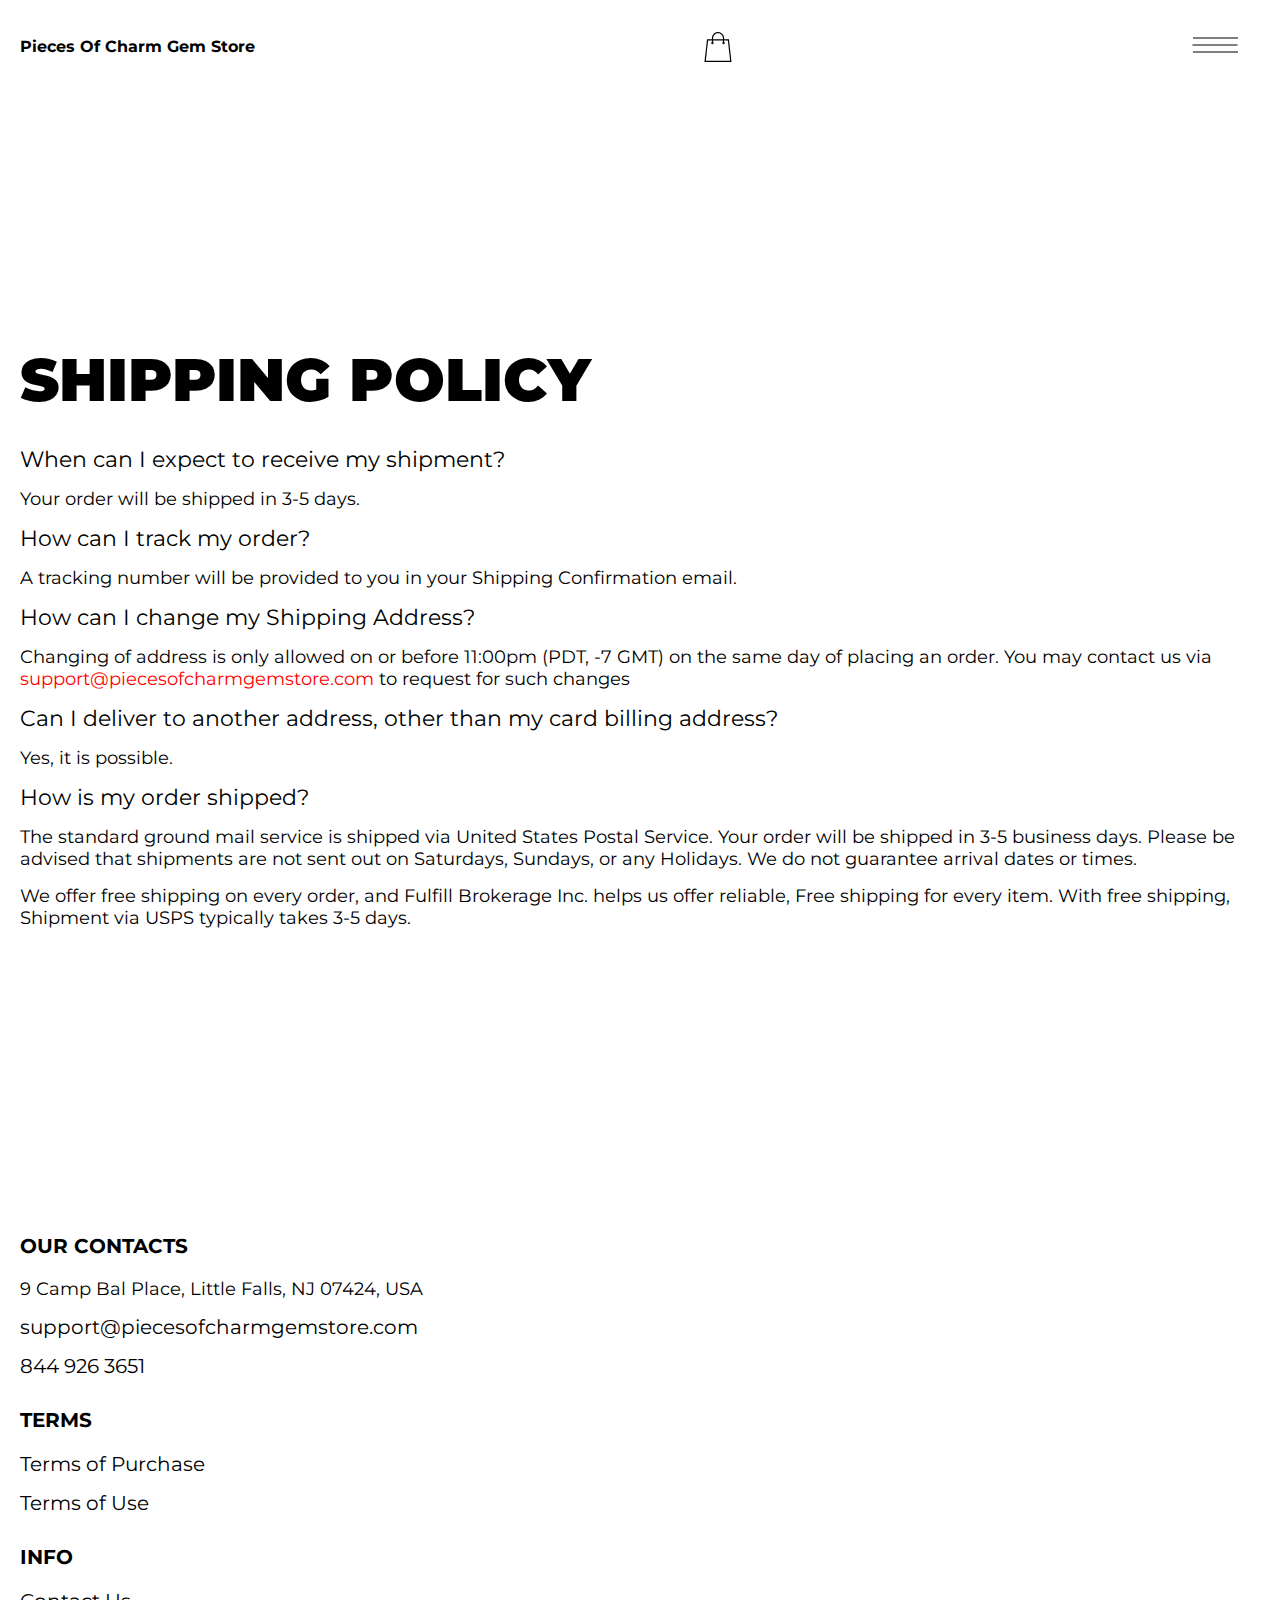
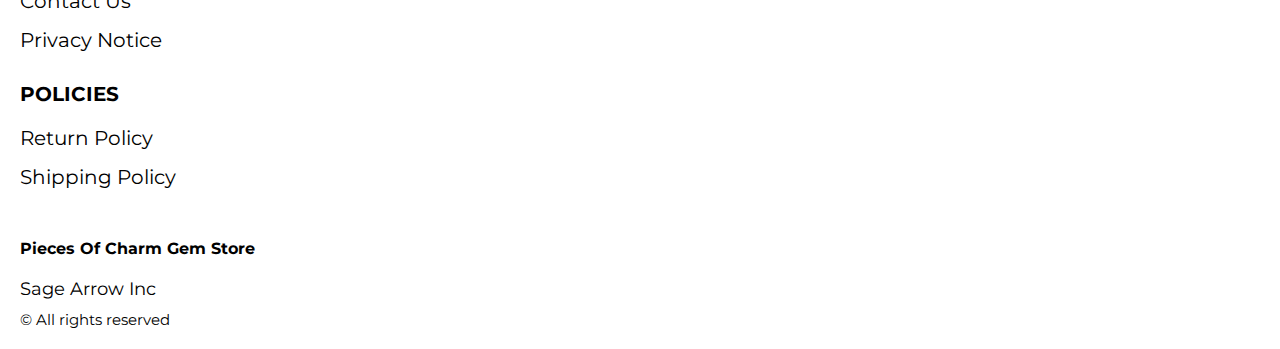
<file: shipping.html>
<!DOCTYPE html>
<html lang="en">

<head>
  <meta charset="UTF-8" />
  <meta http-equiv="X-UA-Compatible" content="IE=edge" />
  <meta name="viewport" content="width=device-width, initial-scale=1.0" />
  <link rel="stylesheet" href="./css/style.css" />
  <title>Shop</title>
</head>

<body>



  <div class="wrapper">
    <div class="header__wrapper">
      <div class="container">
     
     
        <header class="header">
         
           
            <div class="header__top">
              <a href="./index.html" class="header__logo logo js_website-name"></a>
              <a href="./shop.html" class="cart__span-box">
                   
                <svg version="1.0" xmlns="http://www.w3.org/2000/svg"
                width="884.000000pt" height="980.000000pt" viewBox="0 0 884.000000 980.000000"
                preserveAspectRatio="xMidYMid meet">
               
               <g transform="translate(0.000000,980.000000) scale(0.100000,-0.100000)"
                stroke="none">
               <path d="M4190 9785 c-397 -49 -766 -214 -1078 -479 -198 -169 -378 -403 -492
               -640 -142 -295 -175 -460 -186 -931 -2 -126 -7 -254 -10 -282 l-5 -53 -784 0
               c-431 0 -786 -4 -789 -8 -7 -11 -57 -438 -256 -2182 -403 -3524 -580 -5101
               -580 -5162 l0 -48 4410 0 4410 0 0 46 c0 53 -25 278 -250 2264 -404 3559 -578
               5068 -586 5082 -3 4 -358 8 -789 8 l-784 0 -5 53 c-3 28 -8 164 -11 301 -8
               366 -25 491 -96 700 -298 870 -1211 1443 -2119 1331z m555 -419 c203 -46 435
               -147 597 -262 109 -78 297 -267 375 -377 70 -100 168 -287 207 -395 71 -198
               96 -386 96 -709 l0 -223 -1600 0 -1600 0 0 219 c0 228 11 374 36 501 39 191
               146 435 267 607 77 109 266 299 372 375 197 139 461 247 680 278 97 14 489 4
               570 -14z m-2315 -2595 l0 -219 -54 -40 c-105 -80 -151 -185 -144 -331 6 -113
               44 -197 122 -269 90 -81 132 -97 261 -97 98 0 116 3 167 27 76 35 153 109 192
               183 30 57 31 65 31 175 0 106 -2 119 -28 170 -16 30 -57 84 -93 120 l-64 66 0
               217 0 217 1600 0 1600 0 0 -217 0 -217 -64 -66 c-36 -36 -77 -90 -93 -120 -26
               -51 -28 -64 -28 -170 0 -110 1 -118 31 -175 39 -74 116 -148 192 -183 51 -24
               69 -27 167 -27 129 0 171 16 261 97 78 72 116 156 122 269 7 145 -38 248 -144
               332 l-54 42 0 217 0 218 615 0 c338 0 615 -3 615 -7 0 -5 5 -37 10 -73 18
               -125 261 -2247 520 -4540 197 -1744 221 -1961 215 -1971 -8 -12 -7922 -12
               -7929 0 -7 10 30 344 224 2061 291 2568 505 4432 516 4498 l6 32 614 0 614 0
               0 -219z"/>
               </g>
               </svg>
                  <span class="cart__span js_cart__span"></span>
              </a>
              <div class="header-block">
                <div class="header__top-box">
                  <button class="header__btn js_menu-btn">
                    <span></span>
                  </button>
               
              
                 </div>
    
                  <nav class="nav js_menu">
                  
                  
                    <ul class="nav__list">
                      <li class="nav__item">
                        <p class="nav__title">
                          Terms
                          <ul class="nav__sub-list">
                            <li class="nav__sub-item">
                              <a href="./purchase.html" class="nav__link">Terms of Purchase</a>
                            </li>
                            <li class="nav__sub-item">
                              <a href="./use.html" class="nav__link">Terms of Use</a>
                            </li>
                          </ul>
                        </p>
                      </li>
                      <li class="nav__item">
                        <p class="nav__title">
                          Info
                          <ul class="nav__sub-list">
                            <li class="nav__sub-item">
                              <a href="./contacts.html" class="nav__link">Contact Us</a>
                            </li>
                            <li class="nav__sub-item">
                              <a href="./privacy.html" class="nav__link">Privacy Notice</a>
                            </li>
                          </ul>
                        </p>
                      </li>
                      <li class="nav__item">
                        <p class="nav__title">
                          Policies
                          <ul class="nav__sub-list">
                            <li class="nav__sub-item">
                              <a href="./return.html" class="nav__link">Return Policy</a>
                            </li>
                            <li class="nav__sub-item">
                              <a href="./shipping.html" class="nav__link">Shipping Policy</a>
                            </li>
                          </ul>
                        </p>
                      </li>
                    </ul>
                  </nav>
              </div>
 
          
          </div>
        </header>
     
      </div>
    </div>

    <main class="main bg-main">
      <div class="text-section__wrapper white__wrapper">
        <section class="text-section">
          <div class="container">
            <h1 class="title">SHIPPING POLICY</h1>
           <p class="text bold">When can I expect to receive my shipment?</p>
           <p class="text">Your order will be shipped in 3-5 days.</p>
           <p class="text bold">How can I track my order?</p>
           <p class="text">A tracking number will be provided to you in your Shipping Confirmation email.</p>
           <p class="text bold">How can I change my Shipping Address?</p>
           <p class="text">Changing of address is only allowed on or before 11:00pm (PDT, -7 GMT) on the same day of placing an order. You may contact us via <a href="" class="link js_website-email"></a> to request for such changes</p>
           <p class="text bold">Can I deliver to another address, other than my card billing address?</p>
           <p class="text">Yes, it is possible.</p>
           <p class="text bold">How is my order shipped?</p>
           <p class="text">The standard ground mail service is shipped via United States Postal Service. Your order will be shipped in 3-5 business days. Please be advised that shipments are not sent out on Saturdays, Sundays, or any Holidays. We do not guarantee arrival dates or times.</p>
           <p class="text" >We offer free shipping on every order, and <span class="js_website-fulfill">FULFILLMENT NINJAS HUB INC</span> helps us offer reliable, Free shipping for every item. With free shipping, Shipment via USPS typically takes 3-5 days.</p>
         </div>
        </section>
    </div>
     </main>

  
     <div class="footer__wrapper">

      <div class="container">
        <footer class="footer">

          <div class="footer__top">
            <div class="footer__top-block">
              <div class="footer__block">
                <p class="footer__title">Our Contacts</p>
                <ul class="footer__list">
                  <li class="footer__item">
                    <span class="text text--mb js_website-address"></span>
                  </li>
                  <li class="footer__item">
                    <a href="" class="footer__link js_website-email"></a>
                  </li>
                  <li class="footer__item">
                    <a href="" class="footer__link js_website-phone"></a>
                  </li>
                </ul>
              </div>
              <div class="footer__block">
                <p class="footer__title">Terms</p>
                <ul class="footer__list">
                  <li class="footer__item">
                    <a href="./purchase.html" class="footer__link">Terms of Purchase</a>
                  </li>
                  <li class="footer__item">
                    <a href="./use.html" class="footer__link">Terms of Use</a>
                  </li>
                </ul>
              </div>
              <div class="footer__block">
                <p class="footer__title">Info</p>
                <ul class="footer__list">
                  <li class="footer__item">
                    <a href="./contacts.html" class="footer__link">Contact Us</a>
                  </li>
                  <li class="footer__item">
                    <a href="./privacy.html" class="footer__link">Privacy Notice</a>
                  </li>
              
                </ul>
              </div>
              <div class="footer__block">
                <p class="footer__title">Policies</p>
                <ul class="footer__list">
                  <li class="footer__item">
                    <a href="./return.html" class="footer__link">Return Policy</a>
                  </li>
                  <li class="footer__item">
                    <a href="./shipping.html" class="footer__link">Shipping Policy</a>
                  </li>
                
                </ul>
              </div>

            </div>

          </div>

          <div class="footer__bottom">
            <div class="footer__block--bottom">
              <a href="./index.html" class="footer__logo logo js_website-name"></a>
              <p class="text text--mb js_website-corp"></p>
              <span class="footer__span">© All rights reserved</span>
            </div>
          </div>
        </footer>
      </div>
    </div>
  </div>
 <script src="./js/jquery-3.7.1.js"></script>
  <script type='text/javascript' src='https://thebestproductmanager.com/products/prices-nxg-object'></script>
  <script type="module" src="./js/on-load.js"></script>
  <script type="module" src="./js/website-data.js"></script> 
  <script>
    const menuBtn = document.querySelector('.js_menu-btn');
    const menu = document.querySelector('.js_menu');
    menuBtn.addEventListener('click', () => {
      menuBtn.classList.toggle('active');
      menu.classList.toggle('open-menu');
      document.body.classList.toggle('open-menu');
    })
  </script>
</body>

</html>
</file>
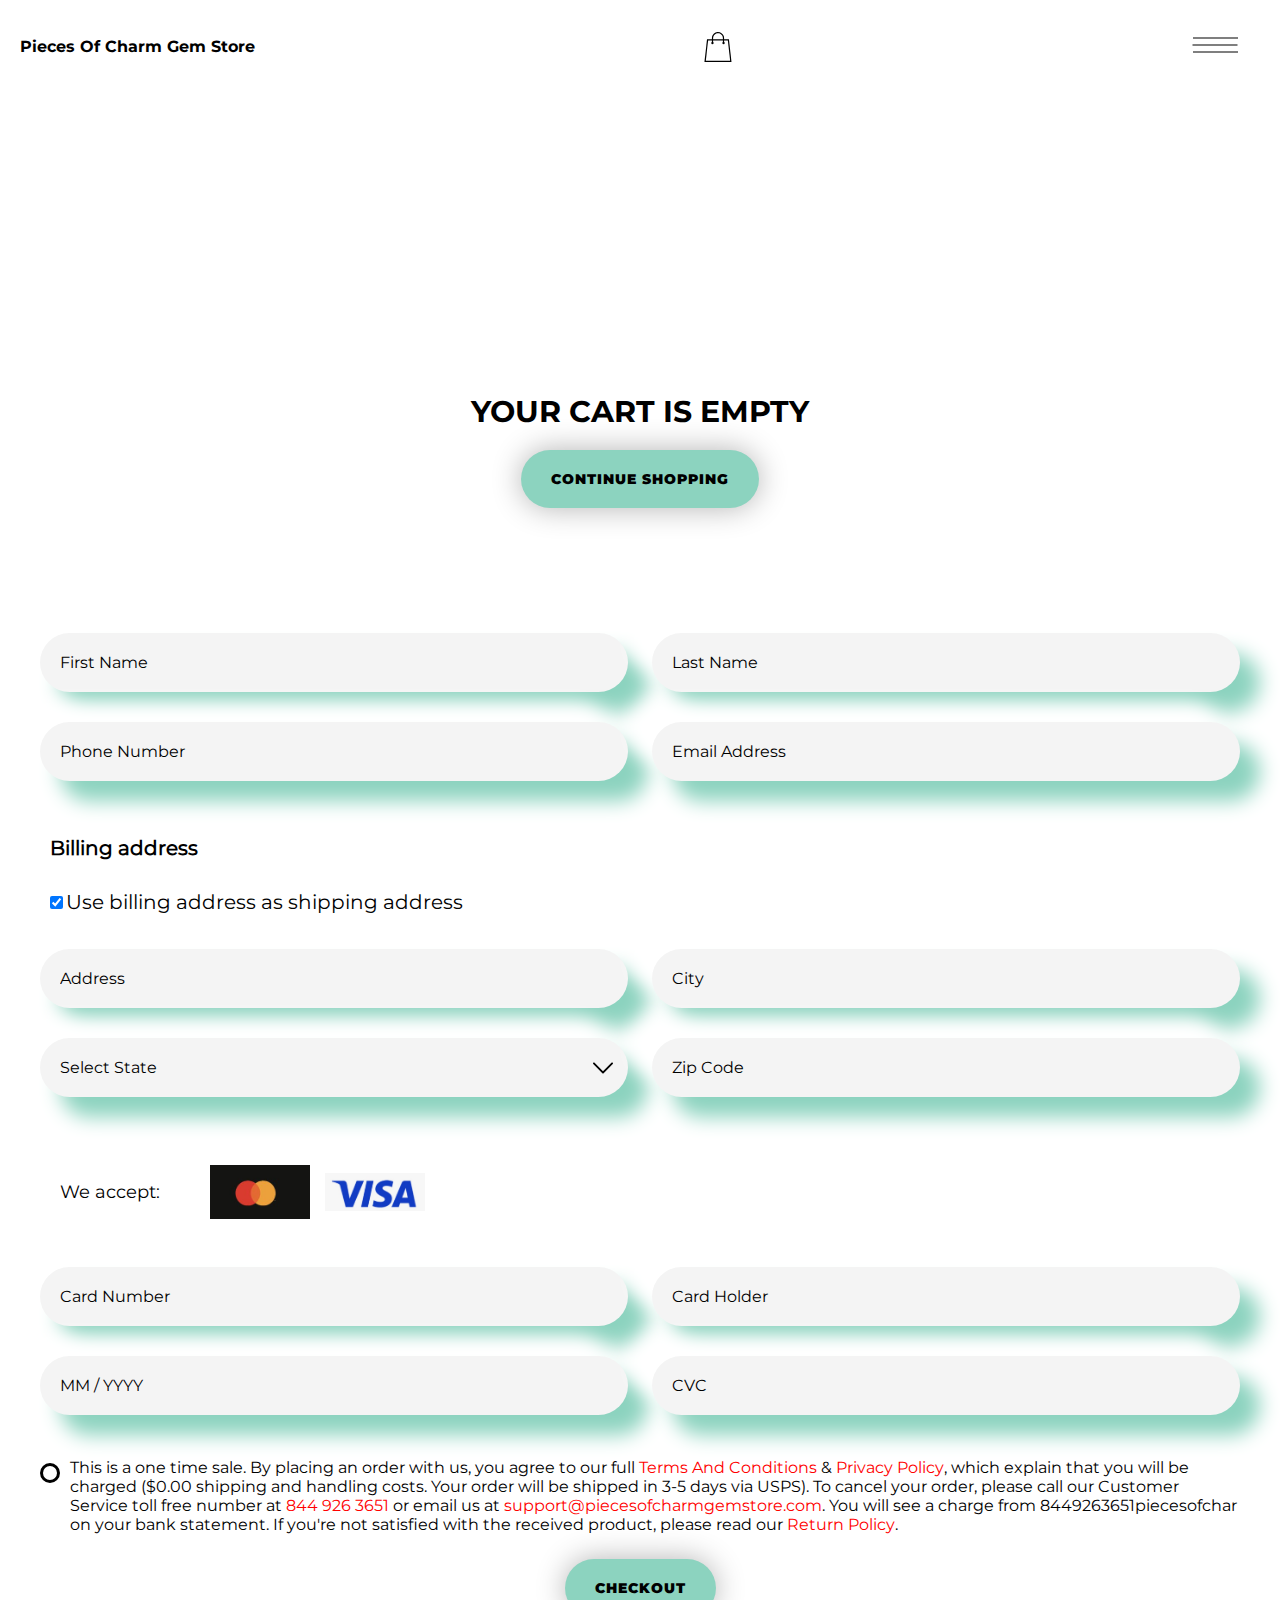
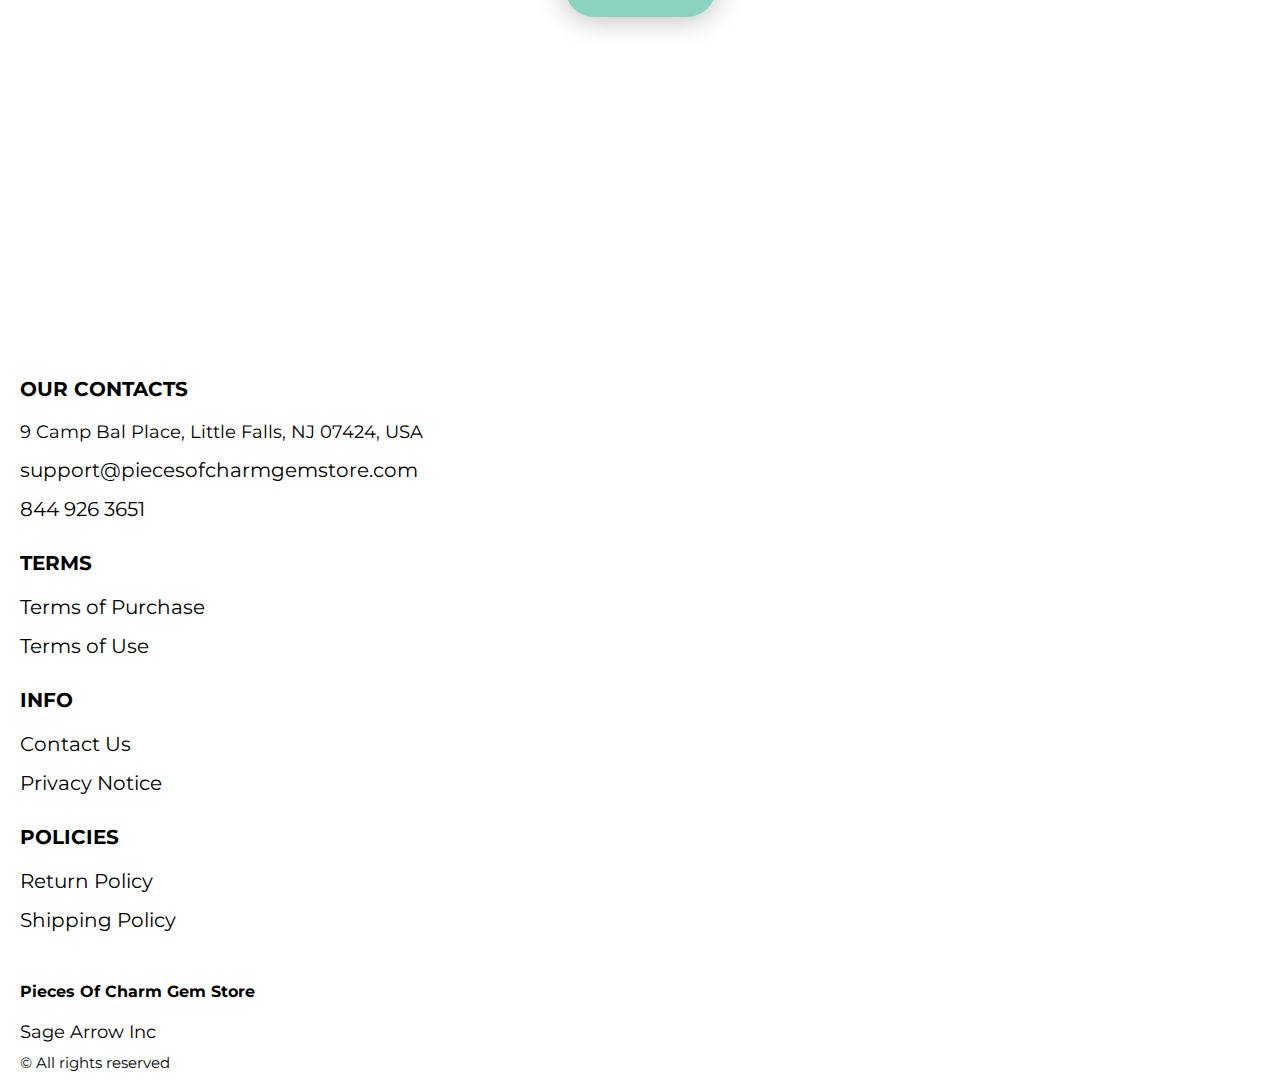
<file: shop.html>
<!DOCTYPE html>
<html lang="en">

<head>
  <meta charset="UTF-8" />
  <meta http-equiv="X-UA-Compatible" content="IE=edge" />
  <meta name="viewport" content="width=device-width, initial-scale=1.0" />
  <link rel="stylesheet" href="./css/style.css" />
  <title>Shop</title>
</head>

<body>



  <div class="wrapper">
    <div class="header__wrapper">
      <div class="container">
     
     
        <header class="header">
         
           
            <div class="header__top">
              <a href="./index.html" class="header__logo logo js_website-name"></a>
              <a href="./shop.html" class="cart__span-box">
                   
                <svg version="1.0" xmlns="http://www.w3.org/2000/svg"
                width="884.000000pt" height="980.000000pt" viewBox="0 0 884.000000 980.000000"
                preserveAspectRatio="xMidYMid meet">
               
               <g transform="translate(0.000000,980.000000) scale(0.100000,-0.100000)"
                stroke="none">
               <path d="M4190 9785 c-397 -49 -766 -214 -1078 -479 -198 -169 -378 -403 -492
               -640 -142 -295 -175 -460 -186 -931 -2 -126 -7 -254 -10 -282 l-5 -53 -784 0
               c-431 0 -786 -4 -789 -8 -7 -11 -57 -438 -256 -2182 -403 -3524 -580 -5101
               -580 -5162 l0 -48 4410 0 4410 0 0 46 c0 53 -25 278 -250 2264 -404 3559 -578
               5068 -586 5082 -3 4 -358 8 -789 8 l-784 0 -5 53 c-3 28 -8 164 -11 301 -8
               366 -25 491 -96 700 -298 870 -1211 1443 -2119 1331z m555 -419 c203 -46 435
               -147 597 -262 109 -78 297 -267 375 -377 70 -100 168 -287 207 -395 71 -198
               96 -386 96 -709 l0 -223 -1600 0 -1600 0 0 219 c0 228 11 374 36 501 39 191
               146 435 267 607 77 109 266 299 372 375 197 139 461 247 680 278 97 14 489 4
               570 -14z m-2315 -2595 l0 -219 -54 -40 c-105 -80 -151 -185 -144 -331 6 -113
               44 -197 122 -269 90 -81 132 -97 261 -97 98 0 116 3 167 27 76 35 153 109 192
               183 30 57 31 65 31 175 0 106 -2 119 -28 170 -16 30 -57 84 -93 120 l-64 66 0
               217 0 217 1600 0 1600 0 0 -217 0 -217 -64 -66 c-36 -36 -77 -90 -93 -120 -26
               -51 -28 -64 -28 -170 0 -110 1 -118 31 -175 39 -74 116 -148 192 -183 51 -24
               69 -27 167 -27 129 0 171 16 261 97 78 72 116 156 122 269 7 145 -38 248 -144
               332 l-54 42 0 217 0 218 615 0 c338 0 615 -3 615 -7 0 -5 5 -37 10 -73 18
               -125 261 -2247 520 -4540 197 -1744 221 -1961 215 -1971 -8 -12 -7922 -12
               -7929 0 -7 10 30 344 224 2061 291 2568 505 4432 516 4498 l6 32 614 0 614 0
               0 -219z"/>
               </g>
               </svg>
                  <span class="cart__span js_cart__span"></span>
              </a>
              <div class="header-block">
                <div class="header__top-box">
                  <button class="header__btn js_menu-btn">
                    <span></span>
                  </button>
               
              
                 </div>
    
                  <nav class="nav js_menu">
                  
                  
                    <ul class="nav__list">
                      <li class="nav__item">
                        <p class="nav__title">
                          Terms
                          <ul class="nav__sub-list">
                            <li class="nav__sub-item">
                              <a href="./purchase.html" class="nav__link">Terms of Purchase</a>
                            </li>
                            <li class="nav__sub-item">
                              <a href="./use.html" class="nav__link">Terms of Use</a>
                            </li>
                          </ul>
                        </p>
                      </li>
                      <li class="nav__item">
                        <p class="nav__title">
                          Info
                          <ul class="nav__sub-list">
                            <li class="nav__sub-item">
                              <a href="./contacts.html" class="nav__link">Contact Us</a>
                            </li>
                            <li class="nav__sub-item">
                              <a href="./privacy.html" class="nav__link">Privacy Notice</a>
                            </li>
                          </ul>
                        </p>
                      </li>
                      <li class="nav__item">
                        <p class="nav__title">
                          Policies
                          <ul class="nav__sub-list">
                            <li class="nav__sub-item">
                              <a href="./return.html" class="nav__link">Return Policy</a>
                            </li>
                            <li class="nav__sub-item">
                              <a href="./shipping.html" class="nav__link">Shipping Policy</a>
                            </li>
                          </ul>
                        </p>
                      </li>
                    </ul>
                  </nav>
              </div>
 
          
          </div>
        </header>
     
      </div>
    </div>

    <main class="main bg-main">
     

      <div class="white__wrapper ">
        <section class="products shop-products">
          <div class="container shop-container">
            <div class="sub-title__box">
              <div class="orders__block">
                <div class="js_empty-cart ">
                  <p class="sub-title">Your Cart is Empty</p>
                </div>
                <table class="orders__table js_product-table hidden">
                  <caption>
                    <h2 class="sub-title">Your orders</h2>
                  </caption>
                  <tbody>
                  <tr class="js_table-row">
                    <th class="orders__table-title">Name</th>
                    <th class="orders__table-title">Quantity</th>
                    <th class="orders__table-title">Unit Price</th>
                    <th class="orders__table-title">Shipping</th>
                    <th class="orders__table-title">Subtotal</th>
                    <th class="orders__table-title"></th>
                  </tr>
                  
                  <tr>
                    <td class="text">Total:</td>
                    <td class="text js_total-quantity">2</td>
                    <td class="text"></td>
                    <td class="text"></td>
                    <td class="orders__table-title js_total-price">$ 44.98</td>
                    <td></td>
                  </tr>
                  </tbody>
              </table>
                <a href="./index.html" class="btn orders__btn">Continue Shopping</a>
              </div>
            </div>
            <form action="php/handler.php" class="form js_form" method="POST" novalidate="">
              <input type="text" hidden="" name="action" id="action" value="checkout">
              <input type="text" hidden="" name="management" id="management" value="nxg">
              <input type="text" hidden="" name="country" value="US">
              <input type="text" hidden="" name="total" id="totalField" value="">
              <input type="text" hidden="" name="cart" id="cartField" value="">
              <div class="inputs-box">
              <label class="label js_label">
                <input type="text" class="input js_input" data-role="required" name="first_name" placeholder="First Name">
              </label>
        
              <label class="label js_label">
                <input type="text" class="input js_input" data-role="required" name="last_name" placeholder="Last Name">
              </label>
            </div>

            <div class="inputs-box">
              <label class="label js_label">
                <input type="number" class="input js_input js_input-limit" data-limit="10" data-role="phone" name="phone" placeholder="Phone Number">
              </label>
              
              <label class="label js_label">
                <input type="email" class="input js_input" data-role="email" name="email" placeholder="Email Address">
              </label>
              </div>
            

            <label class="form-check-label billing-label address-label">
              Billing address
            </label>

            <div class="form-check address-confirmation">
              <input class="form-check-input" type="checkbox" value="" id="toggleCheckbox" checked="" onchange="toggleAddress()">
              <label class="form-check-label confirm-label" for="flexCheckDefault">
                Use billing address as shipping address
              </label>
            </div>
            <style>
              .address-confirmation {
                margin: 3rem;
                margin-left: 1rem;
                text-align: left;
              }

              .confirm-label {
                font-size: 2rem;
              }

              .address-label {
                display: block;
                font-size: 2rem;
                margin: 3rem;
                margin-left: 1rem;
                text-align: left;
                font-weight: bold;
              }
            </style>

            <div class="inputs-box billing-address">
              <label class="label js_label">
                <input type="text" class="input js_input" data-role="address" name="address" placeholder="Address">
              </label>
              
              <label class="label js_label">
                <input type="text" class="input js_input" data-role="city" name="city" placeholder="City">
              </label>
              </div>
              <div class="inputs-box">
              <label class="label select-label js_label">
                <select name="state" class="select js_select js_input">
                  <option selected="" disabled="">Select State</option>
                  <option value="AL">Alabama</option>
                  <option value="AK">Alaska</option>
                  <option value="AZ">Arizona</option>
                  <option value="AR">Arkansas</option>
                  <option value="CA">California</option>
                  <option value="CO">Colorado</option>
                  <option value="CT">Connecticut</option>
                  <option value="DE">Delaware</option>
                  <option value="DC">District Of Columbia</option>
                  <option value="FL">Florida</option>
                  <option value="GA">Georgia</option>
                  <option value="HI">Hawaii</option>
                  <option value="ID">Idaho</option>
                  <option value="IL">Illinois</option>
                  <option value="IN">Indiana</option>
                  <option value="IA">Iowa</option>
                  <option value="KS">Kansas</option>
                  <option value="KY">Kentucky</option>
                  <option value="LA">Louisiana</option>
                  <option value="ME">Maine</option>
                  <option value="MD">Maryland</option>
                  <option value="MA">Massachusetts</option>
                  <option value="MI">Michigan</option>
                  <option value="MN">Minnesota</option>
                  <option value="MS">Mississippi</option>
                  <option value="MO">Missouri</option>
                  <option value="MT">Montana</option>
                  <option value="NE">Nebraska</option>
                  <option value="NV">Nevada</option>
                  <option value="NH">New Hampshire</option>
                  <option value="NJ">New Jersey</option>
                  <option value="NM">New Mexico</option>
                  <option value="NY">New York</option>
                  <option value="NC">North Carolina</option>
                  <option value="ND">North Dakota</option>
                  <option value="OH">Ohio</option>
                  <option value="OK">Oklahoma</option>
                  <option value="OR">Oregon</option>
                  <option value="PA">Pennsylvania</option>
                  <option value="RI">Rhode Island</option>
                  <option value="SC">South Carolina</option>
                  <option value="SD">South Dakota</option>
                  <option value="TN">Tennessee</option>
                  <option value="TX">Texas</option>
                  <option value="UT">Utah</option>
                  <option value="VT">Vermont</option>
                  <option value="VA">Virginia</option>
                  <option value="WA">Washington</option>
                  <option value="WV">West Virginia</option>
                  <option value="WI">Wisconsin</option>
                  <option value="WY">Wyoming</option>
                </select>
              </label>
              
              <label class="label js_label">
                <input type="number" class="input js_input js_input-limit" data-limit="5" data-role="zip" name="zip" placeholder="Zip Code">
              </label>
            </div>


            <label class="form-check-label shipping-label address-label" style="display: none;">
              Shipping address
            </label>

            <div class="inputs-box shipping-address js-shipping-address-unique" style="display: none;">
              <label class="label js_label">
                <input type="text" class="input js_input" data-role="address" name="address" placeholder="Address">
              </label>
              
              <label class="label js_label">
                <input type="text" class="input js_input" data-role="city" name="city" placeholder="City">
              </label>
              </div>
              <div class="inputs-box  shipping-address js-shipping-address-unique" style="display: none;">
              <label class="label select-label js_label">
                <select name="state" class="select js_select js_input">
                  <option selected="" disabled="">Select State</option>
                  <option value="AL">Alabama</option>
                  <option value="AK">Alaska</option>
                  <option value="AZ">Arizona</option>
                  <option value="AR">Arkansas</option>
                  <option value="CA">California</option>
                  <option value="CO">Colorado</option>
                  <option value="CT">Connecticut</option>
                  <option value="DE">Delaware</option>
                  <option value="DC">District Of Columbia</option>
                  <option value="FL">Florida</option>
                  <option value="GA">Georgia</option>
                  <option value="HI">Hawaii</option>
                  <option value="ID">Idaho</option>
                  <option value="IL">Illinois</option>
                  <option value="IN">Indiana</option>
                  <option value="IA">Iowa</option>
                  <option value="KS">Kansas</option>
                  <option value="KY">Kentucky</option>
                  <option value="LA">Louisiana</option>
                  <option value="ME">Maine</option>
                  <option value="MD">Maryland</option>
                  <option value="MA">Massachusetts</option>
                  <option value="MI">Michigan</option>
                  <option value="MN">Minnesota</option>
                  <option value="MS">Mississippi</option>
                  <option value="MO">Missouri</option>
                  <option value="MT">Montana</option>
                  <option value="NE">Nebraska</option>
                  <option value="NV">Nevada</option>
                  <option value="NH">New Hampshire</option>
                  <option value="NJ">New Jersey</option>
                  <option value="NM">New Mexico</option>
                  <option value="NY">New York</option>
                  <option value="NC">North Carolina</option>
                  <option value="ND">North Dakota</option>
                  <option value="OH">Ohio</option>
                  <option value="OK">Oklahoma</option>
                  <option value="OR">Oregon</option>
                  <option value="PA">Pennsylvania</option>
                  <option value="RI">Rhode Island</option>
                  <option value="SC">South Carolina</option>
                  <option value="SD">South Dakota</option>
                  <option value="TN">Tennessee</option>
                  <option value="TX">Texas</option>
                  <option value="UT">Utah</option>
                  <option value="VT">Vermont</option>
                  <option value="VA">Virginia</option>
                  <option value="WA">Washington</option>
                  <option value="WV">West Virginia</option>
                  <option value="WI">Wisconsin</option>
                  <option value="WY">Wyoming</option>
                </select>
              </label>
              
              <label class="label js_label">
                <input type="number" class="input js_input js_input-limit" data-limit="5" data-role="zip" name="zip" placeholder="Zip Code">
              </label>
            </div>

              <!-- <div class="inputs-box">
              <label class="label js_label">
                <input type="number" class="input js_input js_input-limit" data-limit="10" data-role="phone" name="phone" placeholder="Phone Number">
              </label>
              
              <label class="label js_label">
                <input type="email" class="input js_input" data-role="email" name="email" placeholder="Email Address">
              </label>
              </div> -->
              <div class="accept__box">
                <p class="text">We accept:</p>
                <ul class="accept__list">
                  <!-- <li class="accept__item">
                    <img src="./img/icons/discover.png" alt="" class="accept__img">
                  </li> -->
                  <li class="accept__item">
                    <img src="./img/icons/mastercard.png" alt="" class="accept__img">
                  </li>
                  <li class="accept__item">
                    <img src="./img/icons/visa.png" alt="" class="accept__img">
                  </li>
                </ul>
              </div>
              <div class="inputs-box">
              <label class="label js_label input__card-number js_card-number-input">
                <input type="number" class="input js_input js_input-limit" data-limit="16" data-role="card_number" name="card_number" placeholder="Card Number">
              </label>
              
              <label class="label js_label">
                <input type="text" class="input js_input" data-role="required" name="cc_name" placeholder="Card Holder">
              </label>
            </div>
            <div class="inputs-box">
              <label class="label js_label">
                <input type="text" class="input js_input js_input-limit" data-limit="7" data-role="expiration_dt" name="expiration_dt" placeholder="MM / YYYY">
              </label>


              <label class="label js_label">
                <input type="number" class="input js_input js_input-limit" data-limit="3" data-role="cvv" name="cvv" placeholder="CVC">
              </label>
            </div>

            <div>
              <input type="checkbox" class="input checkbox-input" id="checkbox">
              <label for="checkbox" class="label checkbox-label">
                This is a one time sale. By placing an order with us, you agree to our full <a href="./purchase.html" class="link">Terms And Conditions</a> &amp; 
                <a href="./privacy.html" class="link">Privacy Policy</a>, which explain that you will be charged  <span class="js_total-price"></span> 
                ($0.00 shipping and handling costs. Your order will be shipped in 3-5 days via USPS). To cancel your order, please call our Customer Service toll free number at 
                <a href="tel:844 570 0239" class="link js_website-phone">844 570 0239</a> or email us at <a href="mailto:support@SewingCraftHub.com" class="link js_website-email">support@SewingCraftHub.com</a>. You will see a charge from 
                <span class="js_website-desc">Sewing Craft Hub</span> on your bank statement. If you're not satisfied with the received product, please read our <a href="return.html" class="link">Return Policy</a>.
              </label>
            </div>
            
           
              <button type="submit" class="btn js_form-submit-btn">Checkout</button>
             
          </form>
        </section>
      </div>
    </main>

    
    <div class="footer__wrapper">

      <div class="container">
        <footer class="footer">

          <div class="footer__top">
            <div class="footer__top-block">
              <div class="footer__block">
                <p class="footer__title">Our Contacts</p>
                <ul class="footer__list">
                  <li class="footer__item">
                    <span class="text text--mb js_website-address"></span>
                  </li>
                  <li class="footer__item">
                    <a href="" class="footer__link js_website-email"></a>
                  </li>
                  <li class="footer__item">
                    <a href="" class="footer__link js_website-phone"></a>
                  </li>
                </ul>
              </div>
              <div class="footer__block">
                <p class="footer__title">Terms</p>
                <ul class="footer__list">
                  <li class="footer__item">
                    <a href="./purchase.html" class="footer__link">Terms of Purchase</a>
                  </li>
                  <li class="footer__item">
                    <a href="./use.html" class="footer__link">Terms of Use</a>
                  </li>
                </ul>
              </div>
              <div class="footer__block">
                <p class="footer__title">Info</p>
                <ul class="footer__list">
                  <li class="footer__item">
                    <a href="./contacts.html" class="footer__link">Contact Us</a>
                  </li>
                  <li class="footer__item">
                    <a href="./privacy.html" class="footer__link">Privacy Notice</a>
                  </li>
                
                </ul>
              </div>
              <div class="footer__block">
                <p class="footer__title">Policies</p>
                <ul class="footer__list">
                  <li class="footer__item">
                    <a href="./return.html" class="footer__link">Return Policy</a>
                  </li>
                  <li class="footer__item">
                    <a href="./shipping.html" class="footer__link">Shipping Policy</a>
                  </li>
                
                </ul>
              </div>

            </div>

          </div>

          <div class="footer__bottom">
            <div class="footer__block--bottom">
              <a href="./index.html" class="footer__logo logo js_website-name"></a>
              <p class="text text--mb js_website-corp"></p>
              <span class="footer__span">© All rights reserved</span>
            </div>
          </div>
        </footer>
      </div>
    </div>
  </div>
 <script src="./js/jquery-3.7.1.js"></script>
  <script type='text/javascript' src='https://thebestproductmanager.com/products/prices-nxg-object'></script>
  <script type="module" src="./js/on-load.js"></script>
  <script type="module" src="./js/website-data.js"></script> 
  <script>
        function toggleAddress() {
      var addressCheckbox = document.querySelector("#toggleCheckbox:checked")
    
      if(addressCheckbox == null){
          $(".shipping-label").css("display", "block")
          $(".shipping-address").css("display", "flex")
          $(".shipping-address .js_error-span").css("display", "none")
          $(".shipping-address").removeClass("js-invisible-shipping-address");
      } else {
        $(".shipping-label").css("display", "none")
        $(".shipping-address").css("display", "none")
        $(".shipping-address").addClass("js-invisible-shipping-address");
      }
    }

    toggleAddress()
    const menuBtn = document.querySelector('.js_menu-btn');
    const menu = document.querySelector('.js_menu');
    menuBtn.addEventListener('click', () => {
      menuBtn.classList.toggle('active');
      menu.classList.toggle('open-menu');
      document.body.classList.toggle('open-menu');
    })
  </script>
  <script type="module" src="./js/validation/cards.js"></script>
  <script type="module" src="./js/validation/creditcard.js"></script>
  <script type="module" src="./js/validation/validation.js"></script>
</body>

</html>
</file>
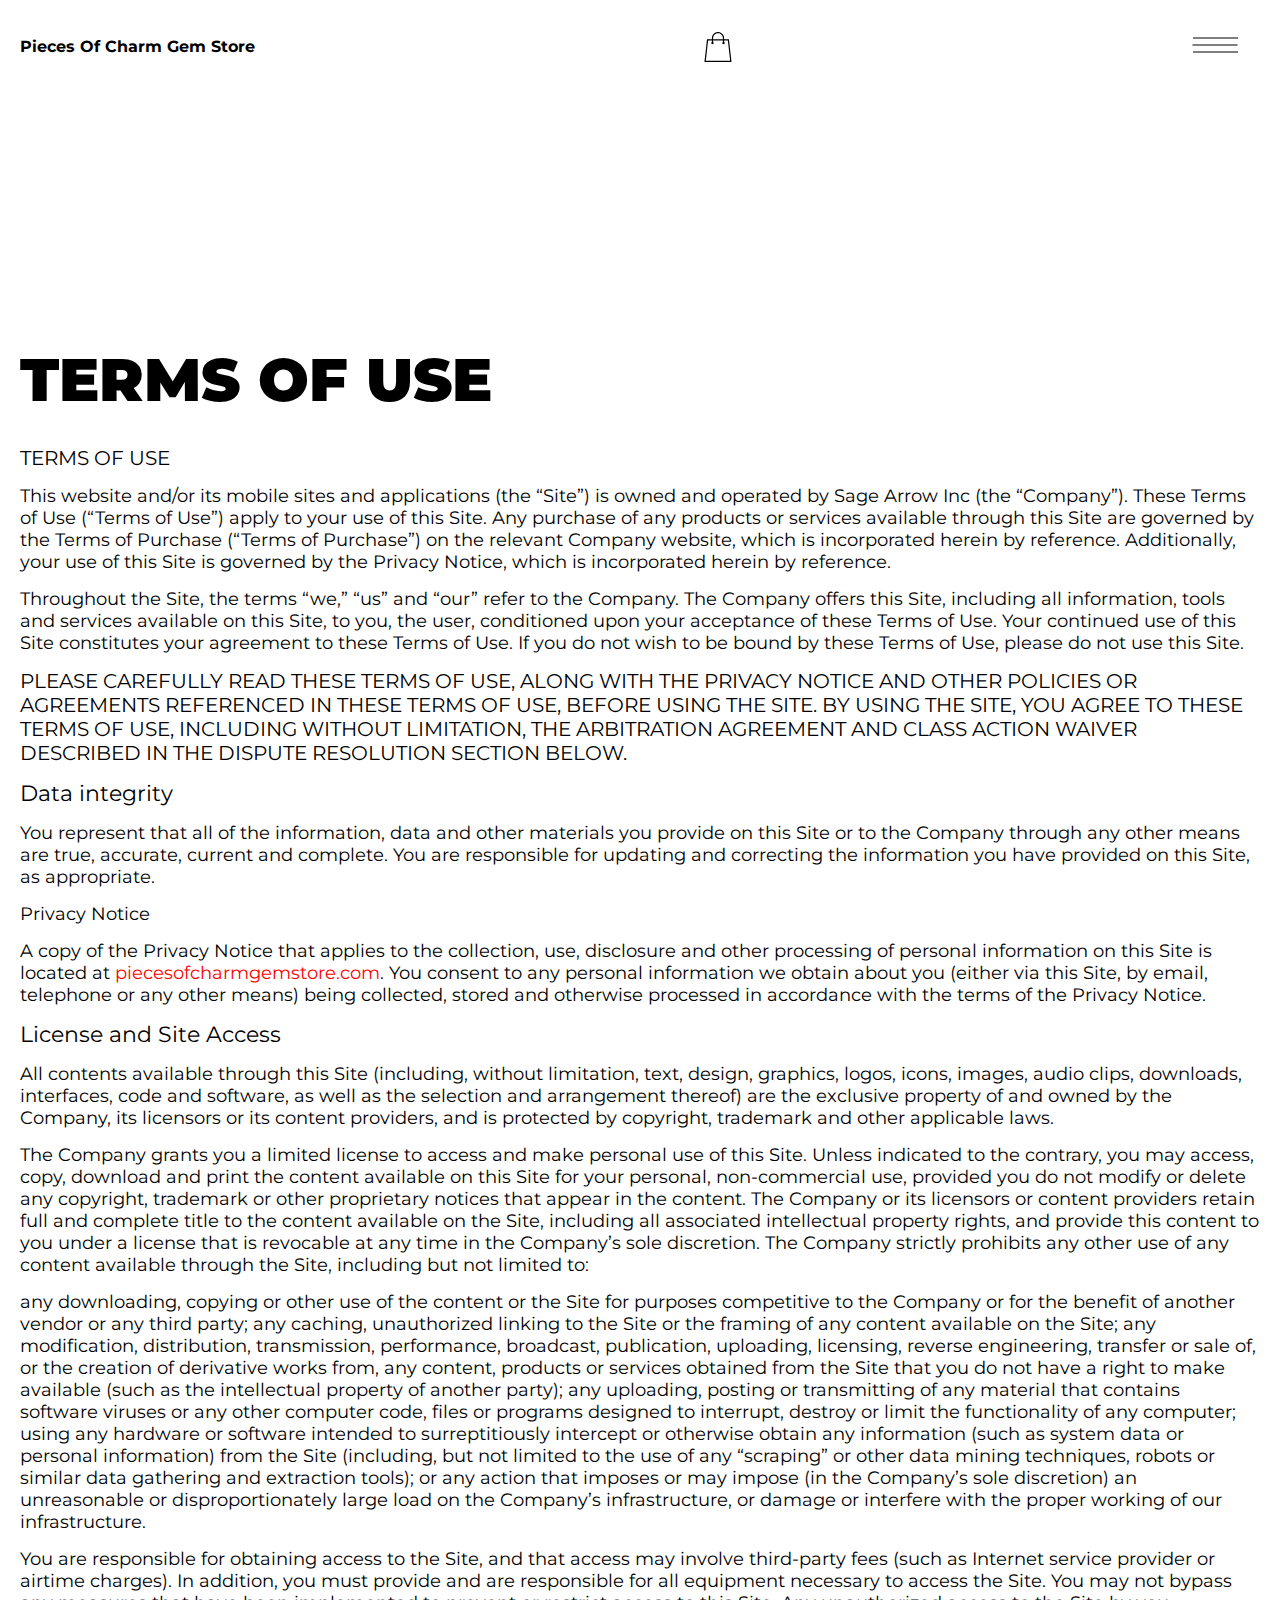
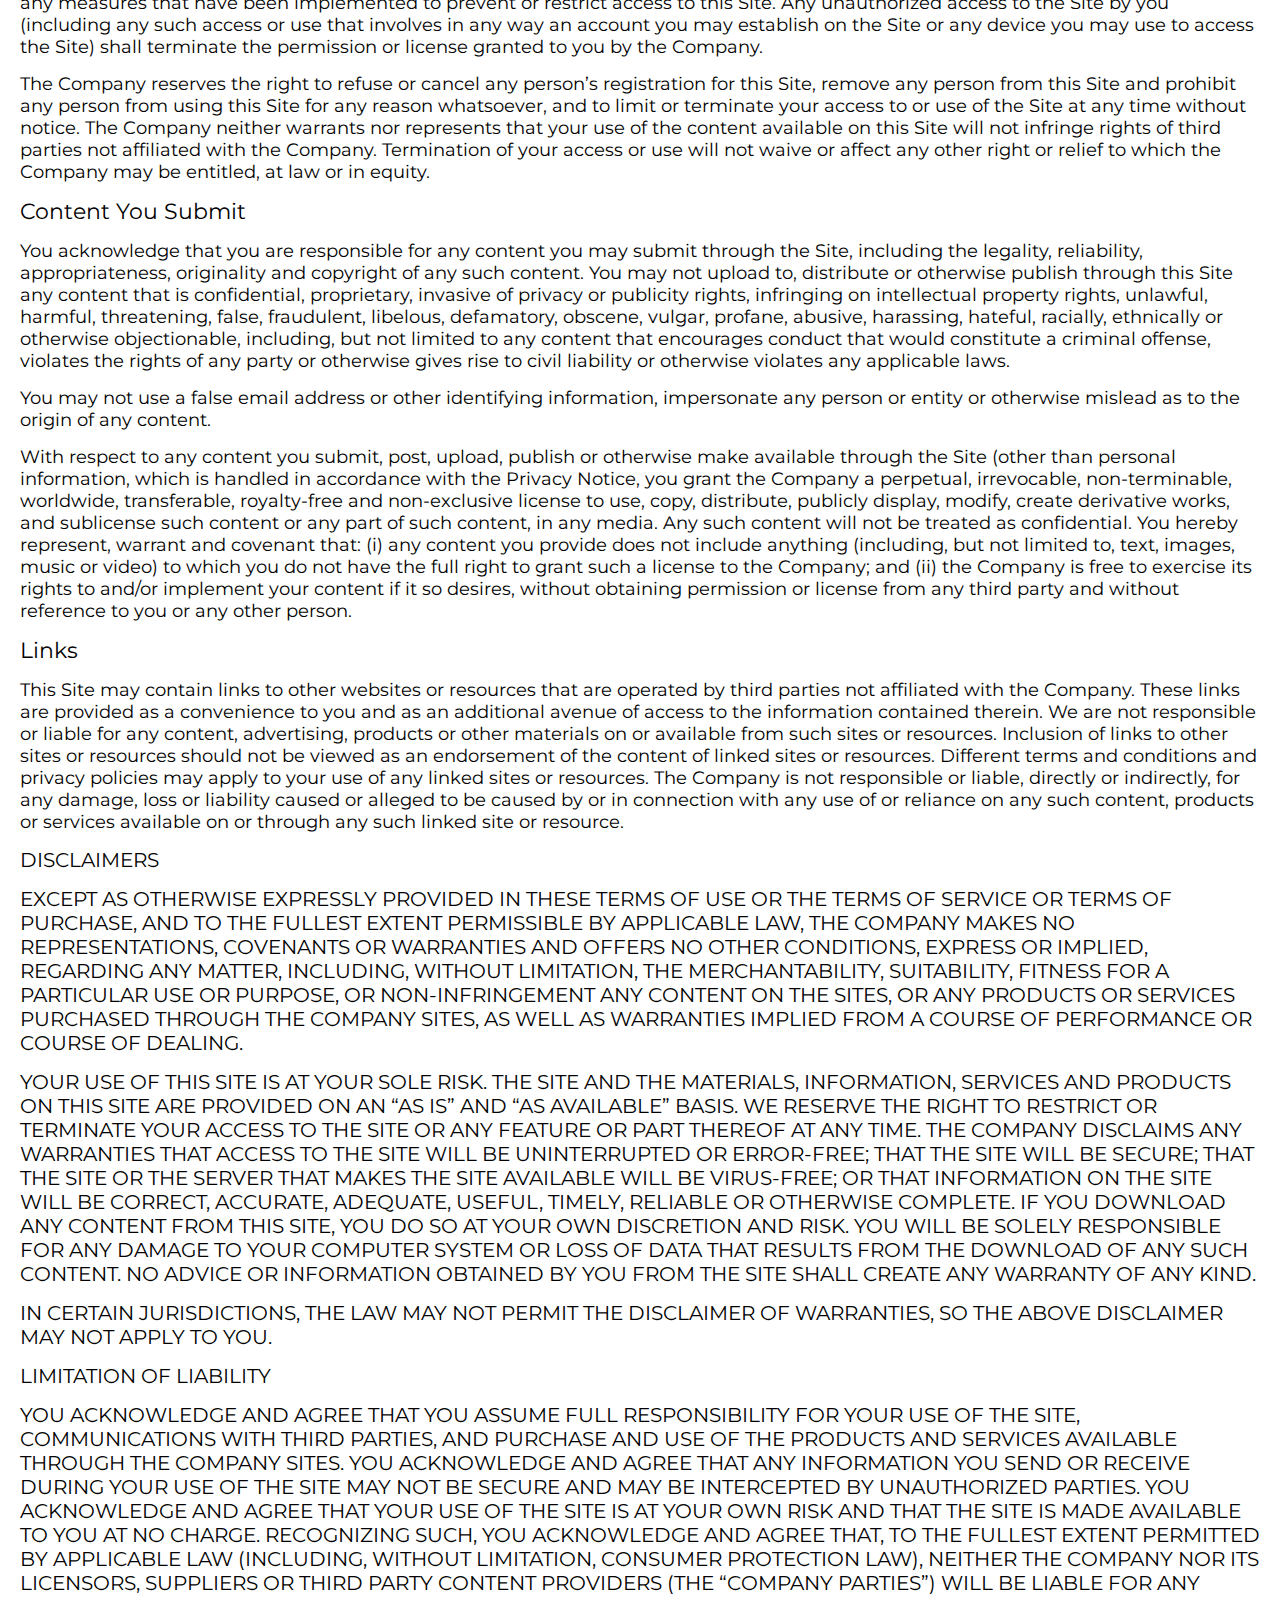
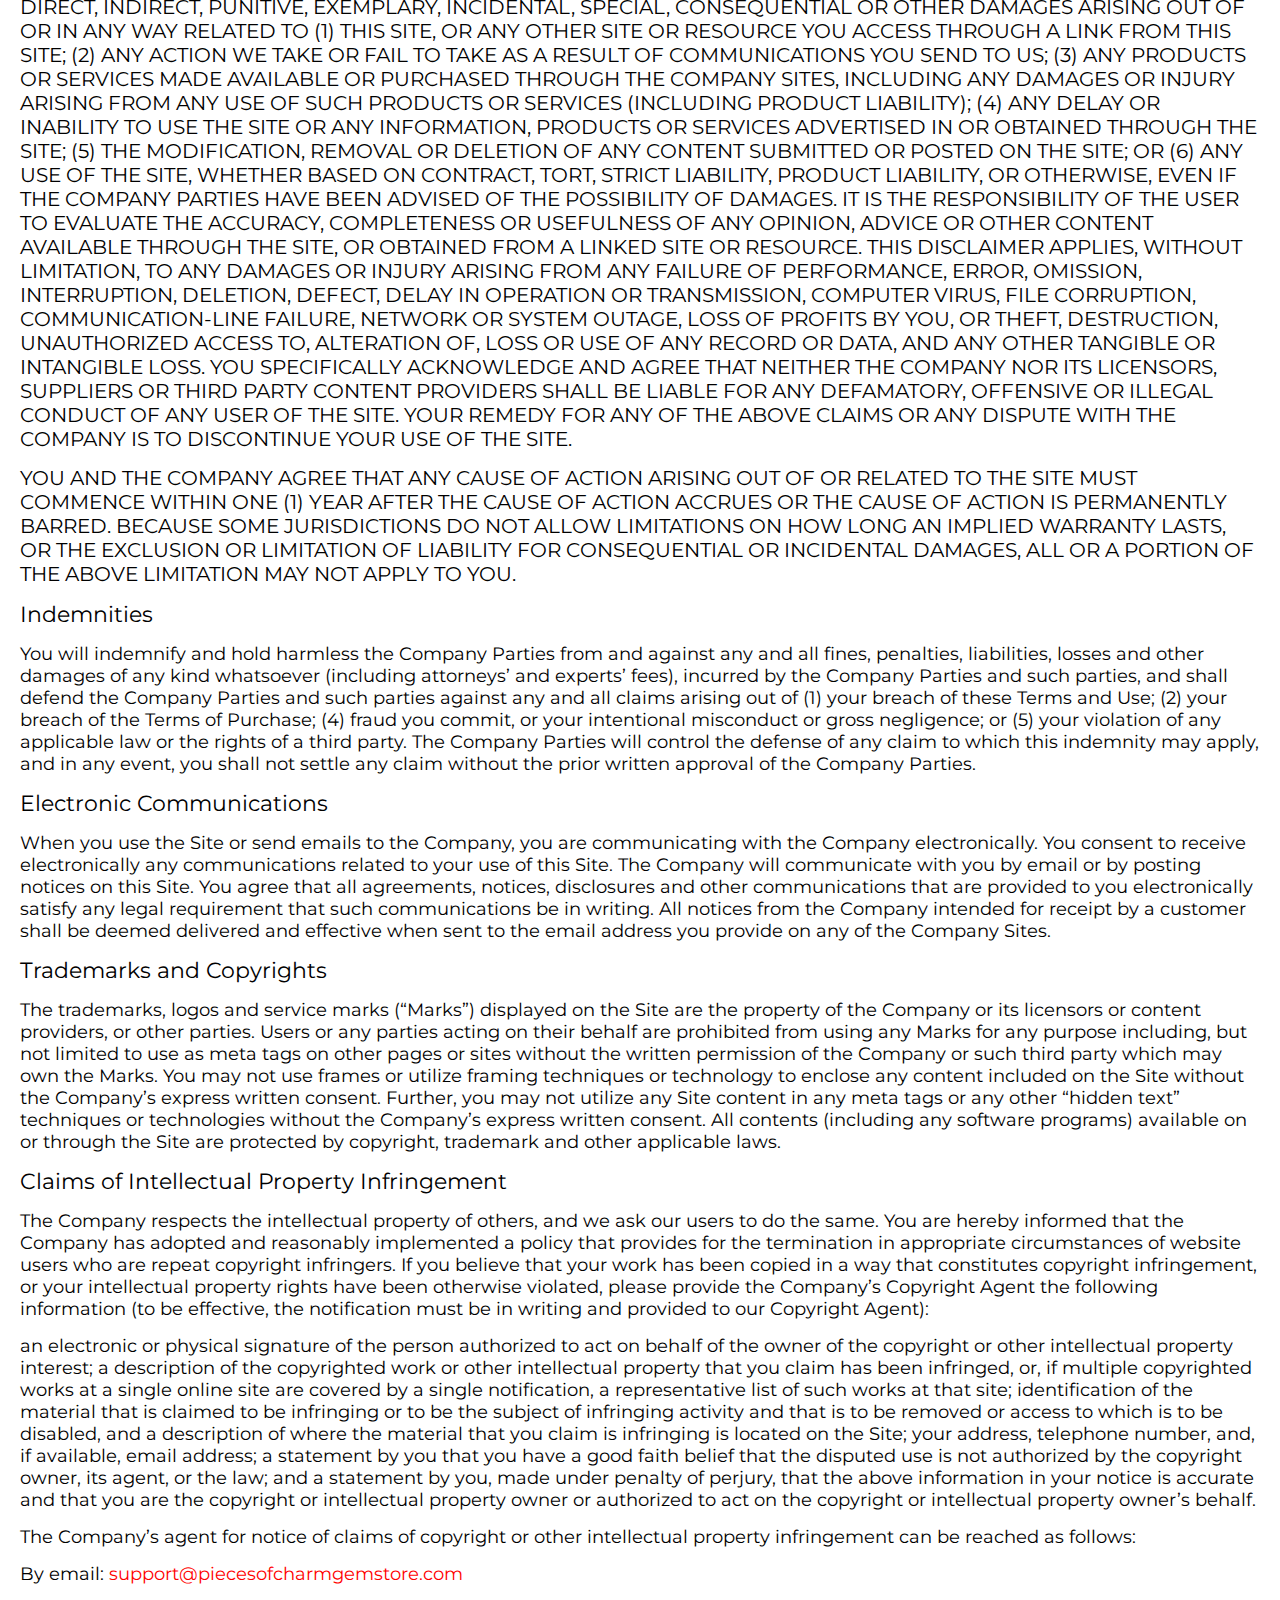
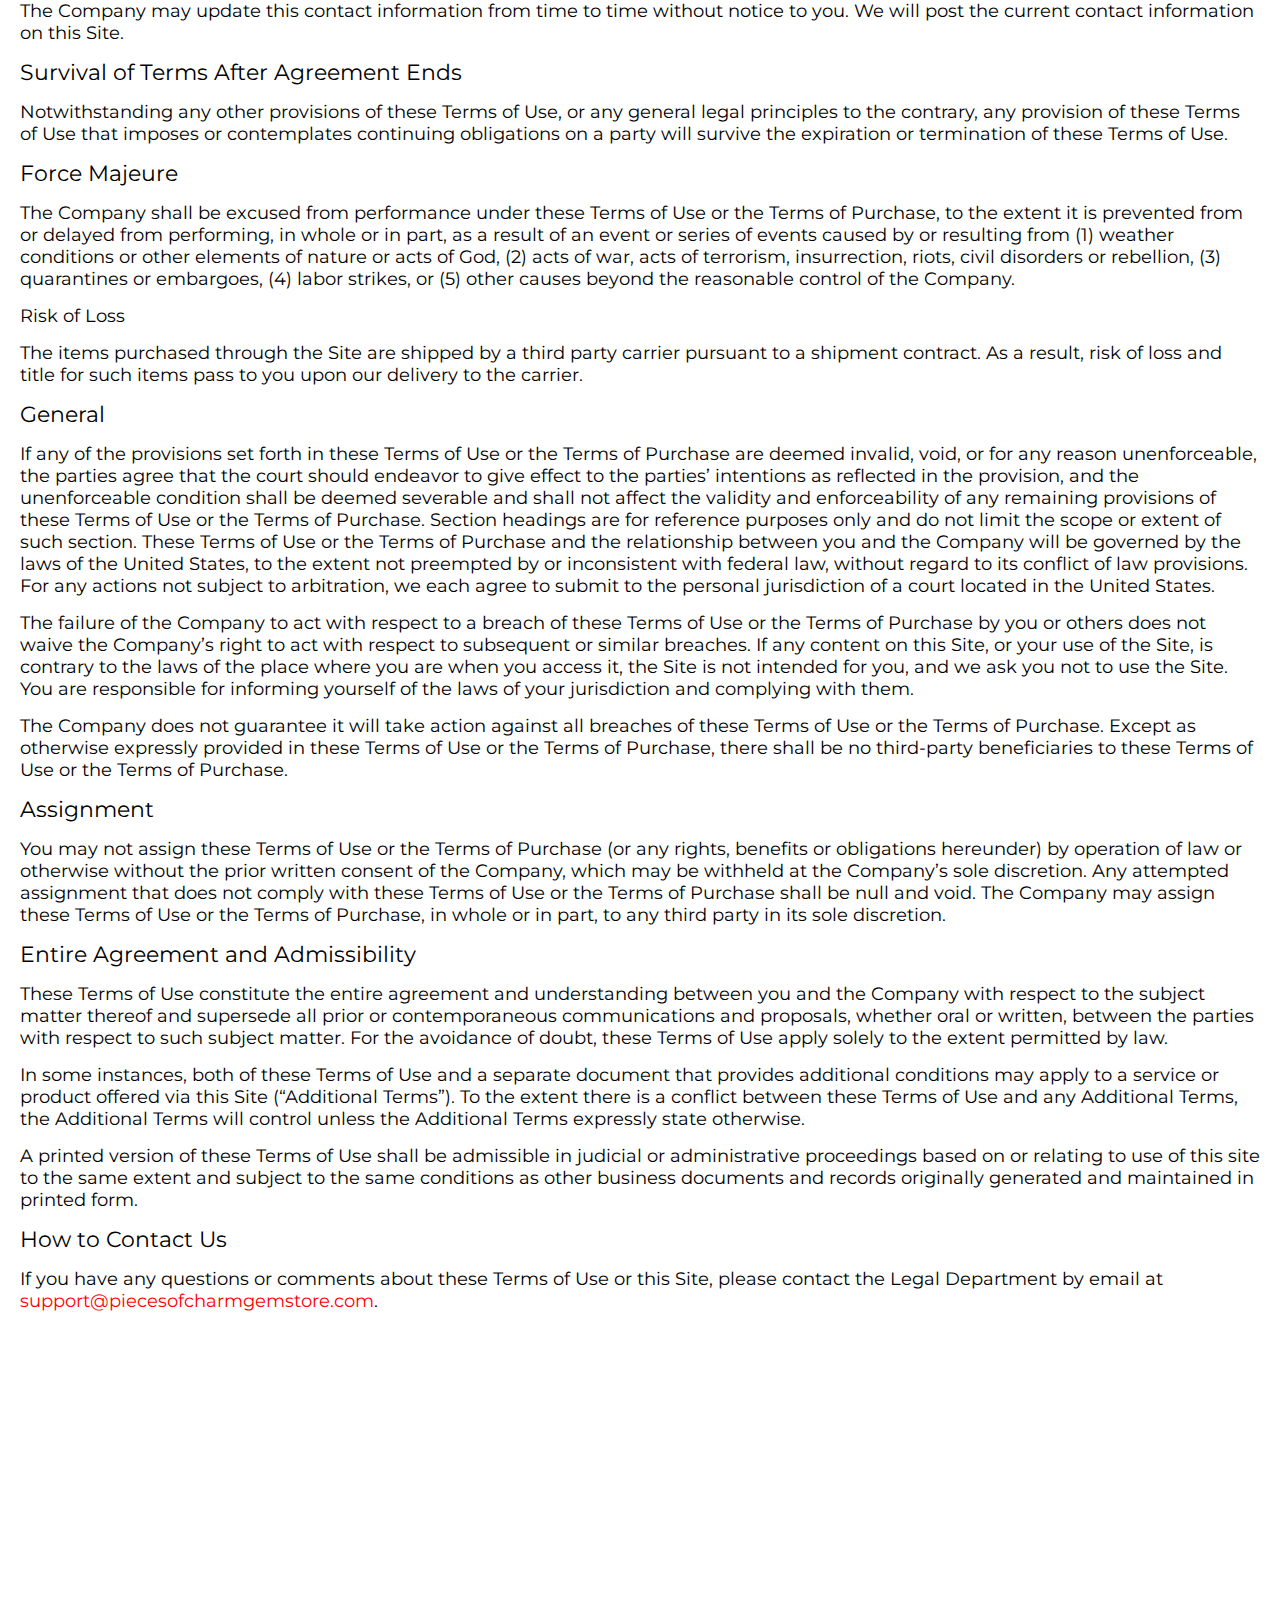
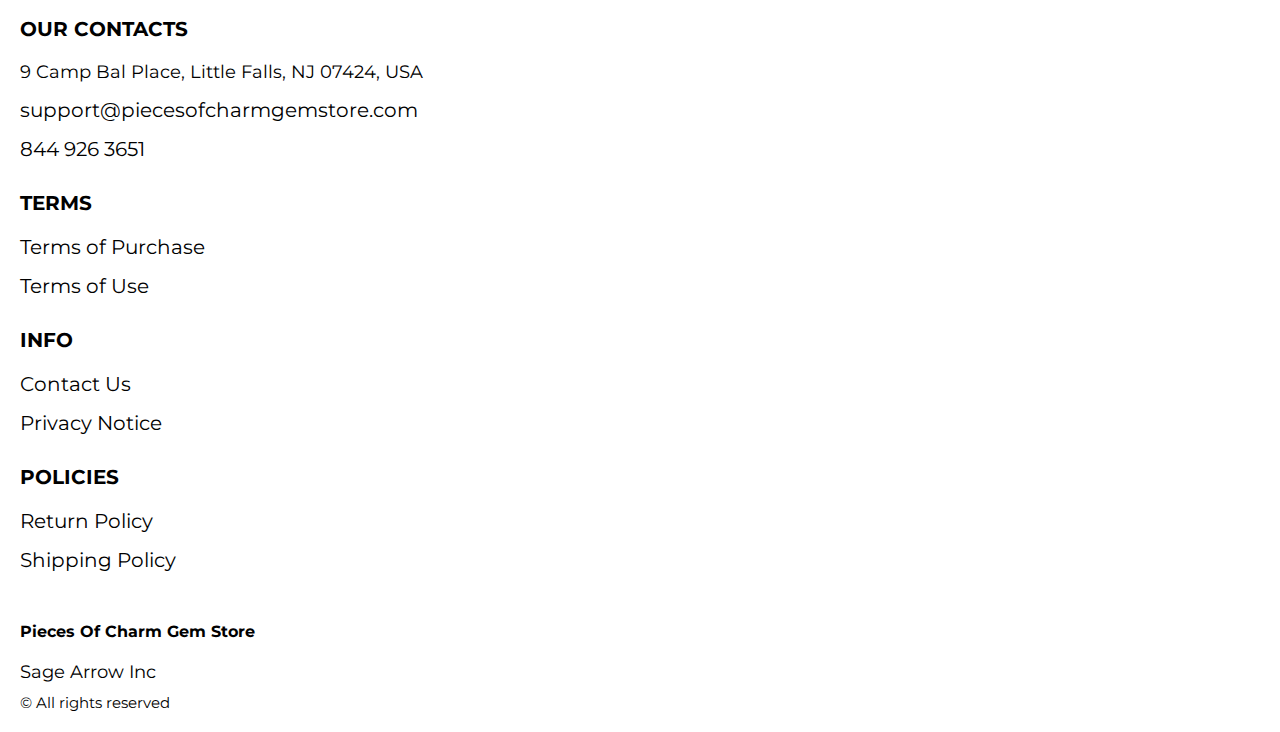
<file: use.html>
<!DOCTYPE html>
<html lang="en">

<head>
  <meta charset="UTF-8" />
  <meta http-equiv="X-UA-Compatible" content="IE=edge" />
  <meta name="viewport" content="width=device-width, initial-scale=1.0" />
  <link rel="stylesheet" href="./css/style.css" />
  <title>Shop</title>
</head>

<body>


  <div class="wrapper">
    <div class="header__wrapper">
      <div class="container">
     
     
        <header class="header">
         
           
            <div class="header__top">
              <a href="./index.html" class="header__logo logo js_website-name"></a>
              <a href="./shop.html" class="cart__span-box">
                   
                <svg version="1.0" xmlns="http://www.w3.org/2000/svg"
                width="884.000000pt" height="980.000000pt" viewBox="0 0 884.000000 980.000000"
                preserveAspectRatio="xMidYMid meet">
               
               <g transform="translate(0.000000,980.000000) scale(0.100000,-0.100000)"
                stroke="none">
               <path d="M4190 9785 c-397 -49 -766 -214 -1078 -479 -198 -169 -378 -403 -492
               -640 -142 -295 -175 -460 -186 -931 -2 -126 -7 -254 -10 -282 l-5 -53 -784 0
               c-431 0 -786 -4 -789 -8 -7 -11 -57 -438 -256 -2182 -403 -3524 -580 -5101
               -580 -5162 l0 -48 4410 0 4410 0 0 46 c0 53 -25 278 -250 2264 -404 3559 -578
               5068 -586 5082 -3 4 -358 8 -789 8 l-784 0 -5 53 c-3 28 -8 164 -11 301 -8
               366 -25 491 -96 700 -298 870 -1211 1443 -2119 1331z m555 -419 c203 -46 435
               -147 597 -262 109 -78 297 -267 375 -377 70 -100 168 -287 207 -395 71 -198
               96 -386 96 -709 l0 -223 -1600 0 -1600 0 0 219 c0 228 11 374 36 501 39 191
               146 435 267 607 77 109 266 299 372 375 197 139 461 247 680 278 97 14 489 4
               570 -14z m-2315 -2595 l0 -219 -54 -40 c-105 -80 -151 -185 -144 -331 6 -113
               44 -197 122 -269 90 -81 132 -97 261 -97 98 0 116 3 167 27 76 35 153 109 192
               183 30 57 31 65 31 175 0 106 -2 119 -28 170 -16 30 -57 84 -93 120 l-64 66 0
               217 0 217 1600 0 1600 0 0 -217 0 -217 -64 -66 c-36 -36 -77 -90 -93 -120 -26
               -51 -28 -64 -28 -170 0 -110 1 -118 31 -175 39 -74 116 -148 192 -183 51 -24
               69 -27 167 -27 129 0 171 16 261 97 78 72 116 156 122 269 7 145 -38 248 -144
               332 l-54 42 0 217 0 218 615 0 c338 0 615 -3 615 -7 0 -5 5 -37 10 -73 18
               -125 261 -2247 520 -4540 197 -1744 221 -1961 215 -1971 -8 -12 -7922 -12
               -7929 0 -7 10 30 344 224 2061 291 2568 505 4432 516 4498 l6 32 614 0 614 0
               0 -219z"/>
               </g>
               </svg>
                  <span class="cart__span js_cart__span"></span>
              </a>
              <div class="header-block">
                <div class="header__top-box">
                  <button class="header__btn js_menu-btn">
                    <span></span>
                  </button>
               
              
                 </div>
    
                  <nav class="nav js_menu">
                  
                  
                    <ul class="nav__list">
                      <li class="nav__item">
                        <p class="nav__title">
                          Terms
                          <ul class="nav__sub-list">
                            <li class="nav__sub-item">
                              <a href="./purchase.html" class="nav__link">Terms of Purchase</a>
                            </li>
                            <li class="nav__sub-item">
                              <a href="./use.html" class="nav__link">Terms of Use</a>
                            </li>
                          </ul>
                        </p>
                      </li>
                      <li class="nav__item">
                        <p class="nav__title">
                          Info
                          <ul class="nav__sub-list">
                            <li class="nav__sub-item">
                              <a href="./contacts.html" class="nav__link">Contact Us</a>
                            </li>
                            <li class="nav__sub-item">
                              <a href="./privacy.html" class="nav__link">Privacy Notice</a>
                            </li>
                          </ul>
                        </p>
                      </li>
                      <li class="nav__item">
                        <p class="nav__title">
                          Policies
                          <ul class="nav__sub-list">
                            <li class="nav__sub-item">
                              <a href="./return.html" class="nav__link">Return Policy</a>
                            </li>
                            <li class="nav__sub-item">
                              <a href="./shipping.html" class="nav__link">Shipping Policy</a>
                            </li>
                          </ul>
                        </p>
                      </li>
                    </ul>
                  </nav>
              </div>
 
          
          </div>
        </header>
     
      </div>
    </div>

    <main class="main bg-main">
      <div class="text-section__wrapper white__wrapper">
        <section class="text-section">
          <div class="container">
            <h1 class="title">TERMS OF USE</h1>
            <p class="text"><span class="bold up">TERMS OF USE </span> </p>
            <p class="text">This website and/or its mobile sites and applications (the “Site”) is owned and operated by <span class="js_website-corp"></span> (the “Company”). These Terms of Use (“Terms of Use”) apply to your use of this Site. Any purchase of any products or services available through this Site are governed by the Terms of Purchase (“Terms of Purchase”) on the relevant Company website, which is incorporated herein by reference. Additionally, your use of this Site is governed by the Privacy Notice, which is incorporated herein by reference.</p>
            <p class="text">Throughout the Site, the terms “we,” “us” and “our” refer to the Company. The Company offers this Site, including all information, tools and services available on this Site, to you, the user, conditioned upon your acceptance of these Terms of Use. Your continued use of this Site constitutes your agreement to these Terms of Use. If you do not wish to be bound by these Terms of Use, please do not use this Site.</p>
            <p class="text up">PLEASE CAREFULLY READ THESE TERMS OF USE, ALONG WITH THE PRIVACY NOTICE AND OTHER POLICIES OR AGREEMENTS REFERENCED IN THESE TERMS OF USE, BEFORE USING THE SITE. BY USING THE SITE, YOU AGREE TO THESE TERMS OF USE, INCLUDING WITHOUT LIMITATION, THE ARBITRATION AGREEMENT AND CLASS ACTION WAIVER DESCRIBED IN THE DISPUTE RESOLUTION SECTION BELOW.</p>
            <p class="text bold">Data integrity</p>
            <p class="text">You represent that all of the information, data and other materials you provide on this Site or to the Company through any other means are true, accurate, current and complete. You are responsible for updating and correcting the information you have provided on this Site, as appropriate.</p>
            <p class="text">Privacy Notice</p>
            <p class="text">A copy of the Privacy Notice that applies to the collection, use, disclosure and other processing of personal information on this Site is located at <a href="" class="link js_website-url"></a>. You consent to any personal information we obtain about you (either via this Site, by email, telephone or any other means) being collected, stored and otherwise processed in accordance with the terms of the Privacy Notice.</p>
            <p class="text bold">License and Site Access</p>
            <p class="text">All contents available through this Site (including, without limitation, text, design, graphics, logos, icons, images, audio clips, downloads, interfaces, code and software, as well as the selection and arrangement thereof) are the exclusive property of and owned by the Company, its licensors or its content providers, and is protected by copyright, trademark and other applicable laws.</p>
            <p class="text">The Company grants you a limited license to access and make personal use of this Site. Unless indicated to the contrary, you may access, copy, download and print the content available on this Site for your personal, non-commercial use, provided you do not modify or delete any copyright, trademark or other proprietary notices that appear in the content. The Company or its licensors or content providers retain full and complete title to the content available on the Site, including all associated intellectual property rights, and provide this content to you under a license that is revocable at any time in the Company’s sole discretion. The Company strictly prohibits any other use of any content available through the Site, including but not limited to:</p>
            <p class="text">any downloading, copying or other use of the content or the Site for purposes competitive to the Company or for the benefit of another vendor or any third party;
               any caching, unauthorized linking to the Site or the framing of any content available on the Site;
               any modification, distribution, transmission, performance, broadcast, publication, uploading, licensing, reverse engineering, transfer or sale of, or the creation of derivative works from, any content, products or services obtained from the Site that you do not have a right to make available (such as the intellectual property of another party);
               any uploading, posting or transmitting of any material that contains software viruses or any other computer code, files or programs designed to interrupt, destroy or limit the functionality of any computer;
               using any hardware or software intended to surreptitiously intercept or otherwise obtain any information (such as system data or personal information) from the Site (including, but not limited to the use of any “scraping” or other data mining techniques, robots or similar data gathering and extraction tools); or
               any action that imposes or may impose (in the Company’s sole discretion) an unreasonable or disproportionately large load on the Company’s infrastructure, or damage or interfere with the proper working of our infrastructure.</p>
            <p class="text">You are responsible for obtaining access to the Site, and that access may involve third-party fees (such as Internet service provider or airtime charges). In addition, you must provide and are responsible for all equipment necessary to access the Site. You may not bypass any measures that have been implemented to prevent or restrict access to this Site. Any unauthorized access to the Site by you (including any such access or use that involves in any way an account you may establish on the Site or any device you may use to access the Site) shall terminate the permission or license granted to you by the Company.</p>
            <p class="text">The Company reserves the right to refuse or cancel any person’s registration for this Site, remove any person from this Site and prohibit any person from using this Site for any reason whatsoever, and to limit or terminate your access to or use of the Site at any time without notice. The Company neither warrants nor represents that your use of the content available on this Site will not infringe rights of third parties not affiliated with the Company. Termination of your access or use will not waive or affect any other right or relief to which the Company may be entitled, at law or in equity.</p>
            <p class="text bold">Content You Submit</p>
            <p class="text">You acknowledge that you are responsible for any content you may submit through the Site, including the legality, reliability, appropriateness, originality and copyright of any such content. You may not upload to, distribute or otherwise publish through this Site any content that is confidential, proprietary, invasive of privacy or publicity rights, infringing on intellectual property rights, unlawful, harmful, threatening, false, fraudulent, libelous, defamatory, obscene, vulgar, profane, abusive, harassing, hateful, racially, ethnically or otherwise objectionable, including, but not limited to any content that encourages conduct that would constitute a criminal offense, violates the rights of any party or otherwise gives rise to civil liability or otherwise violates any applicable laws.</p>
            <p class="text">You may not use a false email address or other identifying information, impersonate any person or entity or otherwise mislead as to the origin of any content.</p>
            <p class="text">With respect to any content you submit, post, upload, publish or otherwise make available through the Site (other than personal information, which is handled in accordance with the Privacy Notice, you grant the Company a perpetual, irrevocable, non-terminable, worldwide, transferable, royalty-free and non-exclusive license to use, copy, distribute, publicly display, modify, create derivative works, and sublicense such content or any part of such content, in any media. Any such content will not be treated as confidential. You hereby represent, warrant and covenant that: (i) any content you provide does not include anything (including, but not limited to, text, images, music or video) to which you do not have the full right to grant such a license to the Company; and (ii) the Company is free to exercise its rights to and/or implement your content if it so desires, without obtaining permission or license from any third party and without reference to you or any other person.</p>
            <p class="text bold">Links</p>
            <p class="text">This Site may contain links to other websites or resources that are operated by third parties not affiliated with the Company. These links are provided as a convenience to you and as an additional avenue of access to the information contained therein. We are not responsible or liable for any content, advertising, products or other materials on or available from such sites or resources. Inclusion of links to other sites or resources should not be viewed as an endorsement of the content of linked sites or resources. Different terms and conditions and privacy policies may apply to your use of any linked sites or resources. The Company is not responsible or liable, directly or indirectly, for any damage, loss or liability caused or alleged to be caused by or in connection with any use of or reliance on any such content, products or services available on or through any such linked site or resource.</p>
            <p class="text bold up">DISCLAIMERS</p>
            <p class="text up">EXCEPT AS OTHERWISE EXPRESSLY PROVIDED IN THESE TERMS OF USE OR THE TERMS OF SERVICE OR TERMS OF PURCHASE, AND TO THE FULLEST EXTENT PERMISSIBLE BY APPLICABLE LAW, THE COMPANY MAKES NO REPRESENTATIONS, COVENANTS OR WARRANTIES AND OFFERS NO OTHER CONDITIONS, EXPRESS OR IMPLIED, REGARDING ANY MATTER, INCLUDING, WITHOUT LIMITATION, THE MERCHANTABILITY, SUITABILITY, FITNESS FOR A PARTICULAR USE OR PURPOSE, OR NON-INFRINGEMENT ANY CONTENT ON THE SITES, OR ANY PRODUCTS OR SERVICES PURCHASED THROUGH THE COMPANY SITES, AS WELL AS WARRANTIES IMPLIED FROM A COURSE OF PERFORMANCE OR COURSE OF DEALING.</p>
            <p class="text up">YOUR USE OF THIS SITE IS AT YOUR SOLE RISK. THE SITE AND THE MATERIALS, INFORMATION, SERVICES AND PRODUCTS ON THIS SITE ARE PROVIDED ON AN “AS IS” AND “AS AVAILABLE” BASIS. WE RESERVE THE RIGHT TO RESTRICT OR TERMINATE YOUR ACCESS TO THE SITE OR ANY FEATURE OR PART THEREOF AT ANY TIME. THE COMPANY DISCLAIMS ANY WARRANTIES THAT ACCESS TO THE SITE WILL BE UNINTERRUPTED OR ERROR-FREE; THAT THE SITE WILL BE SECURE; THAT THE SITE OR THE SERVER THAT MAKES THE SITE AVAILABLE WILL BE VIRUS-FREE; OR THAT INFORMATION ON THE SITE WILL BE CORRECT, ACCURATE, ADEQUATE, USEFUL, TIMELY, RELIABLE OR OTHERWISE COMPLETE. IF YOU DOWNLOAD ANY CONTENT FROM THIS SITE, YOU DO SO AT YOUR OWN DISCRETION AND RISK. YOU WILL BE SOLELY RESPONSIBLE FOR ANY DAMAGE TO YOUR COMPUTER SYSTEM OR LOSS OF DATA THAT RESULTS FROM THE DOWNLOAD OF ANY SUCH CONTENT. NO ADVICE OR INFORMATION OBTAINED BY YOU FROM THE SITE SHALL CREATE ANY WARRANTY OF ANY KIND.</p>
            <p class="text up">IN CERTAIN JURISDICTIONS, THE LAW MAY NOT PERMIT THE DISCLAIMER OF WARRANTIES, SO THE ABOVE DISCLAIMER MAY NOT APPLY TO YOU.</p>
            <p class="text up bold">LIMITATION OF LIABILITY</p>
            <p class="text up">YOU ACKNOWLEDGE AND AGREE THAT YOU ASSUME FULL RESPONSIBILITY FOR YOUR USE OF THE SITE, COMMUNICATIONS WITH THIRD PARTIES, AND PURCHASE AND USE OF THE PRODUCTS AND SERVICES AVAILABLE THROUGH THE COMPANY SITES. YOU ACKNOWLEDGE AND AGREE THAT ANY INFORMATION YOU SEND OR RECEIVE DURING YOUR USE OF THE SITE MAY NOT BE SECURE AND MAY BE INTERCEPTED BY UNAUTHORIZED PARTIES. YOU ACKNOWLEDGE AND AGREE THAT YOUR USE OF THE SITE IS AT YOUR OWN RISK AND THAT THE SITE IS MADE AVAILABLE TO YOU AT NO CHARGE. RECOGNIZING SUCH, YOU ACKNOWLEDGE AND AGREE THAT, TO THE FULLEST EXTENT PERMITTED BY APPLICABLE LAW (INCLUDING, WITHOUT LIMITATION, CONSUMER PROTECTION LAW), NEITHER THE COMPANY NOR ITS LICENSORS, SUPPLIERS OR THIRD PARTY CONTENT PROVIDERS (THE “COMPANY PARTIES”) WILL BE LIABLE FOR ANY DIRECT, INDIRECT, PUNITIVE, EXEMPLARY, INCIDENTAL, SPECIAL, CONSEQUENTIAL OR OTHER DAMAGES ARISING OUT OF OR IN ANY WAY RELATED TO (1) THIS SITE, OR ANY OTHER SITE OR RESOURCE YOU ACCESS THROUGH A LINK FROM THIS SITE; (2) ANY ACTION WE TAKE OR FAIL TO TAKE AS A RESULT OF COMMUNICATIONS YOU SEND TO US; (3) ANY PRODUCTS OR SERVICES MADE AVAILABLE OR PURCHASED THROUGH THE COMPANY SITES, INCLUDING ANY DAMAGES OR INJURY ARISING FROM ANY USE OF SUCH PRODUCTS OR SERVICES (INCLUDING PRODUCT LIABILITY); (4) ANY DELAY OR INABILITY TO USE THE SITE OR ANY INFORMATION, PRODUCTS OR SERVICES ADVERTISED IN OR OBTAINED THROUGH THE SITE; (5) THE MODIFICATION, REMOVAL OR DELETION OF ANY CONTENT SUBMITTED OR POSTED ON THE SITE; OR (6) ANY USE OF THE SITE, WHETHER BASED ON CONTRACT, TORT, STRICT LIABILITY, PRODUCT LIABILITY, OR OTHERWISE, EVEN IF THE COMPANY PARTIES HAVE BEEN ADVISED OF THE POSSIBILITY OF DAMAGES. IT IS THE RESPONSIBILITY OF THE USER TO EVALUATE THE ACCURACY, COMPLETENESS OR USEFULNESS OF ANY OPINION, ADVICE OR OTHER CONTENT AVAILABLE THROUGH THE SITE, OR OBTAINED FROM A LINKED SITE OR RESOURCE. THIS DISCLAIMER APPLIES, WITHOUT LIMITATION, TO ANY DAMAGES OR INJURY ARISING FROM ANY FAILURE OF PERFORMANCE, ERROR, OMISSION, INTERRUPTION, DELETION, DEFECT, DELAY IN OPERATION OR TRANSMISSION, COMPUTER VIRUS, FILE CORRUPTION, COMMUNICATION-LINE FAILURE, NETWORK OR SYSTEM OUTAGE, LOSS OF PROFITS BY YOU, OR THEFT, DESTRUCTION, UNAUTHORIZED ACCESS TO, ALTERATION OF, LOSS OR USE OF ANY RECORD OR DATA, AND ANY OTHER TANGIBLE OR INTANGIBLE LOSS. YOU SPECIFICALLY ACKNOWLEDGE AND AGREE THAT NEITHER THE COMPANY NOR ITS LICENSORS, SUPPLIERS OR THIRD PARTY CONTENT PROVIDERS SHALL BE LIABLE FOR ANY DEFAMATORY, OFFENSIVE OR ILLEGAL CONDUCT OF ANY USER OF THE SITE. YOUR REMEDY FOR ANY OF THE ABOVE CLAIMS OR ANY DISPUTE WITH THE COMPANY IS TO DISCONTINUE YOUR USE OF THE SITE.</p>
            <p class="text up">YOU AND THE COMPANY AGREE THAT ANY CAUSE OF ACTION ARISING OUT OF OR RELATED TO THE SITE MUST COMMENCE WITHIN ONE (1) YEAR AFTER THE CAUSE OF ACTION ACCRUES OR THE CAUSE OF ACTION IS PERMANENTLY BARRED. BECAUSE SOME JURISDICTIONS DO NOT ALLOW LIMITATIONS ON HOW LONG AN IMPLIED WARRANTY LASTS, OR THE EXCLUSION OR LIMITATION OF LIABILITY FOR CONSEQUENTIAL OR INCIDENTAL DAMAGES, ALL OR A PORTION OF THE ABOVE LIMITATION MAY NOT APPLY TO YOU.</p>
            <p class="text bold">Indemnities</p>
            <p class="text">You will indemnify and hold harmless the Company Parties from and against any and all fines, penalties, liabilities, losses and other damages of any kind whatsoever (including attorneys’ and experts’ fees), incurred by the Company Parties and such parties, and shall defend the Company Parties and such parties against any and all claims arising out of (1) your breach of these Terms and Use; (2) your breach of the Terms of Purchase; (4) fraud you commit, or your intentional misconduct or gross negligence; or (5) your violation of any applicable law or the rights of a third party. The Company Parties will control the defense of any claim to which this indemnity may apply, and in any event, you shall not settle any claim without the prior written approval of the Company Parties.</p>
            <p class="text bold">Electronic Communications</p>
            <p class="text">When you use the Site or send emails to the Company, you are communicating with the Company electronically. You consent to receive electronically any communications related to your use of this Site. The Company will communicate with you by email or by posting notices on this Site. You agree that all agreements, notices, disclosures and other communications that are provided to you electronically satisfy any legal requirement that such communications be in writing. All notices from the Company intended for receipt by a customer shall be deemed delivered and effective when sent to the email address you provide on any of the Company Sites.</p>
          <p class="text bold">Trademarks and Copyrights</p>
            <p class="text">The trademarks, logos and service marks (“Marks”) displayed on the Site are the property of the Company or its licensors or content providers, or other parties. Users or any parties acting on their behalf are prohibited from using any Marks for any purpose including, but not limited to use as meta tags on other pages or sites without the written permission of the Company or such third party which may own the Marks. You may not use frames or utilize framing techniques or technology to enclose any content included on the Site without the Company’s express written consent. Further, you may not utilize any Site content in any meta tags or any other “hidden text” techniques or technologies without the Company’s express written consent. All contents (including any software programs) available on or through the Site are protected by copyright, trademark and other applicable laws.</p>
            <p class="text bold">Claims of Intellectual Property Infringement</p>
            <p class="text">The Company respects the intellectual property of others, and we ask our users to do the same. You are hereby informed that the Company has adopted and reasonably implemented a policy that provides for the termination in appropriate circumstances of website users who are repeat copyright infringers. If you believe that your work has been copied in a way that constitutes copyright infringement, or your intellectual property rights have been otherwise violated, please provide the Company’s Copyright Agent the following information (to be effective, the notification must be in writing and provided to our Copyright Agent):</p>
            <p class="text">an electronic or physical signature of the person authorized to act on behalf of the owner of the copyright or other intellectual property interest;
               a description of the copyrighted work or other intellectual property that you claim has been infringed, or, if multiple copyrighted works at a single online site are covered by a single notification, a representative list of such works at that site;
               identification of the material that is claimed to be infringing or to be the subject of infringing activity and that is to be removed or access to which is to be disabled, and a description of where the material that you claim is infringing is located on the Site;
               your address, telephone number, and, if available, email address;
               a statement by you that you have a good faith belief that the disputed use is not authorized by the copyright owner, its agent, or the law; and
               a statement by you, made under penalty of perjury, that the above information in your notice is accurate and that you are the copyright or intellectual property owner or authorized to act on the copyright or intellectual property owner’s behalf.</p>
            <p class="text">The Company’s agent for notice of claims of copyright or other intellectual property infringement can be reached as follows:</p>
            <p class="text">By email: <a href="" class="link js_website-email"></a></p>
            <p class="text">The Company may update this contact information from time to time without notice to you. We will post the current contact information on this Site.</p>
            <p class="text bold">Survival of Terms After Agreement Ends</p>
            <p class="text">Notwithstanding any other provisions of these Terms of Use, or any general legal principles to the contrary, any provision of these Terms of Use that imposes or contemplates continuing obligations on a party will survive the expiration or termination of these Terms of Use.</p>
            <p class="text bold">Force Majeure</p>
            <p class="text">The Company shall be excused from performance under these Terms of Use or the Terms of Purchase, to the extent it is prevented from or delayed from performing, in whole or in part, as a result of an event or series of events caused by or resulting from (1) weather conditions or other elements of nature or acts of God, (2) acts of war, acts of terrorism, insurrection, riots, civil disorders or rebellion, (3) quarantines or embargoes, (4) labor strikes, or (5) other causes beyond the reasonable control of the Company.</p>
            <p class="text">Risk of Loss</p>
            <p class="text">The items purchased through the Site are shipped by a third party carrier pursuant to a shipment contract. As a result, risk of loss and title for such items pass to you upon our delivery to the carrier.</p>
            <p class="text bold">General</p>
            <p class="text">If any of the provisions set forth in these Terms of Use or the Terms of Purchase are deemed invalid, void, or for any reason unenforceable, the parties agree that the court should endeavor to give effect to the parties’ intentions as reflected in the provision, and the unenforceable condition shall be deemed severable and shall not affect the validity and enforceability of any remaining provisions of these Terms of Use or the Terms of Purchase. Section headings are for reference purposes only and do not limit the scope or extent of such section. These Terms of Use or the Terms of Purchase and the relationship between you and the Company will be governed by the laws of the United States, to the extent not preempted by or inconsistent with federal law, without regard to its conflict of law provisions. For any actions not subject to arbitration, we each agree to submit to the personal jurisdiction of a court located in the United States.</p>
            <p class="text">The failure of the Company to act with respect to a breach of these Terms of Use or the Terms of Purchase by you or others does not waive the Company’s right to act with respect to subsequent or similar breaches. If any content on this Site, or your use of the Site, is contrary to the laws of the place where you are when you access it, the Site is not intended for you, and we ask you not to use the Site. You are responsible for informing yourself of the laws of your jurisdiction and complying with them.</p>
            <p class="text">The Company does not guarantee it will take action against all breaches of these Terms of Use or the Terms of Purchase. Except as otherwise expressly provided in these Terms of Use or the Terms of Purchase, there shall be no third-party beneficiaries to these Terms of Use or the Terms of Purchase.</p>
           <p class="text bold">Assignment</p>
            <p class="text">You may not assign these Terms of Use or the Terms of Purchase (or any rights, benefits or obligations hereunder) by operation of law or otherwise without the prior written consent of the Company, which may be withheld at the Company’s sole discretion. Any attempted assignment that does not comply with these Terms of Use or the Terms of Purchase shall be null and void. The Company may assign these Terms of Use or the Terms of Purchase, in whole or in part, to any third party in its sole discretion.</p>
            <p class="text bold">Entire Agreement and Admissibility</p>
            <p class="text">These Terms of Use constitute the entire agreement and understanding between you and the Company with respect to the subject matter thereof and supersede all prior or contemporaneous communications and proposals, whether oral or written, between the parties with respect to such subject matter. For the avoidance of doubt, these Terms of Use apply solely to the extent permitted by law.</p>
            <p class="text">In some instances, both of these Terms of Use and a separate document that provides additional conditions may apply to a service or product offered via this Site (“Additional Terms”). To the extent there is a conflict between these Terms of Use and any Additional Terms, the Additional Terms will control unless the Additional Terms expressly state otherwise.</p>
            <p class="text">A printed version of these Terms of Use shall be admissible in judicial or administrative proceedings based on or relating to use of this site to the same extent and subject to the same conditions as other business documents and records originally generated and maintained in printed form.</p>
            <p class="text bold">How to Contact Us</p>
            <p class="text">If you have any questions or comments about these Terms of Use or this Site, please contact the Legal Department by email at <a href="" class="text link js_website-email"></a>.</p>
        </div>
        </section>
    </div>
    </main>

  
    <div class="footer__wrapper">

      <div class="container">
        <footer class="footer">

          <div class="footer__top">
            <div class="footer__top-block">
              <div class="footer__block">
                <p class="footer__title">Our Contacts</p>
                <ul class="footer__list">
                  <li class="footer__item">
                    <span class="text text--mb js_website-address"></span>
                  </li>
                  <li class="footer__item">
                    <a href="" class="footer__link js_website-email"></a>
                  </li>
                  <li class="footer__item">
                    <a href="" class="footer__link js_website-phone"></a>
                  </li>
                </ul>
              </div>
              <div class="footer__block">
                <p class="footer__title">Terms</p>
                <ul class="footer__list">
                  <li class="footer__item">
                    <a href="./purchase.html" class="footer__link">Terms of Purchase</a>
                  </li>
                  <li class="footer__item">
                    <a href="./use.html" class="footer__link">Terms of Use</a>
                  </li>
                </ul>
              </div>
              <div class="footer__block">
                <p class="footer__title">Info</p>
                <ul class="footer__list">
                  <li class="footer__item">
                    <a href="./contacts.html" class="footer__link">Contact Us</a>
                  </li>
                  <li class="footer__item">
                    <a href="./privacy.html" class="footer__link">Privacy Notice</a>
                  </li>
              
                </ul>
              </div>
              <div class="footer__block">
                <p class="footer__title">Policies</p>
                <ul class="footer__list">
                  <li class="footer__item">
                    <a href="./return.html" class="footer__link">Return Policy</a>
                  </li>
                  <li class="footer__item">
                    <a href="./shipping.html" class="footer__link">Shipping Policy</a>
                  </li>
            
                </ul>
              </div>

            </div>

          </div>

          <div class="footer__bottom">
            <div class="footer__block--bottom">
              <a href="./index.html" class="footer__logo logo js_website-name"></a>
              <p class="text text--mb js_website-corp"></p>
              <span class="footer__span">© All rights reserved</span>
            </div>
          </div>
        </footer>
      </div>
    </div>
  </div>

  <script src="./js/jquery-3.7.1.js"></script>
  <script type="module" src="./js/on-load.js"></script>
  <script type="module" src="./js/website-data.js"></script> 
  <script>
    const menuBtn = document.querySelector('.js_menu-btn');
    const menu = document.querySelector('.js_menu');
    menuBtn.addEventListener('click', () => {
      menuBtn.classList.toggle('active');
      menu.classList.toggle('open-menu');
      document.body.classList.toggle('open-menu');
    })
  </script>
</body>

</html>
</file>
<file: css/style.css>
@import './swiper-bundle.min.css';
@import './fonts.css';
@import './vars.css';
@import './utils.css';
@import './header.css';
@import './footer.css';
@import './hero.css';
@import './products.css';
@import './product.css';
@import './text-section.css';
@import './order.css';
@import './thank-you.css';
</file>
